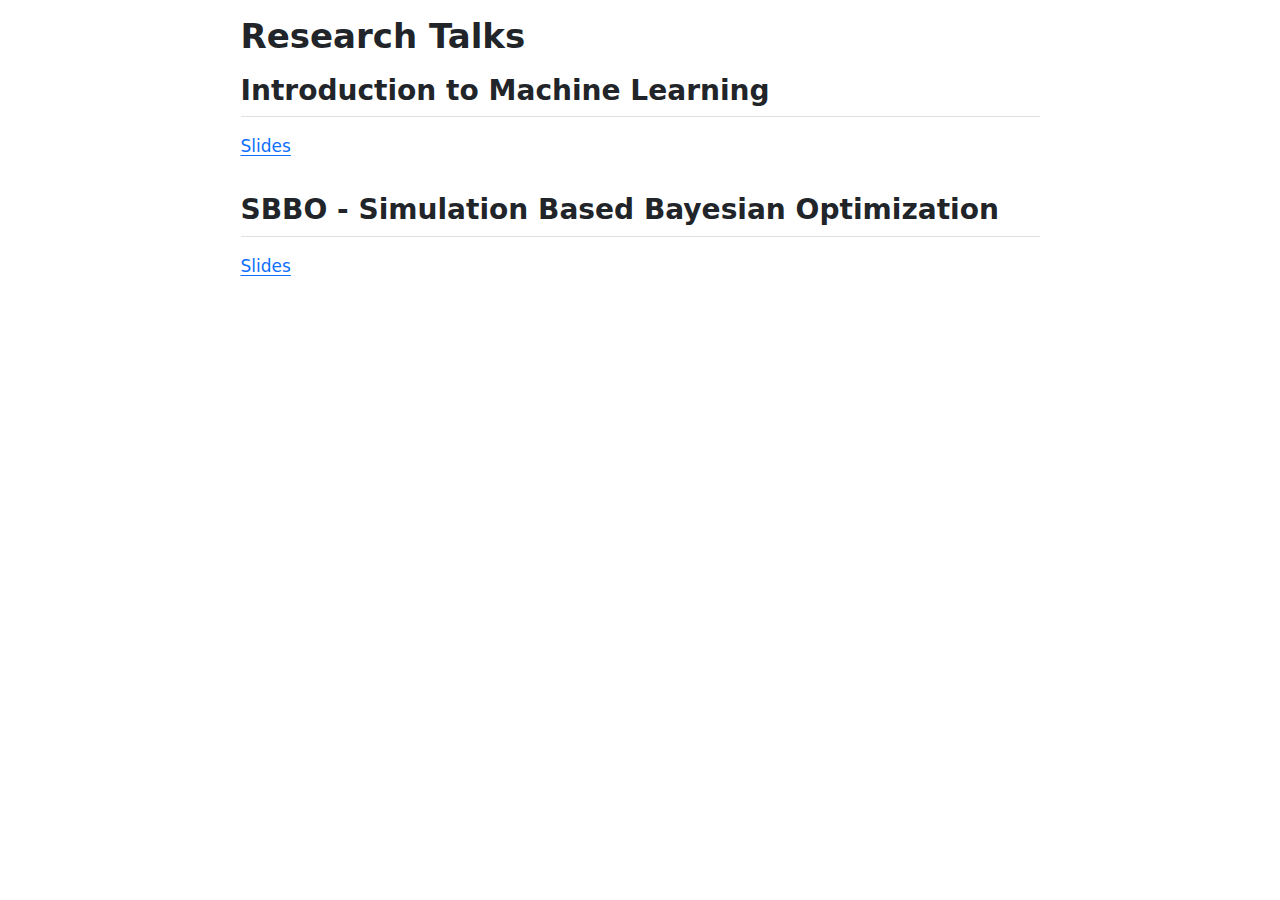
<file: docs/index.html>
<!DOCTYPE html>
<html xmlns="http://www.w3.org/1999/xhtml" lang="en" xml:lang="en"><head>

<meta charset="utf-8">
<meta name="generator" content="quarto-1.4.549">

<meta name="viewport" content="width=device-width, initial-scale=1.0, user-scalable=yes">


<title>Research Talks</title>
<style>
code{white-space: pre-wrap;}
span.smallcaps{font-variant: small-caps;}
div.columns{display: flex; gap: min(4vw, 1.5em);}
div.column{flex: auto; overflow-x: auto;}
div.hanging-indent{margin-left: 1.5em; text-indent: -1.5em;}
ul.task-list{list-style: none;}
ul.task-list li input[type="checkbox"] {
  width: 0.8em;
  margin: 0 0.8em 0.2em -1em; /* quarto-specific, see https://github.com/quarto-dev/quarto-cli/issues/4556 */ 
  vertical-align: middle;
}
</style>


<script src="index_files/libs/clipboard/clipboard.min.js"></script>
<script src="index_files/libs/quarto-html/quarto.js"></script>
<script src="index_files/libs/quarto-html/popper.min.js"></script>
<script src="index_files/libs/quarto-html/tippy.umd.min.js"></script>
<script src="index_files/libs/quarto-html/anchor.min.js"></script>
<link href="index_files/libs/quarto-html/tippy.css" rel="stylesheet">
<link href="index_files/libs/quarto-html/quarto-syntax-highlighting.css" rel="stylesheet" id="quarto-text-highlighting-styles">
<script src="index_files/libs/bootstrap/bootstrap.min.js"></script>
<link href="index_files/libs/bootstrap/bootstrap-icons.css" rel="stylesheet">
<link href="index_files/libs/bootstrap/bootstrap.min.css" rel="stylesheet" id="quarto-bootstrap" data-mode="light">


</head>

<body class="fullcontent">

<div id="quarto-content" class="page-columns page-rows-contents page-layout-article">

<main class="content" id="quarto-document-content">

<header id="title-block-header" class="quarto-title-block default">
<div class="quarto-title">
<h1 class="title">Research Talks</h1>
</div>



<div class="quarto-title-meta">

    
  
    
  </div>
  


</header>


<section id="introduction-to-machine-learning" class="level2">
<h2 class="anchored" data-anchor-id="introduction-to-machine-learning">Introduction to Machine Learning</h2>
<p><a href="./ml-upm/ml_cc.html">Slides</a></p>
</section>
<section id="sbbo---simulation-based-bayesian-optimization" class="level2">
<h2 class="anchored" data-anchor-id="sbbo---simulation-based-bayesian-optimization">SBBO - Simulation Based Bayesian Optimization</h2>
<p><a href="./sbbo_short/sbbo_short.html">Slides</a></p>
</section>

</main>
<!-- /main column -->
<script id="quarto-html-after-body" type="application/javascript">
window.document.addEventListener("DOMContentLoaded", function (event) {
  const toggleBodyColorMode = (bsSheetEl) => {
    const mode = bsSheetEl.getAttribute("data-mode");
    const bodyEl = window.document.querySelector("body");
    if (mode === "dark") {
      bodyEl.classList.add("quarto-dark");
      bodyEl.classList.remove("quarto-light");
    } else {
      bodyEl.classList.add("quarto-light");
      bodyEl.classList.remove("quarto-dark");
    }
  }
  const toggleBodyColorPrimary = () => {
    const bsSheetEl = window.document.querySelector("link#quarto-bootstrap");
    if (bsSheetEl) {
      toggleBodyColorMode(bsSheetEl);
    }
  }
  toggleBodyColorPrimary();  
  const icon = "";
  const anchorJS = new window.AnchorJS();
  anchorJS.options = {
    placement: 'right',
    icon: icon
  };
  anchorJS.add('.anchored');
  const isCodeAnnotation = (el) => {
    for (const clz of el.classList) {
      if (clz.startsWith('code-annotation-')) {                     
        return true;
      }
    }
    return false;
  }
  const clipboard = new window.ClipboardJS('.code-copy-button', {
    text: function(trigger) {
      const codeEl = trigger.previousElementSibling.cloneNode(true);
      for (const childEl of codeEl.children) {
        if (isCodeAnnotation(childEl)) {
          childEl.remove();
        }
      }
      return codeEl.innerText;
    }
  });
  clipboard.on('success', function(e) {
    // button target
    const button = e.trigger;
    // don't keep focus
    button.blur();
    // flash "checked"
    button.classList.add('code-copy-button-checked');
    var currentTitle = button.getAttribute("title");
    button.setAttribute("title", "Copied!");
    let tooltip;
    if (window.bootstrap) {
      button.setAttribute("data-bs-toggle", "tooltip");
      button.setAttribute("data-bs-placement", "left");
      button.setAttribute("data-bs-title", "Copied!");
      tooltip = new bootstrap.Tooltip(button, 
        { trigger: "manual", 
          customClass: "code-copy-button-tooltip",
          offset: [0, -8]});
      tooltip.show();    
    }
    setTimeout(function() {
      if (tooltip) {
        tooltip.hide();
        button.removeAttribute("data-bs-title");
        button.removeAttribute("data-bs-toggle");
        button.removeAttribute("data-bs-placement");
      }
      button.setAttribute("title", currentTitle);
      button.classList.remove('code-copy-button-checked');
    }, 1000);
    // clear code selection
    e.clearSelection();
  });
  function tippyHover(el, contentFn, onTriggerFn, onUntriggerFn) {
    const config = {
      allowHTML: true,
      maxWidth: 500,
      delay: 100,
      arrow: false,
      appendTo: function(el) {
          return el.parentElement;
      },
      interactive: true,
      interactiveBorder: 10,
      theme: 'quarto',
      placement: 'bottom-start',
    };
    if (contentFn) {
      config.content = contentFn;
    }
    if (onTriggerFn) {
      config.onTrigger = onTriggerFn;
    }
    if (onUntriggerFn) {
      config.onUntrigger = onUntriggerFn;
    }
    window.tippy(el, config); 
  }
  const noterefs = window.document.querySelectorAll('a[role="doc-noteref"]');
  for (var i=0; i<noterefs.length; i++) {
    const ref = noterefs[i];
    tippyHover(ref, function() {
      // use id or data attribute instead here
      let href = ref.getAttribute('data-footnote-href') || ref.getAttribute('href');
      try { href = new URL(href).hash; } catch {}
      const id = href.replace(/^#\/?/, "");
      const note = window.document.getElementById(id);
      return note.innerHTML;
    });
  }
  const xrefs = window.document.querySelectorAll('a.quarto-xref');
  const processXRef = (id, note) => {
    // Strip column container classes
    const stripColumnClz = (el) => {
      el.classList.remove("page-full", "page-columns");
      if (el.children) {
        for (const child of el.children) {
          stripColumnClz(child);
        }
      }
    }
    stripColumnClz(note)
    if (id === null || id.startsWith('sec-')) {
      // Special case sections, only their first couple elements
      const container = document.createElement("div");
      if (note.children && note.children.length > 2) {
        container.appendChild(note.children[0].cloneNode(true));
        for (let i = 1; i < note.children.length; i++) {
          const child = note.children[i];
          if (child.tagName === "P" && child.innerText === "") {
            continue;
          } else {
            container.appendChild(child.cloneNode(true));
            break;
          }
        }
        if (window.Quarto?.typesetMath) {
          window.Quarto.typesetMath(container);
        }
        return container.innerHTML
      } else {
        if (window.Quarto?.typesetMath) {
          window.Quarto.typesetMath(note);
        }
        return note.innerHTML;
      }
    } else {
      // Remove any anchor links if they are present
      const anchorLink = note.querySelector('a.anchorjs-link');
      if (anchorLink) {
        anchorLink.remove();
      }
      if (window.Quarto?.typesetMath) {
        window.Quarto.typesetMath(note);
      }
      // TODO in 1.5, we should make sure this works without a callout special case
      if (note.classList.contains("callout")) {
        return note.outerHTML;
      } else {
        return note.innerHTML;
      }
    }
  }
  for (var i=0; i<xrefs.length; i++) {
    const xref = xrefs[i];
    tippyHover(xref, undefined, function(instance) {
      instance.disable();
      let url = xref.getAttribute('href');
      let hash = undefined; 
      if (url.startsWith('#')) {
        hash = url;
      } else {
        try { hash = new URL(url).hash; } catch {}
      }
      if (hash) {
        const id = hash.replace(/^#\/?/, "");
        const note = window.document.getElementById(id);
        if (note !== null) {
          try {
            const html = processXRef(id, note.cloneNode(true));
            instance.setContent(html);
          } finally {
            instance.enable();
            instance.show();
          }
        } else {
          // See if we can fetch this
          fetch(url.split('#')[0])
          .then(res => res.text())
          .then(html => {
            const parser = new DOMParser();
            const htmlDoc = parser.parseFromString(html, "text/html");
            const note = htmlDoc.getElementById(id);
            if (note !== null) {
              const html = processXRef(id, note);
              instance.setContent(html);
            } 
          }).finally(() => {
            instance.enable();
            instance.show();
          });
        }
      } else {
        // See if we can fetch a full url (with no hash to target)
        // This is a special case and we should probably do some content thinning / targeting
        fetch(url)
        .then(res => res.text())
        .then(html => {
          const parser = new DOMParser();
          const htmlDoc = parser.parseFromString(html, "text/html");
          const note = htmlDoc.querySelector('main.content');
          if (note !== null) {
            // This should only happen for chapter cross references
            // (since there is no id in the URL)
            // remove the first header
            if (note.children.length > 0 && note.children[0].tagName === "HEADER") {
              note.children[0].remove();
            }
            const html = processXRef(null, note);
            instance.setContent(html);
          } 
        }).finally(() => {
          instance.enable();
          instance.show();
        });
      }
    }, function(instance) {
    });
  }
      let selectedAnnoteEl;
      const selectorForAnnotation = ( cell, annotation) => {
        let cellAttr = 'data-code-cell="' + cell + '"';
        let lineAttr = 'data-code-annotation="' +  annotation + '"';
        const selector = 'span[' + cellAttr + '][' + lineAttr + ']';
        return selector;
      }
      const selectCodeLines = (annoteEl) => {
        const doc = window.document;
        const targetCell = annoteEl.getAttribute("data-target-cell");
        const targetAnnotation = annoteEl.getAttribute("data-target-annotation");
        const annoteSpan = window.document.querySelector(selectorForAnnotation(targetCell, targetAnnotation));
        const lines = annoteSpan.getAttribute("data-code-lines").split(",");
        const lineIds = lines.map((line) => {
          return targetCell + "-" + line;
        })
        let top = null;
        let height = null;
        let parent = null;
        if (lineIds.length > 0) {
            //compute the position of the single el (top and bottom and make a div)
            const el = window.document.getElementById(lineIds[0]);
            top = el.offsetTop;
            height = el.offsetHeight;
            parent = el.parentElement.parentElement;
          if (lineIds.length > 1) {
            const lastEl = window.document.getElementById(lineIds[lineIds.length - 1]);
            const bottom = lastEl.offsetTop + lastEl.offsetHeight;
            height = bottom - top;
          }
          if (top !== null && height !== null && parent !== null) {
            // cook up a div (if necessary) and position it 
            let div = window.document.getElementById("code-annotation-line-highlight");
            if (div === null) {
              div = window.document.createElement("div");
              div.setAttribute("id", "code-annotation-line-highlight");
              div.style.position = 'absolute';
              parent.appendChild(div);
            }
            div.style.top = top - 2 + "px";
            div.style.height = height + 4 + "px";
            div.style.left = 0;
            let gutterDiv = window.document.getElementById("code-annotation-line-highlight-gutter");
            if (gutterDiv === null) {
              gutterDiv = window.document.createElement("div");
              gutterDiv.setAttribute("id", "code-annotation-line-highlight-gutter");
              gutterDiv.style.position = 'absolute';
              const codeCell = window.document.getElementById(targetCell);
              const gutter = codeCell.querySelector('.code-annotation-gutter');
              gutter.appendChild(gutterDiv);
            }
            gutterDiv.style.top = top - 2 + "px";
            gutterDiv.style.height = height + 4 + "px";
          }
          selectedAnnoteEl = annoteEl;
        }
      };
      const unselectCodeLines = () => {
        const elementsIds = ["code-annotation-line-highlight", "code-annotation-line-highlight-gutter"];
        elementsIds.forEach((elId) => {
          const div = window.document.getElementById(elId);
          if (div) {
            div.remove();
          }
        });
        selectedAnnoteEl = undefined;
      };
        // Handle positioning of the toggle
    window.addEventListener(
      "resize",
      throttle(() => {
        elRect = undefined;
        if (selectedAnnoteEl) {
          selectCodeLines(selectedAnnoteEl);
        }
      }, 10)
    );
    function throttle(fn, ms) {
    let throttle = false;
    let timer;
      return (...args) => {
        if(!throttle) { // first call gets through
            fn.apply(this, args);
            throttle = true;
        } else { // all the others get throttled
            if(timer) clearTimeout(timer); // cancel #2
            timer = setTimeout(() => {
              fn.apply(this, args);
              timer = throttle = false;
            }, ms);
        }
      };
    }
      // Attach click handler to the DT
      const annoteDls = window.document.querySelectorAll('dt[data-target-cell]');
      for (const annoteDlNode of annoteDls) {
        annoteDlNode.addEventListener('click', (event) => {
          const clickedEl = event.target;
          if (clickedEl !== selectedAnnoteEl) {
            unselectCodeLines();
            const activeEl = window.document.querySelector('dt[data-target-cell].code-annotation-active');
            if (activeEl) {
              activeEl.classList.remove('code-annotation-active');
            }
            selectCodeLines(clickedEl);
            clickedEl.classList.add('code-annotation-active');
          } else {
            // Unselect the line
            unselectCodeLines();
            clickedEl.classList.remove('code-annotation-active');
          }
        });
      }
  const findCites = (el) => {
    const parentEl = el.parentElement;
    if (parentEl) {
      const cites = parentEl.dataset.cites;
      if (cites) {
        return {
          el,
          cites: cites.split(' ')
        };
      } else {
        return findCites(el.parentElement)
      }
    } else {
      return undefined;
    }
  };
  var bibliorefs = window.document.querySelectorAll('a[role="doc-biblioref"]');
  for (var i=0; i<bibliorefs.length; i++) {
    const ref = bibliorefs[i];
    const citeInfo = findCites(ref);
    if (citeInfo) {
      tippyHover(citeInfo.el, function() {
        var popup = window.document.createElement('div');
        citeInfo.cites.forEach(function(cite) {
          var citeDiv = window.document.createElement('div');
          citeDiv.classList.add('hanging-indent');
          citeDiv.classList.add('csl-entry');
          var biblioDiv = window.document.getElementById('ref-' + cite);
          if (biblioDiv) {
            citeDiv.innerHTML = biblioDiv.innerHTML;
          }
          popup.appendChild(citeDiv);
        });
        return popup.innerHTML;
      });
    }
  }
});
</script>
</div> <!-- /content -->




</body></html>
</file>
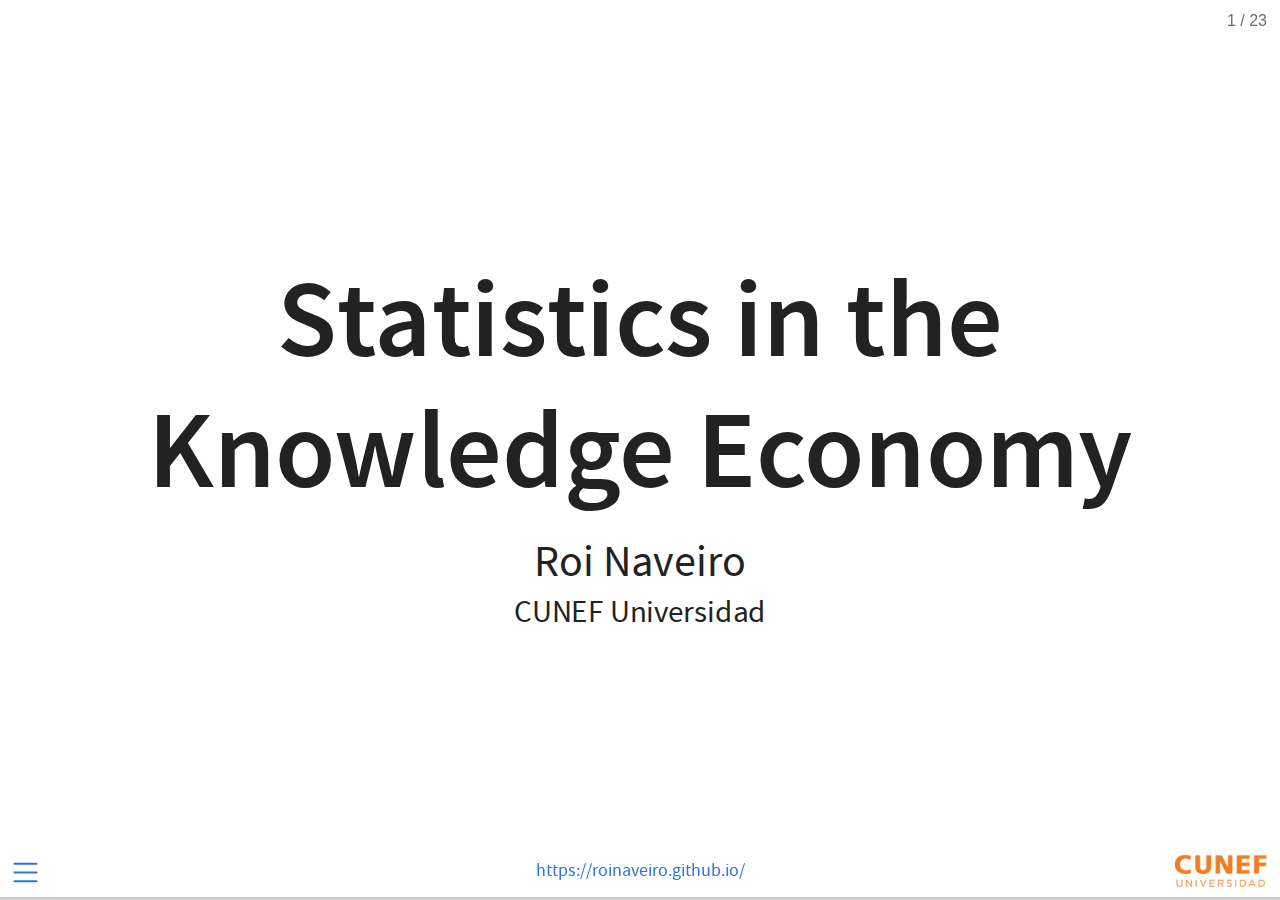
<file: docs/stats_knowledge_economy/stats_knowledge_economy.html>
<!DOCTYPE html>
<html lang="en"><head>
<script src="stats_knowledge_economy_files/libs/clipboard/clipboard.min.js"></script>
<script src="stats_knowledge_economy_files/libs/quarto-html/tabby.min.js"></script>
<script src="stats_knowledge_economy_files/libs/quarto-html/popper.min.js"></script>
<script src="stats_knowledge_economy_files/libs/quarto-html/tippy.umd.min.js"></script>
<link href="stats_knowledge_economy_files/libs/quarto-html/tippy.css" rel="stylesheet">
<link href="stats_knowledge_economy_files/libs/quarto-html/light-border.css" rel="stylesheet">
<link href="stats_knowledge_economy_files/libs/quarto-html/quarto-html.min.css" rel="stylesheet" data-mode="light">
<link href="stats_knowledge_economy_files/libs/quarto-html/quarto-syntax-highlighting.css" rel="stylesheet" id="quarto-text-highlighting-styles"><meta charset="utf-8">
  <meta name="generator" content="quarto-1.3.319">

  <meta name="author" content="Roi Naveiro">
  <title>Statistics in the Knowledge Economy</title>
  <meta name="apple-mobile-web-app-capable" content="yes">
  <meta name="apple-mobile-web-app-status-bar-style" content="black-translucent">
  <meta name="viewport" content="width=device-width, initial-scale=1.0, maximum-scale=1.0, user-scalable=no, minimal-ui">
  <link rel="stylesheet" href="stats_knowledge_economy_files/libs/revealjs/dist/reset.css">
  <link rel="stylesheet" href="stats_knowledge_economy_files/libs/revealjs/dist/reveal.css">
  <style>
    code{white-space: pre-wrap;}
    span.smallcaps{font-variant: small-caps;}
    div.columns{display: flex; gap: min(4vw, 1.5em);}
    div.column{flex: auto; overflow-x: auto;}
    div.hanging-indent{margin-left: 1.5em; text-indent: -1.5em;}
    ul.task-list{list-style: none;}
    ul.task-list li input[type="checkbox"] {
      width: 0.8em;
      margin: 0 0.8em 0.2em -1em; /* quarto-specific, see https://github.com/quarto-dev/quarto-cli/issues/4556 */ 
      vertical-align: middle;
    }
  </style>
  <link rel="stylesheet" href="stats_knowledge_economy_files/libs/revealjs/dist/theme/quarto.css" id="theme">
  <link rel="stylesheet" href="styles.css">
  <link href="stats_knowledge_economy_files/libs/revealjs/plugin/quarto-line-highlight/line-highlight.css" rel="stylesheet">
  <link href="stats_knowledge_economy_files/libs/revealjs/plugin/reveal-menu/menu.css" rel="stylesheet">
  <link href="stats_knowledge_economy_files/libs/revealjs/plugin/reveal-menu/quarto-menu.css" rel="stylesheet">
  <link href="stats_knowledge_economy_files/libs/revealjs/plugin/reveal-chalkboard/font-awesome/css/all.css" rel="stylesheet">
  <link href="stats_knowledge_economy_files/libs/revealjs/plugin/reveal-chalkboard/style.css" rel="stylesheet">
  <link href="stats_knowledge_economy_files/libs/revealjs/plugin/quarto-support/footer.css" rel="stylesheet">
  <style type="text/css">

  .callout {
    margin-top: 1em;
    margin-bottom: 1em;  
    border-radius: .25rem;
  }

  .callout.callout-style-simple { 
    padding: 0em 0.5em;
    border-left: solid #acacac .3rem;
    border-right: solid 1px silver;
    border-top: solid 1px silver;
    border-bottom: solid 1px silver;
    display: flex;
  }

  .callout.callout-style-default {
    border-left: solid #acacac .3rem;
    border-right: solid 1px silver;
    border-top: solid 1px silver;
    border-bottom: solid 1px silver;
  }

  .callout .callout-body-container {
    flex-grow: 1;
  }

  .callout.callout-style-simple .callout-body {
    font-size: 1rem;
    font-weight: 400;
  }

  .callout.callout-style-default .callout-body {
    font-size: 0.9rem;
    font-weight: 400;
  }

  .callout.callout-titled.callout-style-simple .callout-body {
    margin-top: 0.2em;
  }

  .callout:not(.callout-titled) .callout-body {
      display: flex;
  }

  .callout:not(.no-icon).callout-titled.callout-style-simple .callout-content {
    padding-left: 1.6em;
  }

  .callout.callout-titled .callout-header {
    padding-top: 0.2em;
    margin-bottom: -0.2em;
  }

  .callout.callout-titled .callout-title  p {
    margin-top: 0.5em;
    margin-bottom: 0.5em;
  }
    
  .callout.callout-titled.callout-style-simple .callout-content  p {
    margin-top: 0;
  }

  .callout.callout-titled.callout-style-default .callout-content  p {
    margin-top: 0.7em;
  }

  .callout.callout-style-simple div.callout-title {
    border-bottom: none;
    font-size: .9rem;
    font-weight: 600;
    opacity: 75%;
  }

  .callout.callout-style-default  div.callout-title {
    border-bottom: none;
    font-weight: 600;
    opacity: 85%;
    font-size: 0.9rem;
    padding-left: 0.5em;
    padding-right: 0.5em;
  }

  .callout.callout-style-default div.callout-content {
    padding-left: 0.5em;
    padding-right: 0.5em;
  }

  .callout.callout-style-simple .callout-icon::before {
    height: 1rem;
    width: 1rem;
    display: inline-block;
    content: "";
    background-repeat: no-repeat;
    background-size: 1rem 1rem;
  }

  .callout.callout-style-default .callout-icon::before {
    height: 0.9rem;
    width: 0.9rem;
    display: inline-block;
    content: "";
    background-repeat: no-repeat;
    background-size: 0.9rem 0.9rem;
  }

  .callout-title {
    display: flex
  }
    
  .callout-icon::before {
    margin-top: 1rem;
    padding-right: .5rem;
  }

  .callout.no-icon::before {
    display: none !important;
  }

  .callout.callout-titled .callout-body > .callout-content > :last-child {
    margin-bottom: 0.5rem;
  }

  .callout.callout-titled .callout-icon::before {
    margin-top: .5rem;
    padding-right: .5rem;
  }

  .callout:not(.callout-titled) .callout-icon::before {
    margin-top: 1rem;
    padding-right: .5rem;
  }

  /* Callout Types */

  div.callout-note {
    border-left-color: #4582ec !important;
  }

  div.callout-note .callout-icon::before {
    background-image: url('[data-uri]');
  }

  div.callout-note.callout-style-default .callout-title {
    background-color: #dae6fb
  }

  div.callout-important {
    border-left-color: #d9534f !important;
  }

  div.callout-important .callout-icon::before {
    background-image: url('[data-uri]');
  }

  div.callout-important.callout-style-default .callout-title {
    background-color: #f7dddc
  }

  div.callout-warning {
    border-left-color: #f0ad4e !important;
  }

  div.callout-warning .callout-icon::before {
    background-image: url('[data-uri]');
  }

  div.callout-warning.callout-style-default .callout-title {
    background-color: #fcefdc
  }

  div.callout-tip {
    border-left-color: #02b875 !important;
  }

  div.callout-tip .callout-icon::before {
    background-image: url('[data-uri]');
  }

  div.callout-tip.callout-style-default .callout-title {
    background-color: #ccf1e3
  }

  div.callout-caution {
    border-left-color: #fd7e14 !important;
  }

  div.callout-caution .callout-icon::before {
    background-image: url('[data-uri]');
  }

  div.callout-caution.callout-style-default .callout-title {
    background-color: #ffe5d0
  }

  </style>
  <style type="text/css">
    .reveal div.sourceCode {
      margin: 0;
      overflow: auto;
    }
    .reveal div.hanging-indent {
      margin-left: 1em;
      text-indent: -1em;
    }
    .reveal .slide:not(.center) {
      height: 100%;
    }
    .reveal .slide.scrollable {
      overflow-y: auto;
    }
    .reveal .footnotes {
      height: 100%;
      overflow-y: auto;
    }
    .reveal .slide .absolute {
      position: absolute;
      display: block;
    }
    .reveal .footnotes ol {
      counter-reset: ol;
      list-style-type: none; 
      margin-left: 0;
    }
    .reveal .footnotes ol li:before {
      counter-increment: ol;
      content: counter(ol) ". "; 
    }
    .reveal .footnotes ol li > p:first-child {
      display: inline-block;
    }
    .reveal .slide ul,
    .reveal .slide ol {
      margin-bottom: 0.5em;
    }
    .reveal .slide ul li,
    .reveal .slide ol li {
      margin-top: 0.4em;
      margin-bottom: 0.2em;
    }
    .reveal .slide ul[role="tablist"] li {
      margin-bottom: 0;
    }
    .reveal .slide ul li > *:first-child,
    .reveal .slide ol li > *:first-child {
      margin-block-start: 0;
    }
    .reveal .slide ul li > *:last-child,
    .reveal .slide ol li > *:last-child {
      margin-block-end: 0;
    }
    .reveal .slide .columns:nth-child(3) {
      margin-block-start: 0.8em;
    }
    .reveal blockquote {
      box-shadow: none;
    }
    .reveal .tippy-content>* {
      margin-top: 0.2em;
      margin-bottom: 0.7em;
    }
    .reveal .tippy-content>*:last-child {
      margin-bottom: 0.2em;
    }
    .reveal .slide > img.stretch.quarto-figure-center,
    .reveal .slide > img.r-stretch.quarto-figure-center {
      display: block;
      margin-left: auto;
      margin-right: auto; 
    }
    .reveal .slide > img.stretch.quarto-figure-left,
    .reveal .slide > img.r-stretch.quarto-figure-left  {
      display: block;
      margin-left: 0;
      margin-right: auto; 
    }
    .reveal .slide > img.stretch.quarto-figure-right,
    .reveal .slide > img.r-stretch.quarto-figure-right  {
      display: block;
      margin-left: auto;
      margin-right: 0; 
    }
  </style>
</head>
<body class="quarto-light">
  <div class="reveal">
    <div class="slides">

<section id="title-slide" class="quarto-title-block center">
  <h1 class="title">Statistics in the Knowledge Economy</h1>

<div class="quarto-title-authors">
<div class="quarto-title-author">
<div class="quarto-title-author-name">
Roi Naveiro 
</div>
        <p class="quarto-title-affiliation">
            CUNEF Universidad
          </p>
    </div>
</div>

</section>
<section id="watch-out" class="slide level2">
<h2>Watch-out!</h2>
<p><br> <br></p>
<div class="centered-figure">
<p><img src="images/disclaimer.jpg" alt="Disclaimer" style="max-width: 100%;"></p>
</div>
</section>
<section id="knowledge-economy" class="slide level2">
<h2>Knowledge Economy</h2>
<p>“Economic system in which the production of goods and services is based principally on <strong>knowledge-intensive activities</strong> that contribute to advancement in technical and scientific innovation.”</p>
<div class="centered-figure">
<p><img src="images/ai_economy.jpeg" alt="AI Economy" style="max-width: 30%;"></p>
</div>
</section>
<section id="knowledge-economy-and-statistics" class="slide level2">
<h2>Knowledge Economy and Statistics</h2>
<p>Statistics is (essentially) the discipline that turns data into knowledge.</p>
<p><br></p>
<blockquote>
<p><strong>If statistics is about extracting knowledge from data, then the knowledge economy is our natural home—but are we living up to that role?</strong></p>
</blockquote>
</section>
<section id="nootherwise-this-session-wouldnt-exist." class="slide level2 center">
<h2><strong>No—otherwise, this session wouldn’t exist.</strong></h2>
<p><br></p>
<p><span style="font-size:1.2em; color: #888;">Why the disconnect?</span></p>
</section>
<section id="the-shift-in-drivers-of-statistics" class="slide level2">
<h2>The Shift in Drivers of Statistics</h2>
<div class="columns">
<div class="column" style="width:50%;">
<p><strong>Tradition – Science as driver</strong></p>
<ul>
<li>Domains: astronomy, genetics, medicine.</li>
<li>Goal: <strong>diffuse and evolving</strong> → to generate knowledge, explain phenomena, refine theories.</li>
</ul>
</div><div class="column" style="width:50%;">
<p><strong>Today – Industry as driver</strong></p>
<ul>
<li><p>Domains: tech, advertising, e-commerce, autonomous systems.</p></li>
<li><p>Goal: <strong>explicit and measurable</strong> → maximize profit.</p>
<ul>
<li>Proxy goals: engagement, retention, clicks, subscriptions, etc.</li>
</ul></li>
</ul>
</div>
</div>
</section>
<section id="key-differences-in-goals" class="slide level2">
<h2>Key Differences in Goals</h2>
<ul>
<li>Scientific goals are <strong>open-ended</strong> and hard to pin down.</li>
<li>Industrial goals are <strong>singular and concrete</strong> (money).</li>
</ul>
<div class="centered-figure">
<p><img src="images/follow_money.jpg" alt="Follow the Money" style="max-width: 75%;"></p>
</div>
</section>
<section id="the-problematic-disconnect" class="slide level2">
<h2>The Problematic Disconnect</h2>
<ul>
<li><p>The tradition within statistics <strong>hasn’t adapted (yet) to new drivers</strong>.</p></li>
<li><p>Not saying that statisticians should abandon scientific goals.</p>
<ul>
<li>If you are doing <strong>purely theoretical work</strong>, that’s “fine”…</li>
<li>If you are <strong>working for science</strong>, that’s “fine”…</li>
<li>But there is a <strong>subset of statisticians in academia working on industrial problems that are completely disconnected from practice!</strong></li>
</ul></li>
</ul>
</section>
<section id="causes-of-the-disconnect" class="slide level2">
<h2>Causes of the Disconnect</h2>
<ul>
<li><p>Lack of deep <strong>collaboration with industry</strong>.</p></li>
<li><p>Lack of <strong>clear metrics</strong> to optimize.</p></li>
<li><p>Not enough emphasis on <strong>scalability</strong>.</p></li>
<li><p>Not enough emphasis on <strong>open-source software</strong> and <strong>open science</strong>.</p></li>
<li><p>A publishing system that (sometimes) <strong>values elegance over effectiveness</strong>.</p></li>
<li><p>A <strong>slow, peer-reviewed journal</strong> system that is out of sync with industry timelines.</p></li>
<li><p>…</p></li>
</ul>
</section>
<section id="online-controlled-experiments" class="slide level2">
<h2>Online Controlled Experiments</h2>
<ul>
<li>Airbnb, Netflix… run <strong>thousands of A/B tests daily</strong>.</li>
<li>Goal: maximize engagement and revenue.</li>
<li>Needs: automation, reliable metrics, scalable experimentation platforms.</li>
<li>Experiments are directly tied to <strong>business objectives</strong>.</li>
</ul>
<div class="centered-figure">
<p><img src="images/ab.jpeg" alt="Follow the Money" style="max-width: 40%;"></p>
</div>
</section>
<section id="statistical-challenges" class="slide level2">
<h2>Statistical Challenges</h2>
<ul>
<li>Traditionally: small, clean trials in agriculture, medicine, psychology.</li>
</ul>
<p><strong>Today (industry-driven challenges):</strong></p>
<ul>
<li>Many experiments running in parallel → interference.</li>
<li>Millions of users → scalability.</li>
<li>Real-time sequential testing and monitoring.</li>
<li>Messy data: noncompliance, missingness …</li>
<li>…</li>
</ul>
</section>
<section id="large-language-models-llms" class="slide level2">
<h2>Large Language Models (LLMs)</h2>
<ul>
<li>Foundation of today’s <del>knowledge</del> intelligence economy.</li>
<li>Used for search, chatbots, copilots, content generation.</li>
<li>Progress is driven by <strong>scale and benchmarks</strong>.</li>
<li>Key issues: reliability, hallucination, robustness, evaluation.</li>
</ul>
<div class="centered-figure">
<p><img src="images/llm.jpeg" alt="LLM" style="max-width: 40%;"></p>
</div>
</section>
<section id="statistical-challenges-1" class="slide level2">
<h2>Statistical Challenges</h2>
<ul>
<li>Quantify (and define) <strong>uncertainty in outputs</strong>.</li>
<li>How can we <strong>callibrate</strong> such uncertainty?</li>
<li>How can we <strong>certify</strong> LLMs outputs for high-stakes applications?</li>
<li>Enhance robustness in LLMs (adversarial + distributional).</li>
<li>…</li>
</ul>
</section>
<section id="autonomous-driving" class="slide level2">
<h2>Autonomous Driving</h2>
<ul>
<li>Safety-critical AI system with massive societal impact.</li>
<li>Combines sensors, perception, prediction, decision-making.</li>
<li>Needs: <strong>real-time performance, reliability, scalability, robustness</strong>.</li>
<li>Failures have catastrophic consequences.</li>
</ul>
<div class="centered-figure">
<p><img src="images/attacks.png" alt="Attacks" style="max-width: 100%;"></p>
</div>
</section>
<section id="statistical-challenges-2" class="slide level2">
<h2>Statistical Challenges</h2>
<ul>
<li><p>Deep learning perception + massive simulation environments.</p></li>
<li><p>Inference <strong>at scale</strong> (likelihood-free).</p></li>
<li><p><strong>Robustness</strong> to distribution shifts and attacks.</p></li>
<li><p><strong>Safety guarantees</strong> under uncertainty.</p></li>
<li><p>…</p></li>
</ul>
</section>
<section id="common-threads-across-domains" class="slide level2">
<h2>Common Threads Across Domains</h2>
<ul>
<li><p>Research is driven by <strong>clear metrics</strong> and <strong>scalability</strong> to massive datasets.</p></li>
<li><p><strong>Real-time decisions</strong> require <strong>fast, robust methods</strong>—often without tractable likelihoods.</p></li>
<li><p>The world changes fast: <strong>distribution shifts</strong> and <strong>non-iid data</strong> are the norm.</p>
<ul>
<li>Happens in OCE (interventional shifts), LLMs (adversarial prompts), ADS (adversarial image manipulation).</li>
</ul></li>
<li><p><strong>Robustness</strong> and <strong>adaptability</strong> are essential for modern statistical practice.</p></li>
</ul>
</section>
<section id="to-sum-up" class="slide level2">
<h2>To sum up…</h2>
<div class="centered-figure">
<p><img src="images/bob.jpg" alt="bob" style="max-width: 15%;"></p>
</div>
<ul>
<li><p>Specially true in statistics, where the <strong>drivers of research</strong> have shifted <strong>from science to industry</strong>.</p></li>
<li><p>Many statisticians in academia working on industrial problems are <strong>disconnected from practice</strong>.</p></li>
<li><p>We need to adapt our methods and mindset to address the challenges of the <strong><del>knowledge</del> intelligence economy</strong>.</p></li>
</ul>
</section>
<section id="moving-forward-learning-from-cs" class="slide level2">
<h2>Moving Forward: Learning from CS</h2>
<ul>
<li><p>Metrics-driven research: benchmarks and leaderboards.</p></li>
<li><p>Conference system: faster iteration, closer to industry timelines.</p></li>
<li><p>Software &amp; reproducibility: code is a first-class research output.</p></li>
<li><p>Think in more dimensions: scalability, robustness, latency, interpretability.</p></li>
</ul>
<p>This creates a stronger ecosystem between academia and industry.</p>
</section>
<section id="moving-forward" class="slide level2">
<h2>Moving Forward</h2>
<p><br> <br></p>
<blockquote>
<p>We don’t have to become computer scientists (please!), but rather take inspiration from their practices to make our research more relevant.</p>
</blockquote>
</section>
<section id="thank-you" class="slide level2">
<h2>Thank You!</h2>
<p>📧 <strong>roi.naveiro@cunef.edu</strong><br>
🌐 <a href="https://github.com/roinaveiro">https://github.com/roinaveiro</a></p>
<p><br></p>
<div class="centered-figure">
<img src="images/ubiña.jpg" alt="Im" style="max-width: 55%;">
<div class="centered-caption">
Peña Ubiña (León)
</div>
</div>
</section>
<section id="computational-advertising" class="slide level2">
<h2>Computational Advertising</h2>
<ul>
<li>Multi-billion-dollar industry: <strong>ad auctions, targeting, personalization</strong>.</li>
<li>Decisions in <strong>milliseconds</strong> across billions of users.</li>
<li>Goal: maximize clicks, conversions, and revenue.</li>
<li>Research is <strong>metrics-driven</strong>: CTR, auction efficiency.</li>
</ul>
</section>
<section id="new-statistical-challenges" class="slide level2">
<h2>New Statistical Challenges</h2>
<ul>
<li>Traditional discrete-choice / survey models don’t scale.</li>
<li>Adversarial setting: agents manipulate bids, users game the system.</li>
<li>Need causal inference at scale: bias correction for targeting.</li>
<li>Inference under <em>strategic behavior</em> and <em>non-iid data</em>.</li>
</ul>
</section>
<section id="statistical-challenges-3" class="slide level2">
<h2>Statistical challenges</h2>
<ul>
<li>Inference methods <strong>scalable to massive data</strong>.</li>
<li>Fast inference for <strong>real-time decisions</strong>.</li>
<li><strong>Likelihood-free</strong> inference.</li>
<li>Robustness to <strong>distribution shifts</strong>.</li>
<li>Robustness to <strong>adversarial attacks</strong>.</li>
<li>Causal inference under <strong>interference</strong>.</li>
</ul>

<img src="images/logo.png" class="slide-logo r-stretch"><div class="footer footer-default">
<p><a href="https://roinaveiro.github.io/">https://roinaveiro.github.io/</a></p>
</div>
</section>
    </div>
  </div>

  <script>window.backupDefine = window.define; window.define = undefined;</script>
  <script src="stats_knowledge_economy_files/libs/revealjs/dist/reveal.js"></script>
  <!-- reveal.js plugins -->
  <script src="stats_knowledge_economy_files/libs/revealjs/plugin/quarto-line-highlight/line-highlight.js"></script>
  <script src="stats_knowledge_economy_files/libs/revealjs/plugin/pdf-export/pdfexport.js"></script>
  <script src="stats_knowledge_economy_files/libs/revealjs/plugin/reveal-menu/menu.js"></script>
  <script src="stats_knowledge_economy_files/libs/revealjs/plugin/reveal-menu/quarto-menu.js"></script>
  <script src="stats_knowledge_economy_files/libs/revealjs/plugin/reveal-chalkboard/plugin.js"></script>
  <script src="stats_knowledge_economy_files/libs/revealjs/plugin/quarto-support/support.js"></script>
  

  <script src="stats_knowledge_economy_files/libs/revealjs/plugin/notes/notes.js"></script>
  <script src="stats_knowledge_economy_files/libs/revealjs/plugin/search/search.js"></script>
  <script src="stats_knowledge_economy_files/libs/revealjs/plugin/zoom/zoom.js"></script>
  <script>window.define = window.backupDefine; window.backupDefine = undefined;</script>

  <script>

      // Full list of configuration options available at:
      // https://revealjs.com/config/
      Reveal.initialize({
'controlsAuto': true,
'previewLinksAuto': true,
'smaller': false,
'pdfSeparateFragments': false,
'autoAnimateEasing': "ease",
'autoAnimateDuration': 1,
'autoAnimateUnmatched': true,
'menu': {"side":"left","useTextContentForMissingTitles":true,"markers":false,"loadIcons":false,"custom":[{"title":"Tools","icon":"<i class=\"fas fa-gear\"></i>","content":"<ul class=\"slide-menu-items\">\n<li class=\"slide-tool-item active\" data-item=\"0\"><a href=\"#\" onclick=\"RevealMenuToolHandlers.fullscreen(event)\"><kbd>f</kbd> Fullscreen</a></li>\n<li class=\"slide-tool-item\" data-item=\"1\"><a href=\"#\" onclick=\"RevealMenuToolHandlers.speakerMode(event)\"><kbd>s</kbd> Speaker View</a></li>\n<li class=\"slide-tool-item\" data-item=\"2\"><a href=\"#\" onclick=\"RevealMenuToolHandlers.overview(event)\"><kbd>o</kbd> Slide Overview</a></li>\n<li class=\"slide-tool-item\" data-item=\"3\"><a href=\"#\" onclick=\"RevealMenuToolHandlers.togglePdfExport(event)\"><kbd>e</kbd> PDF Export Mode</a></li>\n<li class=\"slide-tool-item\" data-item=\"4\"><a href=\"#\" onclick=\"RevealMenuToolHandlers.toggleChalkboard(event)\"><kbd>b</kbd> Toggle Chalkboard</a></li>\n<li class=\"slide-tool-item\" data-item=\"5\"><a href=\"#\" onclick=\"RevealMenuToolHandlers.toggleNotesCanvas(event)\"><kbd>c</kbd> Toggle Notes Canvas</a></li>\n<li class=\"slide-tool-item\" data-item=\"6\"><a href=\"#\" onclick=\"RevealMenuToolHandlers.downloadDrawings(event)\"><kbd>d</kbd> Download Drawings</a></li>\n<li class=\"slide-tool-item\" data-item=\"7\"><a href=\"#\" onclick=\"RevealMenuToolHandlers.keyboardHelp(event)\"><kbd>?</kbd> Keyboard Help</a></li>\n</ul>"}],"openButton":true},
'chalkboard': {"buttons":false},
'smaller': false,
 
        // Display controls in the bottom right corner
        controls: false,

        // Help the user learn the controls by providing hints, for example by
        // bouncing the down arrow when they first encounter a vertical slide
        controlsTutorial: false,

        // Determines where controls appear, "edges" or "bottom-right"
        controlsLayout: 'edges',

        // Visibility rule for backwards navigation arrows; "faded", "hidden"
        // or "visible"
        controlsBackArrows: 'faded',

        // Display a presentation progress bar
        progress: true,

        // Display the page number of the current slide
        slideNumber: 'c/t',

        // 'all', 'print', or 'speaker'
        showSlideNumber: 'all',

        // Add the current slide number to the URL hash so that reloading the
        // page/copying the URL will return you to the same slide
        hash: true,

        // Start with 1 for the hash rather than 0
        hashOneBasedIndex: false,

        // Flags if we should monitor the hash and change slides accordingly
        respondToHashChanges: true,

        // Push each slide change to the browser history
        history: true,

        // Enable keyboard shortcuts for navigation
        keyboard: true,

        // Enable the slide overview mode
        overview: true,

        // Disables the default reveal.js slide layout (scaling and centering)
        // so that you can use custom CSS layout
        disableLayout: false,

        // Vertical centering of slides
        center: false,

        // Enables touch navigation on devices with touch input
        touch: true,

        // Loop the presentation
        loop: false,

        // Change the presentation direction to be RTL
        rtl: false,

        // see https://revealjs.com/vertical-slides/#navigation-mode
        navigationMode: 'linear',

        // Randomizes the order of slides each time the presentation loads
        shuffle: false,

        // Turns fragments on and off globally
        fragments: true,

        // Flags whether to include the current fragment in the URL,
        // so that reloading brings you to the same fragment position
        fragmentInURL: false,

        // Flags if the presentation is running in an embedded mode,
        // i.e. contained within a limited portion of the screen
        embedded: false,

        // Flags if we should show a help overlay when the questionmark
        // key is pressed
        help: true,

        // Flags if it should be possible to pause the presentation (blackout)
        pause: true,

        // Flags if speaker notes should be visible to all viewers
        showNotes: false,

        // Global override for autoplaying embedded media (null/true/false)
        autoPlayMedia: null,

        // Global override for preloading lazy-loaded iframes (null/true/false)
        preloadIframes: null,

        // Number of milliseconds between automatically proceeding to the
        // next slide, disabled when set to 0, this value can be overwritten
        // by using a data-autoslide attribute on your slides
        autoSlide: 0,

        // Stop auto-sliding after user input
        autoSlideStoppable: true,

        // Use this method for navigation when auto-sliding
        autoSlideMethod: null,

        // Specify the average time in seconds that you think you will spend
        // presenting each slide. This is used to show a pacing timer in the
        // speaker view
        defaultTiming: null,

        // Enable slide navigation via mouse wheel
        mouseWheel: false,

        // The display mode that will be used to show slides
        display: 'block',

        // Hide cursor if inactive
        hideInactiveCursor: true,

        // Time before the cursor is hidden (in ms)
        hideCursorTime: 5000,

        // Opens links in an iframe preview overlay
        previewLinks: false,

        // Transition style (none/fade/slide/convex/concave/zoom)
        transition: 'none',

        // Transition speed (default/fast/slow)
        transitionSpeed: 'default',

        // Transition style for full page slide backgrounds
        // (none/fade/slide/convex/concave/zoom)
        backgroundTransition: 'none',

        // Number of slides away from the current that are visible
        viewDistance: 3,

        // Number of slides away from the current that are visible on mobile
        // devices. It is advisable to set this to a lower number than
        // viewDistance in order to save resources.
        mobileViewDistance: 2,

        // The "normal" size of the presentation, aspect ratio will be preserved
        // when the presentation is scaled to fit different resolutions. Can be
        // specified using percentage units.
        width: 1050,

        height: 700,

        // Factor of the display size that should remain empty around the content
        margin: 0.1,

        // reveal.js plugins
        plugins: [QuartoLineHighlight, PdfExport, RevealMenu, RevealChalkboard, QuartoSupport,

          RevealNotes,
          RevealSearch,
          RevealZoom
        ]
      });
    </script>
    <script id="quarto-html-after-body" type="application/javascript">
    window.document.addEventListener("DOMContentLoaded", function (event) {
      const toggleBodyColorMode = (bsSheetEl) => {
        const mode = bsSheetEl.getAttribute("data-mode");
        const bodyEl = window.document.querySelector("body");
        if (mode === "dark") {
          bodyEl.classList.add("quarto-dark");
          bodyEl.classList.remove("quarto-light");
        } else {
          bodyEl.classList.add("quarto-light");
          bodyEl.classList.remove("quarto-dark");
        }
      }
      const toggleBodyColorPrimary = () => {
        const bsSheetEl = window.document.querySelector("link#quarto-bootstrap");
        if (bsSheetEl) {
          toggleBodyColorMode(bsSheetEl);
        }
      }
      toggleBodyColorPrimary();  
      const tabsets =  window.document.querySelectorAll(".panel-tabset-tabby")
      tabsets.forEach(function(tabset) {
        const tabby = new Tabby('#' + tabset.id);
      });
      const isCodeAnnotation = (el) => {
        for (const clz of el.classList) {
          if (clz.startsWith('code-annotation-')) {                     
            return true;
          }
        }
        return false;
      }
      const clipboard = new window.ClipboardJS('.code-copy-button', {
        text: function(trigger) {
          const codeEl = trigger.previousElementSibling.cloneNode(true);
          for (const childEl of codeEl.children) {
            if (isCodeAnnotation(childEl)) {
              childEl.remove();
            }
          }
          return codeEl.innerText;
        }
      });
      clipboard.on('success', function(e) {
        // button target
        const button = e.trigger;
        // don't keep focus
        button.blur();
        // flash "checked"
        button.classList.add('code-copy-button-checked');
        var currentTitle = button.getAttribute("title");
        button.setAttribute("title", "Copied!");
        let tooltip;
        if (window.bootstrap) {
          button.setAttribute("data-bs-toggle", "tooltip");
          button.setAttribute("data-bs-placement", "left");
          button.setAttribute("data-bs-title", "Copied!");
          tooltip = new bootstrap.Tooltip(button, 
            { trigger: "manual", 
              customClass: "code-copy-button-tooltip",
              offset: [0, -8]});
          tooltip.show();    
        }
        setTimeout(function() {
          if (tooltip) {
            tooltip.hide();
            button.removeAttribute("data-bs-title");
            button.removeAttribute("data-bs-toggle");
            button.removeAttribute("data-bs-placement");
          }
          button.setAttribute("title", currentTitle);
          button.classList.remove('code-copy-button-checked');
        }, 1000);
        // clear code selection
        e.clearSelection();
      });
      function tippyHover(el, contentFn) {
        const config = {
          allowHTML: true,
          content: contentFn,
          maxWidth: 500,
          delay: 100,
          arrow: false,
          appendTo: function(el) {
              return el.closest('section.slide') || el.parentElement;
          },
          interactive: true,
          interactiveBorder: 10,
          theme: 'light-border',
          placement: 'bottom-start'
        };
          config['offset'] = [0,0];
          config['maxWidth'] = 700;
        window.tippy(el, config); 
      }
      const noterefs = window.document.querySelectorAll('a[role="doc-noteref"]');
      for (var i=0; i<noterefs.length; i++) {
        const ref = noterefs[i];
        tippyHover(ref, function() {
          // use id or data attribute instead here
          let href = ref.getAttribute('data-footnote-href') || ref.getAttribute('href');
          try { href = new URL(href).hash; } catch {}
          const id = href.replace(/^#\/?/, "");
          const note = window.document.getElementById(id);
          return note.innerHTML;
        });
      }
      const findCites = (el) => {
        const parentEl = el.parentElement;
        if (parentEl) {
          const cites = parentEl.dataset.cites;
          if (cites) {
            return {
              el,
              cites: cites.split(' ')
            };
          } else {
            return findCites(el.parentElement)
          }
        } else {
          return undefined;
        }
      };
      var bibliorefs = window.document.querySelectorAll('a[role="doc-biblioref"]');
      for (var i=0; i<bibliorefs.length; i++) {
        const ref = bibliorefs[i];
        const citeInfo = findCites(ref);
        if (citeInfo) {
          tippyHover(citeInfo.el, function() {
            var popup = window.document.createElement('div');
            citeInfo.cites.forEach(function(cite) {
              var citeDiv = window.document.createElement('div');
              citeDiv.classList.add('hanging-indent');
              citeDiv.classList.add('csl-entry');
              var biblioDiv = window.document.getElementById('ref-' + cite);
              if (biblioDiv) {
                citeDiv.innerHTML = biblioDiv.innerHTML;
              }
              popup.appendChild(citeDiv);
            });
            return popup.innerHTML;
          });
        }
      }
    });
    </script>
    

</body></html>
</file>
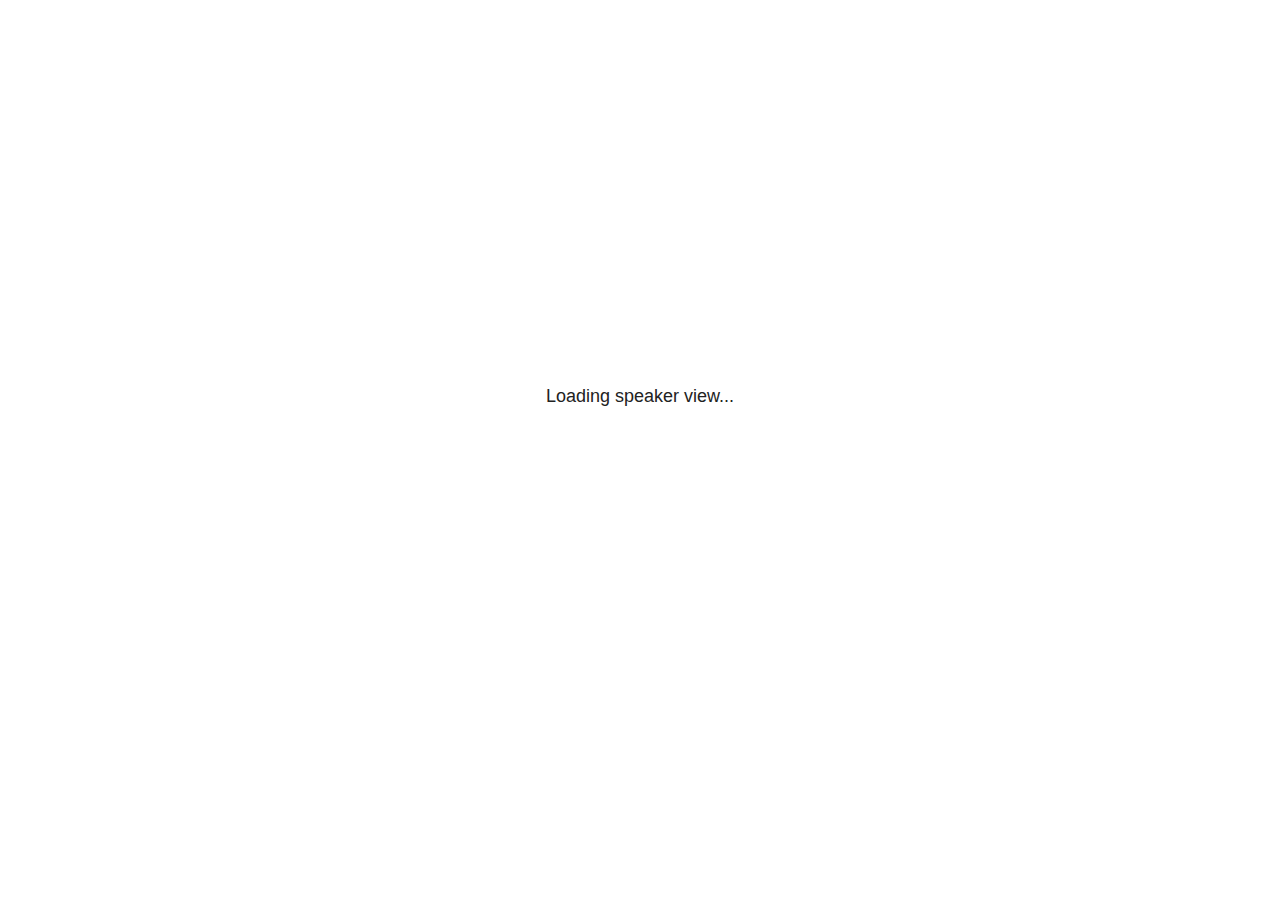
<file: docs/ml-upm/ml_cc_files/libs/revealjs/plugin/notes/speaker-view.html>
<!--
	NOTE: You need to build the notes plugin after making changes to this file.
-->
<html lang="en">
	<head>
		<meta charset="utf-8">

		<title>reveal.js - Speaker View</title>

		<style>
			body {
				font-family: Helvetica;
				font-size: 18px;
			}

			#current-slide,
			#upcoming-slide,
			#speaker-controls {
				padding: 6px;
				box-sizing: border-box;
				-moz-box-sizing: border-box;
			}

			#current-slide iframe,
			#upcoming-slide iframe {
				width: 100%;
				height: 100%;
				border: 1px solid #ddd;
			}

			#current-slide .label,
			#upcoming-slide .label {
				position: absolute;
				top: 10px;
				left: 10px;
				z-index: 2;
			}

			#connection-status {
				position: absolute;
				top: 0;
				left: 0;
				width: 100%;
				height: 100%;
				z-index: 20;
				padding: 30% 20% 20% 20%;
				font-size: 18px;
				color: #222;
				background: #fff;
				text-align: center;
				box-sizing: border-box;
				line-height: 1.4;
			}

			.overlay-element {
				height: 34px;
				line-height: 34px;
				padding: 0 10px;
				text-shadow: none;
				background: rgba( 220, 220, 220, 0.8 );
				color: #222;
				font-size: 14px;
			}

			.overlay-element.interactive:hover {
				background: rgba( 220, 220, 220, 1 );
			}

			#current-slide {
				position: absolute;
				width: 60%;
				height: 100%;
				top: 0;
				left: 0;
				padding-right: 0;
			}

			#upcoming-slide {
				position: absolute;
				width: 40%;
				height: 40%;
				right: 0;
				top: 0;
			}

			/* Speaker controls */
			#speaker-controls {
				position: absolute;
				top: 40%;
				right: 0;
				width: 40%;
				height: 60%;
				overflow: auto;
				font-size: 18px;
			}

				.speaker-controls-time.hidden,
				.speaker-controls-notes.hidden {
					display: none;
				}

				.speaker-controls-time .label,
				.speaker-controls-pace .label,
				.speaker-controls-notes .label {
					text-transform: uppercase;
					font-weight: normal;
					font-size: 0.66em;
					color: #666;
					margin: 0;
				}

				.speaker-controls-time, .speaker-controls-pace {
					border-bottom: 1px solid rgba( 200, 200, 200, 0.5 );
					margin-bottom: 10px;
					padding: 10px 16px;
					padding-bottom: 20px;
					cursor: pointer;
				}

				.speaker-controls-time .reset-button {
					opacity: 0;
					float: right;
					color: #666;
					text-decoration: none;
				}
				.speaker-controls-time:hover .reset-button {
					opacity: 1;
				}

				.speaker-controls-time .timer,
				.speaker-controls-time .clock {
					width: 50%;
				}

				.speaker-controls-time .timer,
				.speaker-controls-time .clock,
				.speaker-controls-time .pacing .hours-value,
				.speaker-controls-time .pacing .minutes-value,
				.speaker-controls-time .pacing .seconds-value {
					font-size: 1.9em;
				}

				.speaker-controls-time .timer {
					float: left;
				}

				.speaker-controls-time .clock {
					float: right;
					text-align: right;
				}

				.speaker-controls-time span.mute {
					opacity: 0.3;
				}

				.speaker-controls-time .pacing-title {
					margin-top: 5px;
				}

				.speaker-controls-time .pacing.ahead {
					color: blue;
				}

				.speaker-controls-time .pacing.on-track {
					color: green;
				}

				.speaker-controls-time .pacing.behind {
					color: red;
				}

				.speaker-controls-notes {
					padding: 10px 16px;
				}

				.speaker-controls-notes .value {
					margin-top: 5px;
					line-height: 1.4;
					font-size: 1.2em;
				}

			/* Layout selector */
			#speaker-layout {
				position: absolute;
				top: 10px;
				right: 10px;
				color: #222;
				z-index: 10;
			}
				#speaker-layout select {
					position: absolute;
					width: 100%;
					height: 100%;
					top: 0;
					left: 0;
					border: 0;
					box-shadow: 0;
					cursor: pointer;
					opacity: 0;

					font-size: 1em;
					background-color: transparent;

					-moz-appearance: none;
					-webkit-appearance: none;
					-webkit-tap-highlight-color: rgba(0, 0, 0, 0);
				}

				#speaker-layout select:focus {
					outline: none;
					box-shadow: none;
				}

			.clear {
				clear: both;
			}

			/* Speaker layout: Wide */
			body[data-speaker-layout="wide"] #current-slide,
			body[data-speaker-layout="wide"] #upcoming-slide {
				width: 50%;
				height: 45%;
				padding: 6px;
			}

			body[data-speaker-layout="wide"] #current-slide {
				top: 0;
				left: 0;
			}

			body[data-speaker-layout="wide"] #upcoming-slide {
				top: 0;
				left: 50%;
			}

			body[data-speaker-layout="wide"] #speaker-controls {
				top: 45%;
				left: 0;
				width: 100%;
				height: 50%;
				font-size: 1.25em;
			}

			/* Speaker layout: Tall */
			body[data-speaker-layout="tall"] #current-slide,
			body[data-speaker-layout="tall"] #upcoming-slide {
				width: 45%;
				height: 50%;
				padding: 6px;
			}

			body[data-speaker-layout="tall"] #current-slide {
				top: 0;
				left: 0;
			}

			body[data-speaker-layout="tall"] #upcoming-slide {
				top: 50%;
				left: 0;
			}

			body[data-speaker-layout="tall"] #speaker-controls {
				padding-top: 40px;
				top: 0;
				left: 45%;
				width: 55%;
				height: 100%;
				font-size: 1.25em;
			}

			/* Speaker layout: Notes only */
			body[data-speaker-layout="notes-only"] #current-slide,
			body[data-speaker-layout="notes-only"] #upcoming-slide {
				display: none;
			}

			body[data-speaker-layout="notes-only"] #speaker-controls {
				padding-top: 40px;
				top: 0;
				left: 0;
				width: 100%;
				height: 100%;
				font-size: 1.25em;
			}

			@media screen and (max-width: 1080px) {
				body[data-speaker-layout="default"] #speaker-controls {
					font-size: 16px;
				}
			}

			@media screen and (max-width: 900px) {
				body[data-speaker-layout="default"] #speaker-controls {
					font-size: 14px;
				}
			}

			@media screen and (max-width: 800px) {
				body[data-speaker-layout="default"] #speaker-controls {
					font-size: 12px;
				}
			}

		</style>
	</head>

	<body>

		<div id="connection-status">Loading speaker view...</div>

		<div id="current-slide"></div>
		<div id="upcoming-slide"><span class="overlay-element label">Upcoming</span></div>
		<div id="speaker-controls">
			<div class="speaker-controls-time">
				<h4 class="label">Time <span class="reset-button">Click to Reset</span></h4>
				<div class="clock">
					<span class="clock-value">0:00 AM</span>
				</div>
				<div class="timer">
					<span class="hours-value">00</span><span class="minutes-value">:00</span><span class="seconds-value">:00</span>
				</div>
				<div class="clear"></div>

				<h4 class="label pacing-title" style="display: none">Pacing – Time to finish current slide</h4>
				<div class="pacing" style="display: none">
					<span class="hours-value">00</span><span class="minutes-value">:00</span><span class="seconds-value">:00</span>
				</div>
			</div>

			<div class="speaker-controls-notes hidden">
				<h4 class="label">Notes</h4>
				<div class="value"></div>
			</div>
		</div>
		<div id="speaker-layout" class="overlay-element interactive">
			<span class="speaker-layout-label"></span>
			<select class="speaker-layout-dropdown"></select>
		</div>

		<script>

			(function() {

				var notes,
					notesValue,
					currentState,
					currentSlide,
					upcomingSlide,
					layoutLabel,
					layoutDropdown,
					pendingCalls = {},
					lastRevealApiCallId = 0,
					connected = false,
					whitelistedWindows = [window.opener];

				var SPEAKER_LAYOUTS = {
					'default': 'Default',
					'wide': 'Wide',
					'tall': 'Tall',
					'notes-only': 'Notes only'
				};

				setupLayout();

				var connectionStatus = document.querySelector( '#connection-status' );
				var connectionTimeout = setTimeout( function() {
					connectionStatus.innerHTML = 'Error connecting to main window.<br>Please try closing and reopening the speaker view.';
				}, 5000 );
;
				window.addEventListener( 'message', function( event ) {

					// Validate the origin of this message to prevent XSS
					if( window.location.origin !== event.origin && whitelistedWindows.indexOf( event.source ) === -1 ) {
						return;
					}

					clearTimeout( connectionTimeout );
					connectionStatus.style.display = 'none';

					var data = JSON.parse( event.data );

					// The overview mode is only useful to the reveal.js instance
					// where navigation occurs so we don't sync it
					if( data.state ) delete data.state.overview;

					// Messages sent by the notes plugin inside of the main window
					if( data && data.namespace === 'reveal-notes' ) {
						if( data.type === 'connect' ) {
							handleConnectMessage( data );
						}
						else if( data.type === 'state' ) {
							handleStateMessage( data );
						}
						else if( data.type === 'return' ) {
							pendingCalls[data.callId](data.result);
							delete pendingCalls[data.callId];
						}
					}
					// Messages sent by the reveal.js inside of the current slide preview
					else if( data && data.namespace === 'reveal' ) {
						if( /ready/.test( data.eventName ) ) {
							// Send a message back to notify that the handshake is complete
							window.opener.postMessage( JSON.stringify({ namespace: 'reveal-notes', type: 'connected'} ), '*' );
						}
						else if( /slidechanged|fragmentshown|fragmenthidden|paused|resumed/.test( data.eventName ) && currentState !== JSON.stringify( data.state ) ) {

							dispatchStateToMainWindow( data.state );

						}
					}

				} );

				/**
				 * Updates the presentation in the main window to match the state
				 * of the presentation in the notes window.
				 */
				const dispatchStateToMainWindow = debounce(( state ) => {
					window.opener.postMessage( JSON.stringify({ method: 'setState', args: [ state ]} ), '*' );
				}, 500);

				/**
				 * Asynchronously calls the Reveal.js API of the main frame.
				 */
				function callRevealApi( methodName, methodArguments, callback ) {

					var callId = ++lastRevealApiCallId;
					pendingCalls[callId] = callback;
					window.opener.postMessage( JSON.stringify( {
						namespace: 'reveal-notes',
						type: 'call',
						callId: callId,
						methodName: methodName,
						arguments: methodArguments
					} ), '*' );

				}

				/**
				 * Called when the main window is trying to establish a
				 * connection.
				 */
				function handleConnectMessage( data ) {

					if( connected === false ) {
						connected = true;

						setupIframes( data );
						setupKeyboard();
						setupNotes();
						setupTimer();
						setupHeartbeat();
					}

				}

				/**
				 * Called when the main window sends an updated state.
				 */
				function handleStateMessage( data ) {

					// Store the most recently set state to avoid circular loops
					// applying the same state
					currentState = JSON.stringify( data.state );

					// No need for updating the notes in case of fragment changes
					if ( data.notes ) {
						notes.classList.remove( 'hidden' );
						notesValue.style.whiteSpace = data.whitespace;
						if( data.markdown ) {
							notesValue.innerHTML = marked( data.notes );
						}
						else {
							notesValue.innerHTML = data.notes;
						}
					}
					else {
						notes.classList.add( 'hidden' );
					}

					// Update the note slides
					currentSlide.contentWindow.postMessage( JSON.stringify({ method: 'setState', args: [ data.state ] }), '*' );
					upcomingSlide.contentWindow.postMessage( JSON.stringify({ method: 'setState', args: [ data.state ] }), '*' );
					upcomingSlide.contentWindow.postMessage( JSON.stringify({ method: 'next' }), '*' );

				}

				// Limit to max one state update per X ms
				handleStateMessage = debounce( handleStateMessage, 200 );

				/**
				 * Forward keyboard events to the current slide window.
				 * This enables keyboard events to work even if focus
				 * isn't set on the current slide iframe.
				 *
				 * Block F5 default handling, it reloads and disconnects
				 * the speaker notes window.
				 */
				function setupKeyboard() {

					document.addEventListener( 'keydown', function( event ) {
						if( event.keyCode === 116 || ( event.metaKey && event.keyCode === 82 ) ) {
							event.preventDefault();
							return false;
						}
						currentSlide.contentWindow.postMessage( JSON.stringify({ method: 'triggerKey', args: [ event.keyCode ] }), '*' );
					} );

				}

				/**
				 * Creates the preview iframes.
				 */
				function setupIframes( data ) {

					var params = [
						'receiver',
						'progress=false',
						'history=false',
						'transition=none',
						'autoSlide=0',
						'backgroundTransition=none'
					].join( '&' );

					var urlSeparator = /\?/.test(data.url) ? '&' : '?';
					var hash = '#/' + data.state.indexh + '/' + data.state.indexv;
					var currentURL = data.url + urlSeparator + params + '&postMessageEvents=true' + hash;
					var upcomingURL = data.url + urlSeparator + params + '&controls=false' + hash;

					currentSlide = document.createElement( 'iframe' );
					currentSlide.setAttribute( 'width', 1280 );
					currentSlide.setAttribute( 'height', 1024 );
					currentSlide.setAttribute( 'src', currentURL );
					document.querySelector( '#current-slide' ).appendChild( currentSlide );

					upcomingSlide = document.createElement( 'iframe' );
					upcomingSlide.setAttribute( 'width', 640 );
					upcomingSlide.setAttribute( 'height', 512 );
					upcomingSlide.setAttribute( 'src', upcomingURL );
					document.querySelector( '#upcoming-slide' ).appendChild( upcomingSlide );

					whitelistedWindows.push( currentSlide.contentWindow, upcomingSlide.contentWindow );

				}

				/**
				 * Setup the notes UI.
				 */
				function setupNotes() {

					notes = document.querySelector( '.speaker-controls-notes' );
					notesValue = document.querySelector( '.speaker-controls-notes .value' );

				}

				/**
				 * We send out a heartbeat at all times to ensure we can
				 * reconnect with the main presentation window after reloads.
				 */
				function setupHeartbeat() {

					setInterval( () => {
						window.opener.postMessage( JSON.stringify({ namespace: 'reveal-notes', type: 'heartbeat'} ), '*' );
					}, 1000 );

				}

				function getTimings( callback ) {

					callRevealApi( 'getSlidesAttributes', [], function ( slideAttributes ) {
						callRevealApi( 'getConfig', [], function ( config ) {
							var totalTime = config.totalTime;
							var minTimePerSlide = config.minimumTimePerSlide || 0;
							var defaultTiming = config.defaultTiming;
							if ((defaultTiming == null) && (totalTime == null)) {
								callback(null);
								return;
							}
							// Setting totalTime overrides defaultTiming
							if (totalTime) {
								defaultTiming = 0;
							}
							var timings = [];
							for ( var i in slideAttributes ) {
								var slide = slideAttributes[ i ];
								var timing = defaultTiming;
								if( slide.hasOwnProperty( 'data-timing' )) {
									var t = slide[ 'data-timing' ];
									timing = parseInt(t);
									if( isNaN(timing) ) {
										console.warn("Could not parse timing '" + t + "' of slide " + i + "; using default of " + defaultTiming);
										timing = defaultTiming;
									}
								}
								timings.push(timing);
							}
							if ( totalTime ) {
								// After we've allocated time to individual slides, we summarize it and
								// subtract it from the total time
								var remainingTime = totalTime - timings.reduce( function(a, b) { return a + b; }, 0 );
								// The remaining time is divided by the number of slides that have 0 seconds
								// allocated at the moment, giving the average time-per-slide on the remaining slides
								var remainingSlides = (timings.filter( function(x) { return x == 0 }) ).length
								var timePerSlide = Math.round( remainingTime / remainingSlides, 0 )
								// And now we replace every zero-value timing with that average
								timings = timings.map( function(x) { return (x==0 ? timePerSlide : x) } );
							}
							var slidesUnderMinimum = timings.filter( function(x) { return (x < minTimePerSlide) } ).length
							if ( slidesUnderMinimum ) {
								message = "The pacing time for " + slidesUnderMinimum + " slide(s) is under the configured minimum of " + minTimePerSlide + " seconds. Check the data-timing attribute on individual slides, or consider increasing the totalTime or minimumTimePerSlide configuration options (or removing some slides).";
								alert(message);
							}
							callback( timings );
						} );
					} );

				}

				/**
				 * Return the number of seconds allocated for presenting
				 * all slides up to and including this one.
				 */
				function getTimeAllocated( timings, callback ) {

					callRevealApi( 'getSlidePastCount', [], function ( currentSlide ) {
						var allocated = 0;
						for (var i in timings.slice(0, currentSlide + 1)) {
							allocated += timings[i];
						}
						callback( allocated );
					} );

				}

				/**
				 * Create the timer and clock and start updating them
				 * at an interval.
				 */
				function setupTimer() {

					var start = new Date(),
					timeEl = document.querySelector( '.speaker-controls-time' ),
					clockEl = timeEl.querySelector( '.clock-value' ),
					hoursEl = timeEl.querySelector( '.hours-value' ),
					minutesEl = timeEl.querySelector( '.minutes-value' ),
					secondsEl = timeEl.querySelector( '.seconds-value' ),
					pacingTitleEl = timeEl.querySelector( '.pacing-title' ),
					pacingEl = timeEl.querySelector( '.pacing' ),
					pacingHoursEl = pacingEl.querySelector( '.hours-value' ),
					pacingMinutesEl = pacingEl.querySelector( '.minutes-value' ),
					pacingSecondsEl = pacingEl.querySelector( '.seconds-value' );

					var timings = null;
					getTimings( function ( _timings ) {

						timings = _timings;
						if (_timings !== null) {
							pacingTitleEl.style.removeProperty('display');
							pacingEl.style.removeProperty('display');
						}

						// Update once directly
						_updateTimer();

						// Then update every second
						setInterval( _updateTimer, 1000 );

					} );


					function _resetTimer() {

						if (timings == null) {
							start = new Date();
							_updateTimer();
						}
						else {
							// Reset timer to beginning of current slide
							getTimeAllocated( timings, function ( slideEndTimingSeconds ) {
								var slideEndTiming = slideEndTimingSeconds * 1000;
								callRevealApi( 'getSlidePastCount', [], function ( currentSlide ) {
									var currentSlideTiming = timings[currentSlide] * 1000;
									var previousSlidesTiming = slideEndTiming - currentSlideTiming;
									var now = new Date();
									start = new Date(now.getTime() - previousSlidesTiming);
									_updateTimer();
								} );
							} );
						}

					}

					timeEl.addEventListener( 'click', function() {
						_resetTimer();
						return false;
					} );

					function _displayTime( hrEl, minEl, secEl, time) {

						var sign = Math.sign(time) == -1 ? "-" : "";
						time = Math.abs(Math.round(time / 1000));
						var seconds = time % 60;
						var minutes = Math.floor( time / 60 ) % 60 ;
						var hours = Math.floor( time / ( 60 * 60 )) ;
						hrEl.innerHTML = sign + zeroPadInteger( hours );
						if (hours == 0) {
							hrEl.classList.add( 'mute' );
						}
						else {
							hrEl.classList.remove( 'mute' );
						}
						minEl.innerHTML = ':' + zeroPadInteger( minutes );
						if (hours == 0 && minutes == 0) {
							minEl.classList.add( 'mute' );
						}
						else {
							minEl.classList.remove( 'mute' );
						}
						secEl.innerHTML = ':' + zeroPadInteger( seconds );
					}

					function _updateTimer() {

						var diff, hours, minutes, seconds,
						now = new Date();

						diff = now.getTime() - start.getTime();

						clockEl.innerHTML = now.toLocaleTimeString( 'en-US', { hour12: true, hour: '2-digit', minute:'2-digit' } );
						_displayTime( hoursEl, minutesEl, secondsEl, diff );
						if (timings !== null) {
							_updatePacing(diff);
						}

					}

					function _updatePacing(diff) {

						getTimeAllocated( timings, function ( slideEndTimingSeconds ) {
							var slideEndTiming = slideEndTimingSeconds * 1000;

							callRevealApi( 'getSlidePastCount', [], function ( currentSlide ) {
								var currentSlideTiming = timings[currentSlide] * 1000;
								var timeLeftCurrentSlide = slideEndTiming - diff;
								if (timeLeftCurrentSlide < 0) {
									pacingEl.className = 'pacing behind';
								}
								else if (timeLeftCurrentSlide < currentSlideTiming) {
									pacingEl.className = 'pacing on-track';
								}
								else {
									pacingEl.className = 'pacing ahead';
								}
								_displayTime( pacingHoursEl, pacingMinutesEl, pacingSecondsEl, timeLeftCurrentSlide );
							} );
						} );
					}

				}

				/**
				 * Sets up the speaker view layout and layout selector.
				 */
				function setupLayout() {

					layoutDropdown = document.querySelector( '.speaker-layout-dropdown' );
					layoutLabel = document.querySelector( '.speaker-layout-label' );

					// Render the list of available layouts
					for( var id in SPEAKER_LAYOUTS ) {
						var option = document.createElement( 'option' );
						option.setAttribute( 'value', id );
						option.textContent = SPEAKER_LAYOUTS[ id ];
						layoutDropdown.appendChild( option );
					}

					// Monitor the dropdown for changes
					layoutDropdown.addEventListener( 'change', function( event ) {

						setLayout( layoutDropdown.value );

					}, false );

					// Restore any currently persisted layout
					setLayout( getLayout() );

				}

				/**
				 * Sets a new speaker view layout. The layout is persisted
				 * in local storage.
				 */
				function setLayout( value ) {

					var title = SPEAKER_LAYOUTS[ value ];

					layoutLabel.innerHTML = 'Layout' + ( title ? ( ': ' + title ) : '' );
					layoutDropdown.value = value;

					document.body.setAttribute( 'data-speaker-layout', value );

					// Persist locally
					if( supportsLocalStorage() ) {
						window.localStorage.setItem( 'reveal-speaker-layout', value );
					}

				}

				/**
				 * Returns the ID of the most recently set speaker layout
				 * or our default layout if none has been set.
				 */
				function getLayout() {

					if( supportsLocalStorage() ) {
						var layout = window.localStorage.getItem( 'reveal-speaker-layout' );
						if( layout ) {
							return layout;
						}
					}

					// Default to the first record in the layouts hash
					for( var id in SPEAKER_LAYOUTS ) {
						return id;
					}

				}

				function supportsLocalStorage() {

					try {
						localStorage.setItem('test', 'test');
						localStorage.removeItem('test');
						return true;
					}
					catch( e ) {
						return false;
					}

				}

				function zeroPadInteger( num ) {

					var str = '00' + parseInt( num );
					return str.substring( str.length - 2 );

				}

				/**
				 * Limits the frequency at which a function can be called.
				 */
				function debounce( fn, ms ) {

					var lastTime = 0,
						timeout;

					return function() {

						var args = arguments;
						var context = this;

						clearTimeout( timeout );

						var timeSinceLastCall = Date.now() - lastTime;
						if( timeSinceLastCall > ms ) {
							fn.apply( context, args );
							lastTime = Date.now();
						}
						else {
							timeout = setTimeout( function() {
								fn.apply( context, args );
								lastTime = Date.now();
							}, ms - timeSinceLastCall );
						}

					}

				}

			})();

		</script>
	</body>
</html>
</file>
<file: docs/index_files/libs/quarto-html/tippy.css>
.tippy-box[data-animation=fade][data-state=hidden]{opacity:0}[data-tippy-root]{max-width:calc(100vw - 10px)}.tippy-box{position:relative;background-color:#333;color:#fff;border-radius:4px;font-size:14px;line-height:1.4;white-space:normal;outline:0;transition-property:transform,visibility,opacity}.tippy-box[data-placement^=top]>.tippy-arrow{bottom:0}.tippy-box[data-placement^=top]>.tippy-arrow:before{bottom:-7px;left:0;border-width:8px 8px 0;border-top-color:initial;transform-origin:center top}.tippy-box[data-placement^=bottom]>.tippy-arrow{top:0}.tippy-box[data-placement^=bottom]>.tippy-arrow:before{top:-7px;left:0;border-width:0 8px 8px;border-bottom-color:initial;transform-origin:center bottom}.tippy-box[data-placement^=left]>.tippy-arrow{right:0}.tippy-box[data-placement^=left]>.tippy-arrow:before{border-width:8px 0 8px 8px;border-left-color:initial;right:-7px;transform-origin:center left}.tippy-box[data-placement^=right]>.tippy-arrow{left:0}.tippy-box[data-placement^=right]>.tippy-arrow:before{left:-7px;border-width:8px 8px 8px 0;border-right-color:initial;transform-origin:center right}.tippy-box[data-inertia][data-state=visible]{transition-timing-function:cubic-bezier(.54,1.5,.38,1.11)}.tippy-arrow{width:16px;height:16px;color:#333}.tippy-arrow:before{content:"";position:absolute;border-color:transparent;border-style:solid}.tippy-content{position:relative;padding:5px 9px;z-index:1}
</file>
<file: docs/index_files/libs/quarto-html/quarto-syntax-highlighting.css>
/* quarto syntax highlight colors */
:root {
  --quarto-hl-ot-color: #003B4F;
  --quarto-hl-at-color: #657422;
  --quarto-hl-ss-color: #20794D;
  --quarto-hl-an-color: #5E5E5E;
  --quarto-hl-fu-color: #4758AB;
  --quarto-hl-st-color: #20794D;
  --quarto-hl-cf-color: #003B4F;
  --quarto-hl-op-color: #5E5E5E;
  --quarto-hl-er-color: #AD0000;
  --quarto-hl-bn-color: #AD0000;
  --quarto-hl-al-color: #AD0000;
  --quarto-hl-va-color: #111111;
  --quarto-hl-bu-color: inherit;
  --quarto-hl-ex-color: inherit;
  --quarto-hl-pp-color: #AD0000;
  --quarto-hl-in-color: #5E5E5E;
  --quarto-hl-vs-color: #20794D;
  --quarto-hl-wa-color: #5E5E5E;
  --quarto-hl-do-color: #5E5E5E;
  --quarto-hl-im-color: #00769E;
  --quarto-hl-ch-color: #20794D;
  --quarto-hl-dt-color: #AD0000;
  --quarto-hl-fl-color: #AD0000;
  --quarto-hl-co-color: #5E5E5E;
  --quarto-hl-cv-color: #5E5E5E;
  --quarto-hl-cn-color: #8f5902;
  --quarto-hl-sc-color: #5E5E5E;
  --quarto-hl-dv-color: #AD0000;
  --quarto-hl-kw-color: #003B4F;
}

/* other quarto variables */
:root {
  --quarto-font-monospace: SFMono-Regular, Menlo, Monaco, Consolas, "Liberation Mono", "Courier New", monospace;
}

pre > code.sourceCode > span {
  color: #003B4F;
}

code span {
  color: #003B4F;
}

code.sourceCode > span {
  color: #003B4F;
}

div.sourceCode,
div.sourceCode pre.sourceCode {
  color: #003B4F;
}

code span.ot {
  color: #003B4F;
  font-style: inherit;
}

code span.at {
  color: #657422;
  font-style: inherit;
}

code span.ss {
  color: #20794D;
  font-style: inherit;
}

code span.an {
  color: #5E5E5E;
  font-style: inherit;
}

code span.fu {
  color: #4758AB;
  font-style: inherit;
}

code span.st {
  color: #20794D;
  font-style: inherit;
}

code span.cf {
  color: #003B4F;
  font-style: inherit;
}

code span.op {
  color: #5E5E5E;
  font-style: inherit;
}

code span.er {
  color: #AD0000;
  font-style: inherit;
}

code span.bn {
  color: #AD0000;
  font-style: inherit;
}

code span.al {
  color: #AD0000;
  font-style: inherit;
}

code span.va {
  color: #111111;
  font-style: inherit;
}

code span.bu {
  font-style: inherit;
}

code span.ex {
  font-style: inherit;
}

code span.pp {
  color: #AD0000;
  font-style: inherit;
}

code span.in {
  color: #5E5E5E;
  font-style: inherit;
}

code span.vs {
  color: #20794D;
  font-style: inherit;
}

code span.wa {
  color: #5E5E5E;
  font-style: italic;
}

code span.do {
  color: #5E5E5E;
  font-style: italic;
}

code span.im {
  color: #00769E;
  font-style: inherit;
}

code span.ch {
  color: #20794D;
  font-style: inherit;
}

code span.dt {
  color: #AD0000;
  font-style: inherit;
}

code span.fl {
  color: #AD0000;
  font-style: inherit;
}

code span.co {
  color: #5E5E5E;
  font-style: inherit;
}

code span.cv {
  color: #5E5E5E;
  font-style: italic;
}

code span.cn {
  color: #8f5902;
  font-style: inherit;
}

code span.sc {
  color: #5E5E5E;
  font-style: inherit;
}

code span.dv {
  color: #AD0000;
  font-style: inherit;
}

code span.kw {
  color: #003B4F;
  font-style: inherit;
}

.prevent-inlining {
  content: "</";
}

/*# sourceMappingURL=debc5d5d77c3f9108843748ff7464032.css.map */
</file>
<file: docs/stats_knowledge_economy/stats_knowledge_economy_files/libs/quarto-html/tippy.css>
.tippy-box[data-animation=fade][data-state=hidden]{opacity:0}[data-tippy-root]{max-width:calc(100vw - 10px)}.tippy-box{position:relative;background-color:#333;color:#fff;border-radius:4px;font-size:14px;line-height:1.4;white-space:normal;outline:0;transition-property:transform,visibility,opacity}.tippy-box[data-placement^=top]>.tippy-arrow{bottom:0}.tippy-box[data-placement^=top]>.tippy-arrow:before{bottom:-7px;left:0;border-width:8px 8px 0;border-top-color:initial;transform-origin:center top}.tippy-box[data-placement^=bottom]>.tippy-arrow{top:0}.tippy-box[data-placement^=bottom]>.tippy-arrow:before{top:-7px;left:0;border-width:0 8px 8px;border-bottom-color:initial;transform-origin:center bottom}.tippy-box[data-placement^=left]>.tippy-arrow{right:0}.tippy-box[data-placement^=left]>.tippy-arrow:before{border-width:8px 0 8px 8px;border-left-color:initial;right:-7px;transform-origin:center left}.tippy-box[data-placement^=right]>.tippy-arrow{left:0}.tippy-box[data-placement^=right]>.tippy-arrow:before{left:-7px;border-width:8px 8px 8px 0;border-right-color:initial;transform-origin:center right}.tippy-box[data-inertia][data-state=visible]{transition-timing-function:cubic-bezier(.54,1.5,.38,1.11)}.tippy-arrow{width:16px;height:16px;color:#333}.tippy-arrow:before{content:"";position:absolute;border-color:transparent;border-style:solid}.tippy-content{position:relative;padding:5px 9px;z-index:1}
</file>
<file: docs/stats_knowledge_economy/stats_knowledge_economy_files/libs/quarto-html/light-border.css>
.tippy-box[data-theme~=light-border]{background-color:#fff;background-clip:padding-box;border:1px solid rgba(0,8,16,.15);color:#333;box-shadow:0 4px 14px -2px rgba(0,8,16,.08)}.tippy-box[data-theme~=light-border]>.tippy-backdrop{background-color:#fff}.tippy-box[data-theme~=light-border]>.tippy-arrow:after,.tippy-box[data-theme~=light-border]>.tippy-svg-arrow:after{content:"";position:absolute;z-index:-1}.tippy-box[data-theme~=light-border]>.tippy-arrow:after{border-color:transparent;border-style:solid}.tippy-box[data-theme~=light-border][data-placement^=top]>.tippy-arrow:before{border-top-color:#fff}.tippy-box[data-theme~=light-border][data-placement^=top]>.tippy-arrow:after{border-top-color:rgba(0,8,16,.2);border-width:7px 7px 0;top:17px;left:1px}.tippy-box[data-theme~=light-border][data-placement^=top]>.tippy-svg-arrow>svg{top:16px}.tippy-box[data-theme~=light-border][data-placement^=top]>.tippy-svg-arrow:after{top:17px}.tippy-box[data-theme~=light-border][data-placement^=bottom]>.tippy-arrow:before{border-bottom-color:#fff;bottom:16px}.tippy-box[data-theme~=light-border][data-placement^=bottom]>.tippy-arrow:after{border-bottom-color:rgba(0,8,16,.2);border-width:0 7px 7px;bottom:17px;left:1px}.tippy-box[data-theme~=light-border][data-placement^=bottom]>.tippy-svg-arrow>svg{bottom:16px}.tippy-box[data-theme~=light-border][data-placement^=bottom]>.tippy-svg-arrow:after{bottom:17px}.tippy-box[data-theme~=light-border][data-placement^=left]>.tippy-arrow:before{border-left-color:#fff}.tippy-box[data-theme~=light-border][data-placement^=left]>.tippy-arrow:after{border-left-color:rgba(0,8,16,.2);border-width:7px 0 7px 7px;left:17px;top:1px}.tippy-box[data-theme~=light-border][data-placement^=left]>.tippy-svg-arrow>svg{left:11px}.tippy-box[data-theme~=light-border][data-placement^=left]>.tippy-svg-arrow:after{left:12px}.tippy-box[data-theme~=light-border][data-placement^=right]>.tippy-arrow:before{border-right-color:#fff;right:16px}.tippy-box[data-theme~=light-border][data-placement^=right]>.tippy-arrow:after{border-width:7px 7px 7px 0;right:17px;top:1px;border-right-color:rgba(0,8,16,.2)}.tippy-box[data-theme~=light-border][data-placement^=right]>.tippy-svg-arrow>svg{right:11px}.tippy-box[data-theme~=light-border][data-placement^=right]>.tippy-svg-arrow:after{right:12px}.tippy-box[data-theme~=light-border]>.tippy-svg-arrow{fill:#fff}.tippy-box[data-theme~=light-border]>.tippy-svg-arrow:after{background-image:url([data-uri]);background-size:16px 6px;width:16px;height:6px}
</file>
<file: docs/stats_knowledge_economy/stats_knowledge_economy_files/libs/quarto-html/quarto-syntax-highlighting.css>
/* quarto syntax highlight colors */
:root {
  --quarto-hl-ot-color: #003B4F;
  --quarto-hl-at-color: #657422;
  --quarto-hl-ss-color: #20794D;
  --quarto-hl-an-color: #5E5E5E;
  --quarto-hl-fu-color: #4758AB;
  --quarto-hl-st-color: #20794D;
  --quarto-hl-cf-color: #003B4F;
  --quarto-hl-op-color: #5E5E5E;
  --quarto-hl-er-color: #AD0000;
  --quarto-hl-bn-color: #AD0000;
  --quarto-hl-al-color: #AD0000;
  --quarto-hl-va-color: #111111;
  --quarto-hl-bu-color: inherit;
  --quarto-hl-ex-color: inherit;
  --quarto-hl-pp-color: #AD0000;
  --quarto-hl-in-color: #5E5E5E;
  --quarto-hl-vs-color: #20794D;
  --quarto-hl-wa-color: #5E5E5E;
  --quarto-hl-do-color: #5E5E5E;
  --quarto-hl-im-color: #00769E;
  --quarto-hl-ch-color: #20794D;
  --quarto-hl-dt-color: #AD0000;
  --quarto-hl-fl-color: #AD0000;
  --quarto-hl-co-color: #5E5E5E;
  --quarto-hl-cv-color: #5E5E5E;
  --quarto-hl-cn-color: #8f5902;
  --quarto-hl-sc-color: #5E5E5E;
  --quarto-hl-dv-color: #AD0000;
  --quarto-hl-kw-color: #003B4F;
}

/* other quarto variables */
:root {
  --quarto-font-monospace: SFMono-Regular, Menlo, Monaco, Consolas, "Liberation Mono", "Courier New", monospace;
}

pre > code.sourceCode > span {
  color: #003B4F;
}

code span {
  color: #003B4F;
}

code.sourceCode > span {
  color: #003B4F;
}

div.sourceCode,
div.sourceCode pre.sourceCode {
  color: #003B4F;
}

code span.ot {
  color: #003B4F;
  font-style: inherit;
}

code span.at {
  color: #657422;
  font-style: inherit;
}

code span.ss {
  color: #20794D;
  font-style: inherit;
}

code span.an {
  color: #5E5E5E;
  font-style: inherit;
}

code span.fu {
  color: #4758AB;
  font-style: inherit;
}

code span.st {
  color: #20794D;
  font-style: inherit;
}

code span.cf {
  color: #003B4F;
  font-style: inherit;
}

code span.op {
  color: #5E5E5E;
  font-style: inherit;
}

code span.er {
  color: #AD0000;
  font-style: inherit;
}

code span.bn {
  color: #AD0000;
  font-style: inherit;
}

code span.al {
  color: #AD0000;
  font-style: inherit;
}

code span.va {
  color: #111111;
  font-style: inherit;
}

code span.bu {
  font-style: inherit;
}

code span.ex {
  font-style: inherit;
}

code span.pp {
  color: #AD0000;
  font-style: inherit;
}

code span.in {
  color: #5E5E5E;
  font-style: inherit;
}

code span.vs {
  color: #20794D;
  font-style: inherit;
}

code span.wa {
  color: #5E5E5E;
  font-style: italic;
}

code span.do {
  color: #5E5E5E;
  font-style: italic;
}

code span.im {
  color: #00769E;
  font-style: inherit;
}

code span.ch {
  color: #20794D;
  font-style: inherit;
}

code span.dt {
  color: #AD0000;
  font-style: inherit;
}

code span.fl {
  color: #AD0000;
  font-style: inherit;
}

code span.co {
  color: #5E5E5E;
  font-style: inherit;
}

code span.cv {
  color: #5E5E5E;
  font-style: italic;
}

code span.cn {
  color: #8f5902;
  font-style: inherit;
}

code span.sc {
  color: #5E5E5E;
  font-style: inherit;
}

code span.dv {
  color: #AD0000;
  font-style: inherit;
}

code span.kw {
  color: #003B4F;
  font-style: inherit;
}

.prevent-inlining {
  content: "</";
}

/*# sourceMappingURL=debc5d5d77c3f9108843748ff7464032.css.map */
</file>
<file: docs/stats_knowledge_economy/stats_knowledge_economy_files/libs/revealjs/dist/theme/quarto.css>
@import"./fonts/source-sans-pro/source-sans-pro.css";:root{--r-background-color: #fff;--r-main-font: Source Sans Pro, Helvetica, sans-serif;--r-main-font-size: 40px;--r-main-color: #222;--r-block-margin: 12px;--r-heading-margin: 0 0 12px 0;--r-heading-font: Source Sans Pro, Helvetica, sans-serif;--r-heading-color: #222;--r-heading-line-height: 1.2;--r-heading-letter-spacing: normal;--r-heading-text-transform: none;--r-heading-text-shadow: none;--r-heading-font-weight: 600;--r-heading1-text-shadow: none;--r-heading1-size: 2.5em;--r-heading2-size: 1.6em;--r-heading3-size: 1.3em;--r-heading4-size: 1em;--r-code-font: SFMono-Regular, Menlo, Monaco, Consolas, Liberation Mono, Courier New, monospace;--r-link-color: #2a76dd;--r-link-color-dark: #1a53a1;--r-link-color-hover: #5692e4;--r-selection-background-color: #98bdef;--r-selection-color: #fff}.reveal-viewport{background:#fff;background-color:var(--r-background-color)}.reveal{font-family:var(--r-main-font);font-size:var(--r-main-font-size);font-weight:normal;color:var(--r-main-color)}.reveal ::selection{color:var(--r-selection-color);background:var(--r-selection-background-color);text-shadow:none}.reveal ::-moz-selection{color:var(--r-selection-color);background:var(--r-selection-background-color);text-shadow:none}.reveal .slides section,.reveal .slides section>section{line-height:1.3;font-weight:inherit}.reveal h1,.reveal h2,.reveal h3,.reveal h4,.reveal h5,.reveal h6{margin:var(--r-heading-margin);color:var(--r-heading-color);font-family:var(--r-heading-font);font-weight:var(--r-heading-font-weight);line-height:var(--r-heading-line-height);letter-spacing:var(--r-heading-letter-spacing);text-transform:var(--r-heading-text-transform);text-shadow:var(--r-heading-text-shadow);word-wrap:break-word}.reveal h1{font-size:var(--r-heading1-size)}.reveal h2{font-size:var(--r-heading2-size)}.reveal h3{font-size:var(--r-heading3-size)}.reveal h4{font-size:var(--r-heading4-size)}.reveal h1{text-shadow:var(--r-heading1-text-shadow)}.reveal p{margin:var(--r-block-margin) 0;line-height:1.3}.reveal h1:last-child,.reveal h2:last-child,.reveal h3:last-child,.reveal h4:last-child,.reveal h5:last-child,.reveal h6:last-child{margin-bottom:0}.reveal img,.reveal video,.reveal iframe{max-width:95%;max-height:95%}.reveal strong,.reveal b{font-weight:bold}.reveal em{font-style:italic}.reveal ol,.reveal dl,.reveal ul{display:inline-block;text-align:left;margin:0 0 0 1em}.reveal ol{list-style-type:decimal}.reveal ul{list-style-type:disc}.reveal ul ul{list-style-type:square}.reveal ul ul ul{list-style-type:circle}.reveal ul ul,.reveal ul ol,.reveal ol ol,.reveal ol ul{display:block;margin-left:40px}.reveal dt{font-weight:bold}.reveal dd{margin-left:40px}.reveal blockquote{display:block;position:relative;width:70%;margin:var(--r-block-margin) auto;padding:5px;font-style:italic;background:rgba(255,255,255,.05);box-shadow:0px 0px 2px rgba(0,0,0,.2)}.reveal blockquote p:first-child,.reveal blockquote p:last-child{display:inline-block}.reveal q{font-style:italic}.reveal pre{display:block;position:relative;width:90%;margin:var(--r-block-margin) auto;text-align:left;font-size:.55em;font-family:var(--r-code-font);line-height:1.2em;word-wrap:break-word;box-shadow:0px 5px 15px rgba(0,0,0,.15)}.reveal code{font-family:var(--r-code-font);text-transform:none;tab-size:2}.reveal pre code{display:block;padding:5px;overflow:auto;max-height:400px;word-wrap:normal}.reveal .code-wrapper{white-space:normal}.reveal .code-wrapper code{white-space:pre}.reveal table{margin:auto;border-collapse:collapse;border-spacing:0}.reveal table th{font-weight:bold}.reveal table th,.reveal table td{text-align:left;padding:.2em .5em .2em .5em;border-bottom:1px solid}.reveal table th[align=center],.reveal table td[align=center]{text-align:center}.reveal table th[align=right],.reveal table td[align=right]{text-align:right}.reveal table tbody tr:last-child th,.reveal table tbody tr:last-child td{border-bottom:none}.reveal sup{vertical-align:super;font-size:smaller}.reveal sub{vertical-align:sub;font-size:smaller}.reveal small{display:inline-block;font-size:.6em;line-height:1.2em;vertical-align:top}.reveal small *{vertical-align:top}.reveal img{margin:var(--r-block-margin) 0}.reveal a{color:var(--r-link-color);text-decoration:none;transition:color .15s ease}.reveal a:hover{color:var(--r-link-color-hover);text-shadow:none;border:none}.reveal .roll span:after{color:#fff;background:var(--r-link-color-dark)}.reveal .r-frame{border:4px solid var(--r-main-color);box-shadow:0 0 10px rgba(0,0,0,.15)}.reveal a .r-frame{transition:all .15s linear}.reveal a:hover .r-frame{border-color:var(--r-link-color);box-shadow:0 0 20px rgba(0,0,0,.55)}.reveal .controls{color:var(--r-link-color)}.reveal .progress{background:rgba(0,0,0,.2);color:var(--r-link-color)}@media print{.backgrounds{background-color:var(--r-background-color)}}.top-right{position:absolute;top:1em;right:1em}.hidden{display:none !important}.zindex-bottom{z-index:-1 !important}.quarto-layout-panel{margin-bottom:1em}.quarto-layout-panel>figure{width:100%}.quarto-layout-panel>figure>figcaption,.quarto-layout-panel>.panel-caption{margin-top:10pt}.quarto-layout-panel>.table-caption{margin-top:0px}.table-caption p{margin-bottom:.5em}.quarto-layout-row{display:flex;flex-direction:row;align-items:flex-start}.quarto-layout-valign-top{align-items:flex-start}.quarto-layout-valign-bottom{align-items:flex-end}.quarto-layout-valign-center{align-items:center}.quarto-layout-cell{position:relative;margin-right:20px}.quarto-layout-cell:last-child{margin-right:0}.quarto-layout-cell figure,.quarto-layout-cell>p{margin:.2em}.quarto-layout-cell img{max-width:100%}.quarto-layout-cell .html-widget{width:100% !important}.quarto-layout-cell div figure p{margin:0}.quarto-layout-cell figure{display:inline-block;margin-inline-start:0;margin-inline-end:0}.quarto-layout-cell table{display:inline-table}.quarto-layout-cell-subref figcaption,figure .quarto-layout-row figure figcaption{text-align:center;font-style:italic}.quarto-figure{position:relative;margin-bottom:1em}.quarto-figure>figure{width:100%;margin-bottom:0}.quarto-figure-left>figure>p,.quarto-figure-left>figure>div{text-align:left}.quarto-figure-center>figure>p,.quarto-figure-center>figure>div{text-align:center}.quarto-figure-right>figure>p,.quarto-figure-right>figure>div{text-align:right}figure>p:empty{display:none}figure>p:first-child{margin-top:0;margin-bottom:0}figure>figcaption{margin-top:.5em}div[id^=tbl-]{position:relative}.quarto-figure>.anchorjs-link{position:absolute;top:.6em;right:.5em}div[id^=tbl-]>.anchorjs-link{position:absolute;top:.7em;right:.3em}.quarto-figure:hover>.anchorjs-link,div[id^=tbl-]:hover>.anchorjs-link,h2:hover>.anchorjs-link,h3:hover>.anchorjs-link,h4:hover>.anchorjs-link,h5:hover>.anchorjs-link,h6:hover>.anchorjs-link,.reveal-anchorjs-link>.anchorjs-link{opacity:1}#title-block-header{margin-block-end:1rem;position:relative;margin-top:-1px}#title-block-header .abstract{margin-block-start:1rem}#title-block-header .abstract .abstract-title{font-weight:600}#title-block-header a{text-decoration:none}#title-block-header .author,#title-block-header .date,#title-block-header .doi{margin-block-end:.2rem}#title-block-header .quarto-title-block>div{display:flex}#title-block-header .quarto-title-block>div>h1{flex-grow:1}#title-block-header .quarto-title-block>div>button{flex-shrink:0;height:2.25rem;margin-top:0}tr.header>th>p:last-of-type{margin-bottom:0px}table,.table{caption-side:top;margin-bottom:1.5rem}caption,.table-caption{padding-top:.5rem;padding-bottom:.5rem;text-align:center}.utterances{max-width:none;margin-left:-8px}iframe{margin-bottom:1em}details{margin-bottom:1em}details[show]{margin-bottom:0}details>summary{color:#6f6f6f}details>summary>p:only-child{display:inline}pre.sourceCode,code.sourceCode{position:relative}p code:not(.sourceCode){white-space:pre-wrap}code{white-space:pre}@media print{code{white-space:pre-wrap}}pre>code{display:block}pre>code.sourceCode{white-space:pre}pre>code.sourceCode>span>a:first-child::before{text-decoration:none}pre.code-overflow-wrap>code.sourceCode{white-space:pre-wrap}pre.code-overflow-scroll>code.sourceCode{white-space:pre}code a:any-link{color:inherit;text-decoration:none}code a:hover{color:inherit;text-decoration:underline}ul.task-list{padding-left:1em}[data-tippy-root]{display:inline-block}.tippy-content .footnote-back{display:none}.quarto-embedded-source-code{display:none}.quarto-unresolved-ref{font-weight:600}.quarto-cover-image{max-width:35%;float:right;margin-left:30px}.cell-output-display .widget-subarea{margin-bottom:1em}.cell-output-display:not(.no-overflow-x),.knitsql-table:not(.no-overflow-x){overflow-x:auto}.panel-input{margin-bottom:1em}.panel-input>div,.panel-input>div>div{display:inline-block;vertical-align:top;padding-right:12px}.panel-input>p:last-child{margin-bottom:0}.layout-sidebar{margin-bottom:1em}.layout-sidebar .tab-content{border:none}.tab-content>.page-columns.active{display:grid}div.sourceCode>iframe{width:100%;height:300px;margin-bottom:-0.5em}div.ansi-escaped-output{font-family:monospace;display:block}/*!
*
* ansi colors from IPython notebook's
*
*/.ansi-black-fg{color:#3e424d}.ansi-black-bg{background-color:#3e424d}.ansi-black-intense-fg{color:#282c36}.ansi-black-intense-bg{background-color:#282c36}.ansi-red-fg{color:#e75c58}.ansi-red-bg{background-color:#e75c58}.ansi-red-intense-fg{color:#b22b31}.ansi-red-intense-bg{background-color:#b22b31}.ansi-green-fg{color:#00a250}.ansi-green-bg{background-color:#00a250}.ansi-green-intense-fg{color:#007427}.ansi-green-intense-bg{background-color:#007427}.ansi-yellow-fg{color:#ddb62b}.ansi-yellow-bg{background-color:#ddb62b}.ansi-yellow-intense-fg{color:#b27d12}.ansi-yellow-intense-bg{background-color:#b27d12}.ansi-blue-fg{color:#208ffb}.ansi-blue-bg{background-color:#208ffb}.ansi-blue-intense-fg{color:#0065ca}.ansi-blue-intense-bg{background-color:#0065ca}.ansi-magenta-fg{color:#d160c4}.ansi-magenta-bg{background-color:#d160c4}.ansi-magenta-intense-fg{color:#a03196}.ansi-magenta-intense-bg{background-color:#a03196}.ansi-cyan-fg{color:#60c6c8}.ansi-cyan-bg{background-color:#60c6c8}.ansi-cyan-intense-fg{color:#258f8f}.ansi-cyan-intense-bg{background-color:#258f8f}.ansi-white-fg{color:#c5c1b4}.ansi-white-bg{background-color:#c5c1b4}.ansi-white-intense-fg{color:#a1a6b2}.ansi-white-intense-bg{background-color:#a1a6b2}.ansi-default-inverse-fg{color:#fff}.ansi-default-inverse-bg{background-color:#000}.ansi-bold{font-weight:bold}.ansi-underline{text-decoration:underline}:root{--quarto-body-bg: #fff;--quarto-body-color: #222;--quarto-text-muted: #6f6f6f;--quarto-border-color: #bbbbbb;--quarto-border-width: 1px;--quarto-border-radius: 4px}table.gt_table{color:var(--quarto-body-color);font-size:1em;width:100%;background-color:rgba(0,0,0,0);border-top-width:inherit;border-bottom-width:inherit;border-color:var(--quarto-border-color)}table.gt_table th.gt_column_spanner_outer{color:var(--quarto-body-color);background-color:rgba(0,0,0,0);border-top-width:inherit;border-bottom-width:inherit;border-color:var(--quarto-border-color)}table.gt_table th.gt_col_heading{color:var(--quarto-body-color);font-weight:bold;background-color:rgba(0,0,0,0)}table.gt_table thead.gt_col_headings{border-bottom:1px solid currentColor;border-top-width:inherit;border-top-color:var(--quarto-border-color)}table.gt_table thead.gt_col_headings:not(:first-child){border-top-width:1px;border-top-color:var(--quarto-border-color)}table.gt_table td.gt_row{border-bottom-width:1px;border-bottom-color:var(--quarto-border-color);border-top-width:0px}table.gt_table tbody.gt_table_body{border-top-width:1px;border-bottom-width:1px;border-bottom-color:var(--quarto-border-color);border-top-color:currentColor}div.columns{display:initial;gap:initial}div.column{display:inline-block;overflow-x:initial;vertical-align:top;width:50%}.code-annotation-tip-content{word-wrap:break-word}.code-annotation-container-hidden{display:none !important}dl.code-annotation-container-grid{display:grid;grid-template-columns:min-content auto}dl.code-annotation-container-grid dt{grid-column:1}dl.code-annotation-container-grid dd{grid-column:2}pre.sourceCode.code-annotation-code{padding-right:0}code.sourceCode .code-annotation-anchor{z-index:100;position:absolute;right:.5em;left:inherit;background-color:rgba(0,0,0,0)}:root{--mermaid-bg-color: #fff;--mermaid-edge-color: #999;--mermaid-node-fg-color: #222;--mermaid-fg-color: #222;--mermaid-fg-color--lighter: #3c3c3c;--mermaid-fg-color--lightest: #555555;--mermaid-font-family: Source Sans Pro, Helvetica, sans-serif;--mermaid-label-bg-color: #fff;--mermaid-label-fg-color: #468;--mermaid-node-bg-color: rgba(68, 102, 136, 0.1);--mermaid-node-fg-color: #222}@media print{:root{font-size:11pt}#quarto-sidebar,#TOC,.nav-page{display:none}.page-columns .content{grid-column-start:page-start}.fixed-top{position:relative}.panel-caption,.figure-caption,figcaption{color:#666}}.code-copy-button{position:absolute;top:0;right:0;border:0;margin-top:5px;margin-right:5px;background-color:rgba(0,0,0,0);z-index:3}.code-copy-button:focus{outline:none}.code-copy-button-tooltip{font-size:.75em}pre.sourceCode:hover>.code-copy-button>.bi::before{display:inline-block;height:1rem;width:1rem;content:"";vertical-align:-0.125em;background-image:url('data:image/svg+xml,<svg xmlns="http://www.w3.org/2000/svg" width="16" height="16" fill="rgb(111, 111, 111)" viewBox="0 0 16 16"><path d="M4 1.5H3a2 2 0 0 0-2 2V14a2 2 0 0 0 2 2h10a2 2 0 0 0 2-2V3.5a2 2 0 0 0-2-2h-1v1h1a1 1 0 0 1 1 1V14a1 1 0 0 1-1 1H3a1 1 0 0 1-1-1V3.5a1 1 0 0 1 1-1h1v-1z"/><path d="M9.5 1a.5.5 0 0 1 .5.5v1a.5.5 0 0 1-.5.5h-3a.5.5 0 0 1-.5-.5v-1a.5.5 0 0 1 .5-.5h3zm-3-1A1.5 1.5 0 0 0 5 1.5v1A1.5 1.5 0 0 0 6.5 4h3A1.5 1.5 0 0 0 11 2.5v-1A1.5 1.5 0 0 0 9.5 0h-3z"/></svg>');background-repeat:no-repeat;background-size:1rem 1rem}pre.sourceCode:hover>.code-copy-button-checked>.bi::before{background-image:url('data:image/svg+xml,<svg xmlns="http://www.w3.org/2000/svg" width="16" height="16" fill="rgb(111, 111, 111)" viewBox="0 0 16 16"><path d="M13.854 3.646a.5.5 0 0 1 0 .708l-7 7a.5.5 0 0 1-.708 0l-3.5-3.5a.5.5 0 1 1 .708-.708L6.5 10.293l6.646-6.647a.5.5 0 0 1 .708 0z"/></svg>')}pre.sourceCode:hover>.code-copy-button:hover>.bi::before{background-image:url('data:image/svg+xml,<svg xmlns="http://www.w3.org/2000/svg" width="16" height="16" fill="rgb(42, 118, 221)" viewBox="0 0 16 16"><path d="M4 1.5H3a2 2 0 0 0-2 2V14a2 2 0 0 0 2 2h10a2 2 0 0 0 2-2V3.5a2 2 0 0 0-2-2h-1v1h1a1 1 0 0 1 1 1V14a1 1 0 0 1-1 1H3a1 1 0 0 1-1-1V3.5a1 1 0 0 1 1-1h1v-1z"/><path d="M9.5 1a.5.5 0 0 1 .5.5v1a.5.5 0 0 1-.5.5h-3a.5.5 0 0 1-.5-.5v-1a.5.5 0 0 1 .5-.5h3zm-3-1A1.5 1.5 0 0 0 5 1.5v1A1.5 1.5 0 0 0 6.5 4h3A1.5 1.5 0 0 0 11 2.5v-1A1.5 1.5 0 0 0 9.5 0h-3z"/></svg>')}pre.sourceCode:hover>.code-copy-button-checked:hover>.bi::before{background-image:url('data:image/svg+xml,<svg xmlns="http://www.w3.org/2000/svg" width="16" height="16" fill="rgb(42, 118, 221)"  viewBox="0 0 16 16"><path d="M13.854 3.646a.5.5 0 0 1 0 .708l-7 7a.5.5 0 0 1-.708 0l-3.5-3.5a.5.5 0 1 1 .708-.708L6.5 10.293l6.646-6.647a.5.5 0 0 1 .708 0z"/></svg>')}.panel-tabset [role=tablist]{border-bottom:1px solid #bbb;list-style:none;margin:0;padding:0;width:100%}.panel-tabset [role=tablist] *{-webkit-box-sizing:border-box;box-sizing:border-box}@media(min-width: 30em){.panel-tabset [role=tablist] li{display:inline-block}}.panel-tabset [role=tab]{border:1px solid rgba(0,0,0,0);border-top-color:#bbb;display:block;padding:.5em 1em;text-decoration:none}@media(min-width: 30em){.panel-tabset [role=tab]{border-top-color:rgba(0,0,0,0);display:inline-block;margin-bottom:-1px}}.panel-tabset [role=tab][aria-selected=true]{background-color:#bbb}@media(min-width: 30em){.panel-tabset [role=tab][aria-selected=true]{background-color:rgba(0,0,0,0);border:1px solid #bbb;border-bottom-color:#fff}}@media(min-width: 30em){.panel-tabset [role=tab]:hover:not([aria-selected=true]){border:1px solid #bbb}}.code-with-filename .code-with-filename-file{margin-bottom:0;padding-bottom:2px;padding-top:2px;padding-left:.7em;border:var(--quarto-border-width) solid var(--quarto-border-color);border-radius:var(--quarto-border-radius);border-bottom:0;border-bottom-left-radius:0%;border-bottom-right-radius:0%}.code-with-filename div.sourceCode,.reveal .code-with-filename div.sourceCode{margin-top:0;border-top-left-radius:0%;border-top-right-radius:0%}.code-with-filename .code-with-filename-file pre{margin-bottom:0}.code-with-filename .code-with-filename-file,.code-with-filename .code-with-filename-file pre{background-color:rgba(219,219,219,.8)}.quarto-dark .code-with-filename .code-with-filename-file,.quarto-dark .code-with-filename .code-with-filename-file pre{background-color:#555}.code-with-filename .code-with-filename-file strong{font-weight:400}.reveal.center .slide aside,.reveal.center .slide div.aside{position:initial}section.has-light-background,section.has-light-background h1,section.has-light-background h2,section.has-light-background h3,section.has-light-background h4,section.has-light-background h5,section.has-light-background h6{color:#222}section.has-light-background a,section.has-light-background a:hover{color:#2a76dd}section.has-light-background code{color:#4758ab}section.has-dark-background,section.has-dark-background h1,section.has-dark-background h2,section.has-dark-background h3,section.has-dark-background h4,section.has-dark-background h5,section.has-dark-background h6{color:#fff}section.has-dark-background a,section.has-dark-background a:hover{color:#42affa}section.has-dark-background code{color:#ffa07a}#title-slide,div.reveal div.slides section.quarto-title-block{text-align:center}#title-slide .subtitle,div.reveal div.slides section.quarto-title-block .subtitle{margin-bottom:2.5rem}.reveal .slides{text-align:left}.reveal .title-slide h1{font-size:1.6em}.reveal[data-navigation-mode=linear] .title-slide h1{font-size:2.5em}.reveal div.sourceCode{border:1px solid #bbb;border-radius:4px}.reveal pre{width:100%;box-shadow:none;background-color:#fff;border:none;margin:0;font-size:.55em}.reveal code{color:var(--quarto-hl-fu-color);background-color:rgba(0,0,0,0);white-space:pre-wrap}.reveal pre.sourceCode code{background-color:#fff;padding:6px 9px;max-height:500px;white-space:pre}.reveal pre code{background-color:#fff;color:#222}.reveal .column-output-location{display:flex;align-items:stretch}.reveal .column-output-location .column:first-of-type div.sourceCode{height:100%;background-color:#fff}.reveal blockquote{display:block;position:relative;color:#6f6f6f;width:unset;margin:var(--r-block-margin) auto;padding:.625rem 1.75rem;border-left:.25rem solid #6f6f6f;font-style:normal;background:none;box-shadow:none}.reveal blockquote p:first-child,.reveal blockquote p:last-child{display:block}.reveal .slide aside,.reveal .slide div.aside{position:absolute;bottom:20px;font-size:0.7em;color:#6f6f6f}.reveal .slide sup{font-size:0.7em}.reveal .slide.scrollable aside,.reveal .slide.scrollable div.aside{position:relative;margin-top:1em}.reveal .slide aside .aside-footnotes{margin-bottom:0}.reveal .slide aside .aside-footnotes li:first-of-type{margin-top:0}.reveal .layout-sidebar{display:flex;width:100%;margin-top:.8em}.reveal .layout-sidebar .panel-sidebar{width:270px}.reveal .layout-sidebar-left .panel-sidebar{margin-right:calc(0.5em * 2)}.reveal .layout-sidebar-right .panel-sidebar{margin-left:calc(0.5em * 2)}.reveal .layout-sidebar .panel-fill,.reveal .layout-sidebar .panel-center,.reveal .layout-sidebar .panel-tabset{flex:1}.reveal .panel-input,.reveal .panel-sidebar{font-size:.5em;padding:.5em;border-style:solid;border-color:#bbb;border-width:1px;border-radius:4px;background-color:#f8f9fa}.reveal .panel-sidebar :first-child,.reveal .panel-fill :first-child{margin-top:0}.reveal .panel-sidebar :last-child,.reveal .panel-fill :last-child{margin-bottom:0}.panel-input>div,.panel-input>div>div{vertical-align:middle;padding-right:1em}.reveal p,.reveal .slides section,.reveal .slides section>section{line-height:1.3}.reveal.smaller .slides section,.reveal .slides section.smaller,.reveal .slides section .callout{font-size:0.7em}.reveal.smaller .slides h1,.reveal .slides section.smaller h1{font-size:calc(2.5em / 0.7)}.reveal.smaller .slides h2,.reveal .slides section.smaller h2{font-size:calc(1.6em / 0.7)}.reveal.smaller .slides h3,.reveal .slides section.smaller h3{font-size:calc(1.3em / 0.7)}.reveal .columns>.column>:not(ul,ol){margin-left:.25em;margin-right:.25em}.reveal .columns>.column:first-child>:not(ul,ol){margin-right:.5em;margin-left:0}.reveal .columns>.column:last-child>:not(ul,ol){margin-right:0;margin-left:.5em}.reveal .slide-number{color:#5692e4;background-color:#fff}.reveal .footer{color:#6f6f6f}.reveal .footer a{color:#2a76dd}.reveal .slide-number{color:#6f6f6f}.reveal .slide figure>figcaption,.reveal .slide img.stretch+p.caption,.reveal .slide img.r-stretch+p.caption{font-size:0.7em}@media screen and (min-width: 500px){.reveal .controls[data-controls-layout=edges] .navigate-left{left:.2em}.reveal .controls[data-controls-layout=edges] .navigate-right{right:.2em}.reveal .controls[data-controls-layout=edges] .navigate-up{top:.4em}.reveal .controls[data-controls-layout=edges] .navigate-down{bottom:2.3em}}.tippy-box[data-theme~=light-border]{background-color:#fff;color:#222;border-radius:4px;border:solid 1px #6f6f6f;font-size:.6em}.tippy-box[data-theme~=light-border] .tippy-arrow{color:#6f6f6f}.tippy-box[data-placement^=bottom]>.tippy-content{padding:7px 10px;z-index:1}.reveal .callout.callout-style-simple .callout-body,.reveal .callout.callout-style-default .callout-body,.reveal .callout.callout-style-simple div.callout-title,.reveal .callout.callout-style-default div.callout-title{font-size:inherit}.reveal .callout.callout-style-default .callout-icon::before,.reveal .callout.callout-style-simple .callout-icon::before{height:2rem;width:2rem;background-size:2rem 2rem}.reveal .callout.callout-titled .callout-title p{margin-top:.5em}.reveal .callout.callout-titled .callout-icon::before{margin-top:1rem}.reveal .callout.callout-titled .callout-body>.callout-content>:last-child{margin-bottom:1rem}.reveal .panel-tabset [role=tab]{padding:.25em .7em}.reveal .slide-menu-button .fa-bars::before{background-image:url('data:image/svg+xml,<svg xmlns="http://www.w3.org/2000/svg" width="16" height="16" fill="rgb(42, 118, 221)" class="bi bi-list" viewBox="0 0 16 16"><path fill-rule="evenodd" d="M2.5 12a.5.5 0 0 1 .5-.5h10a.5.5 0 0 1 0 1H3a.5.5 0 0 1-.5-.5zm0-4a.5.5 0 0 1 .5-.5h10a.5.5 0 0 1 0 1H3a.5.5 0 0 1-.5-.5zm0-4a.5.5 0 0 1 .5-.5h10a.5.5 0 0 1 0 1H3a.5.5 0 0 1-.5-.5z"/></svg>')}.reveal .slide-chalkboard-buttons .fa-easel2::before{background-image:url('data:image/svg+xml,<svg xmlns="http://www.w3.org/2000/svg" width="16" height="16" fill="rgb(42, 118, 221)" class="bi bi-easel2" viewBox="0 0 16 16"><path fill-rule="evenodd" d="M8 0a.5.5 0 0 1 .447.276L8.81 1h4.69A1.5 1.5 0 0 1 15 2.5V11h.5a.5.5 0 0 1 0 1h-2.86l.845 3.379a.5.5 0 0 1-.97.242L12.11 14H3.89l-.405 1.621a.5.5 0 0 1-.97-.242L3.36 12H.5a.5.5 0 0 1 0-1H1V2.5A1.5 1.5 0 0 1 2.5 1h4.691l.362-.724A.5.5 0 0 1 8 0ZM2 11h12V2.5a.5.5 0 0 0-.5-.5h-11a.5.5 0 0 0-.5.5V11Zm9.61 1H4.39l-.25 1h7.72l-.25-1Z"/></svg>')}.reveal .slide-chalkboard-buttons .fa-brush::before{background-image:url('data:image/svg+xml,<svg xmlns="http://www.w3.org/2000/svg" width="16" height="16" fill="rgb(42, 118, 221)" class="bi bi-brush" viewBox="0 0 16 16"><path d="M15.825.12a.5.5 0 0 1 .132.584c-1.53 3.43-4.743 8.17-7.095 10.64a6.067 6.067 0 0 1-2.373 1.534c-.018.227-.06.538-.16.868-.201.659-.667 1.479-1.708 1.74a8.118 8.118 0 0 1-3.078.132 3.659 3.659 0 0 1-.562-.135 1.382 1.382 0 0 1-.466-.247.714.714 0 0 1-.204-.288.622.622 0 0 1 .004-.443c.095-.245.316-.38.461-.452.394-.197.625-.453.867-.826.095-.144.184-.297.287-.472l.117-.198c.151-.255.326-.54.546-.848.528-.739 1.201-.925 1.746-.896.126.007.243.025.348.048.062-.172.142-.38.238-.608.261-.619.658-1.419 1.187-2.069 2.176-2.67 6.18-6.206 9.117-8.104a.5.5 0 0 1 .596.04zM4.705 11.912a1.23 1.23 0 0 0-.419-.1c-.246-.013-.573.05-.879.479-.197.275-.355.532-.5.777l-.105.177c-.106.181-.213.362-.32.528a3.39 3.39 0 0 1-.76.861c.69.112 1.736.111 2.657-.12.559-.139.843-.569.993-1.06a3.122 3.122 0 0 0 .126-.75l-.793-.792zm1.44.026c.12-.04.277-.1.458-.183a5.068 5.068 0 0 0 1.535-1.1c1.9-1.996 4.412-5.57 6.052-8.631-2.59 1.927-5.566 4.66-7.302 6.792-.442.543-.795 1.243-1.042 1.826-.121.288-.214.54-.275.72v.001l.575.575zm-4.973 3.04.007-.005a.031.031 0 0 1-.007.004zm3.582-3.043.002.001h-.002z"/></svg>')}/*! light */.reveal ol[type=a]{list-style-type:lower-alpha}.reveal ol[type=a s]{list-style-type:lower-alpha}.reveal ol[type=A s]{list-style-type:upper-alpha}.reveal ol[type=i]{list-style-type:lower-roman}.reveal ol[type=i s]{list-style-type:lower-roman}.reveal ol[type=I s]{list-style-type:upper-roman}.reveal ol[type="1"]{list-style-type:decimal}.reveal ul.task-list{list-style:none}.reveal ul.task-list li input[type=checkbox]{width:2em;height:2em;margin:0 1em .5em -1.6em;vertical-align:middle}div.cell-output-display div.pagedtable-wrapper table.table{font-size:.6em}.reveal .code-annotation-container-hidden{display:none}.reveal code.sourceCode button.code-annotation-anchor,.reveal code.sourceCode .code-annotation-anchor{font-family:SFMono-Regular,Menlo,Monaco,Consolas,"Liberation Mono","Courier New",monospace;color:var(--quarto-hl-co-color);border:solid var(--quarto-hl-co-color) 1px;border-radius:50%;font-size:.7em;line-height:1.2em;margin-top:2px}.reveal code.sourceCode button.code-annotation-anchor{cursor:pointer}.reveal code.sourceCode a.code-annotation-anchor{text-align:center;vertical-align:middle;text-decoration:none;cursor:default;height:1.2em;width:1.2em}.reveal #code-annotation-line-highlight-gutter{width:100%;border-top:solid var(--quarto-hl-co-color) 1px;border-bottom:solid var(--quarto-hl-co-color) 1px;z-index:2}.reveal #code-annotation-line-highlight{margin-left:-8em;width:calc(100% + 4em);border-top:solid var(--quarto-hl-co-color) 1px;border-bottom:solid var(--quarto-hl-co-color) 1px;z-index:2;margin-bottom:-2px}.reveal code.sourceCode .code-annotation-anchor.code-annotation-active{background-color:var(--quarto-hl-normal-color, #aaaaaa);border:solid var(--quarto-hl-normal-color, #aaaaaa) 1px;color:#fff;font-weight:bolder}.reveal pre.code-annotation-code{padding-top:0;padding-bottom:0}.reveal pre.code-annotation-code code{z-index:3;padding-left:0px}.reveal dl.code-annotation-container-grid{margin-left:.1em}.reveal dl.code-annotation-container-grid dt{margin-top:.65rem;font-family:SFMono-Regular,Menlo,Monaco,Consolas,"Liberation Mono","Courier New",monospace;border:solid #222 1px;border-radius:50%;height:1.3em;width:1.3em;line-height:1.3em;font-size:.5em;text-align:center;vertical-align:middle;text-decoration:none}.reveal dl.code-annotation-container-grid dd{margin-left:.25em}.reveal .scrollable ol li:first-child:nth-last-child(n+10),.reveal .scrollable ol li:first-child:nth-last-child(n+10)~li{margin-left:1em}.reveal .quarto-title-block .quarto-title-authors{display:flex;justify-content:center}.reveal .quarto-title-block .quarto-title-authors .quarto-title-author{padding-left:.5em;padding-right:.5em}.reveal .quarto-title-block .quarto-title-authors .quarto-title-author a,.reveal .quarto-title-block .quarto-title-authors .quarto-title-author a:hover,.reveal .quarto-title-block .quarto-title-authors .quarto-title-author a:visited,.reveal .quarto-title-block .quarto-title-authors .quarto-title-author a:active{color:inherit;text-decoration:none}.reveal .quarto-title-block .quarto-title-authors .quarto-title-author .quarto-title-author-name{margin-bottom:.1rem}.reveal .quarto-title-block .quarto-title-authors .quarto-title-author .quarto-title-author-email{margin-top:0px;margin-bottom:.4em;font-size:.6em}.reveal .quarto-title-block .quarto-title-authors .quarto-title-author .quarto-title-author-orcid img{margin-bottom:4px}.reveal .quarto-title-block .quarto-title-authors .quarto-title-author .quarto-title-affiliation{font-size:.7em;margin-top:0px;margin-bottom:8px}.reveal .quarto-title-block .quarto-title-authors .quarto-title-author .quarto-title-affiliation:first{margin-top:12px}/*# sourceMappingURL=f95d2bded9c28492b788fe14c3e9f347.css.map */
</file>
<file: docs/stats_knowledge_economy/styles.css>
.border {
  border: 1px solid #dee2e6;
}

.border-thick {
  border-width: 3px;
}

.centered-figure {
  text-align: center;
}

.centered-figure img {
  display: inline-block;
}

.centered-caption {
  font-size: 0.9em;
  color: #666;
}
</file>
<file: docs/stats_knowledge_economy/stats_knowledge_economy_files/libs/revealjs/plugin/quarto-line-highlight/line-highlight.css>
.reveal
  div.sourceCode
  pre
  code.has-line-highlights
  > span:not(.highlight-line) {
  opacity: 0.4;
}

.reveal pre.numberSource {
  padding-left: 0;
}

.reveal pre.numberSource code > span {
  left: -2.1em;
}

pre.numberSource code > span > a:first-child::before {
  left: -0.7em;
}

.reveal pre > code:not(:first-child).fragment {
  position: absolute;
  top: 0;
  left: 0;
  width: 100%;
  box-sizing: border-box;
}

.reveal div.sourceCode pre code {
  min-height: 100%;
}
</file>
<file: docs/stats_knowledge_economy/stats_knowledge_economy_files/libs/revealjs/plugin/reveal-menu/menu.css>
.slide-menu-wrapper {
  font-family: 'Source Sans Pro', Helvetica, sans-serif;
}

.slide-menu-wrapper .slide-menu {
  background-color: #333;
  z-index: 200;
  position: fixed;
  top: 0;
  width: 300px;
  height: 100%;
  /*overflow-y: scroll;*/
  transition: transform 0.3s;
  font-size: 16px;
  font-weight: normal;
}

.slide-menu-wrapper .slide-menu.slide-menu--wide {
  width: 500px;
}

.slide-menu-wrapper .slide-menu.slide-menu--third {
  width: 33%;
}

.slide-menu-wrapper .slide-menu.slide-menu--half {
  width: 50%;
}

.slide-menu-wrapper .slide-menu.slide-menu--full {
  width: 95%;
}

/*
 * Slides menu
 */

.slide-menu-wrapper .slide-menu-items {
  margin: 0;
  padding: 0;
  width: 100%;
  border-bottom: solid 1px #555;
}

.slide-menu-wrapper .slide-menu-item,
.slide-menu-wrapper .slide-menu-item-vertical {
  display: block;
  text-align: left;
  padding: 10px 18px;
  color: #aaa;
  cursor: pointer;
}

.slide-menu-wrapper .slide-menu-item-vertical {
  padding-left: 30px;
}

.slide-menu-wrapper .slide-menu--wide .slide-menu-item-vertical,
.slide-menu-wrapper .slide-menu--third .slide-menu-item-vertical,
.slide-menu-wrapper .slide-menu--half .slide-menu-item-vertical,
.slide-menu-wrapper .slide-menu--full .slide-menu-item-vertical,
.slide-menu-wrapper .slide-menu--custom .slide-menu-item-vertical {
  padding-left: 50px;
}

.slide-menu-wrapper .slide-menu-item {
  border-top: solid 1px #555;
}

.slide-menu-wrapper .active-menu-panel li.selected {
  background-color: #222;
  color: white;
}

.slide-menu-wrapper .active-menu-panel li.active {
  color: #eee;
}

.slide-menu-wrapper .slide-menu-item.no-title .slide-menu-item-title,
.slide-menu-wrapper .slide-menu-item-vertical.no-title .slide-menu-item-title {
  font-style: italic;
}

.slide-menu-wrapper .slide-menu-item-number {
  color: #999;
  padding-right: 6px;
}

.slide-menu-wrapper .slide-menu-item i.far,
.slide-menu-wrapper .slide-menu-item i.fas,
.slide-menu-wrapper .slide-menu-item-vertical i.far,
.slide-menu-wrapper .slide-menu-item-vertical i.fas,
.slide-menu-wrapper .slide-menu-item svg.svg-inline--fa,
.slide-menu-wrapper .slide-menu-item-vertical svg.svg-inline--fa {
  padding-right: 12px;
  display: none;
}

.slide-menu-wrapper .slide-menu-item.past i.fas.past,
.slide-menu-wrapper .slide-menu-item-vertical.past i.fas.past,
.slide-menu-wrapper .slide-menu-item.active i.fas.active,
.slide-menu-wrapper .slide-menu-item-vertical.active i.fas.active,
.slide-menu-wrapper .slide-menu-item.future i.far.future,
.slide-menu-wrapper .slide-menu-item-vertical.future i.far.future,
.slide-menu-wrapper .slide-menu-item.past svg.svg-inline--fa.past,
.slide-menu-wrapper .slide-menu-item-vertical.past svg.svg-inline--fa.past,
.slide-menu-wrapper .slide-menu-item.active svg.svg-inline--fa.active,
.slide-menu-wrapper .slide-menu-item-vertical.active svg.svg-inline--fa.active,
.slide-menu-wrapper .slide-menu-item.future svg.svg-inline--fa.future,
.slide-menu-wrapper .slide-menu-item-vertical.future svg.svg-inline--fa.future {
  display: inline-block;
}

.slide-menu-wrapper .slide-menu-item.past i.fas.past,
.slide-menu-wrapper .slide-menu-item-vertical.past i.fas.past,
.slide-menu-wrapper .slide-menu-item.future i.far.future,
.slide-menu-wrapper .slide-menu-item-vertical.future i.far.future,
.slide-menu-wrapper .slide-menu-item.past svg.svg-inline--fa.past,
.slide-menu-wrapper .slide-menu-item-vertical.past svg.svg-inline--fa.past,
.slide-menu-wrapper .slide-menu-item.future svg.svg-inline--fa.future,
.slide-menu-wrapper .slide-menu-item-vertical.future svg.svg-inline--fa.future {
  opacity: 0.4;
}

.slide-menu-wrapper .slide-menu-item.active i.fas.active,
.slide-menu-wrapper .slide-menu-item-vertical.active i.fas.active,
.slide-menu-wrapper .slide-menu-item.active svg.svg-inline--fa.active,
.slide-menu-wrapper .slide-menu-item-vertical.active svg.svg-inline--fa.active {
  opacity: 0.8;
}

.slide-menu-wrapper .slide-menu--left {
  left: 0;
  -webkit-transform: translateX(-100%);
  -ms-transform: translateX(-100%);
  transform: translateX(-100%);
}

.slide-menu-wrapper .slide-menu--left.active {
  -webkit-transform: translateX(0);
  -ms-transform: translateX(0);
  transform: translateX(0);
}

.slide-menu-wrapper .slide-menu--right {
  right: 0;
  -webkit-transform: translateX(100%);
  -ms-transform: translateX(100%);
  transform: translateX(100%);
}

.slide-menu-wrapper .slide-menu--right.active {
  -webkit-transform: translateX(0);
  -ms-transform: translateX(0);
  transform: translateX(0);
}

.slide-menu-wrapper {
  transition: transform 0.3s;
}

/*
 * Toolbar
 */
.slide-menu-wrapper .slide-menu-toolbar {
  height: 60px;
  width: 100%;
  font-size: 12px;
  display: table;
  table-layout: fixed; /* ensures equal width */
  margin: 0;
  padding: 0;
  border-bottom: solid 2px #666;
}

.slide-menu-wrapper .slide-menu-toolbar > li {
  display: table-cell;
  line-height: 150%;
  text-align: center;
  vertical-align: middle;
  cursor: pointer;
  color: #aaa;
  border-radius: 3px;
}

.slide-menu-wrapper .slide-menu-toolbar > li.toolbar-panel-button i,
.slide-menu-wrapper
  .slide-menu-toolbar
  > li.toolbar-panel-button
  svg.svg-inline--fa {
  font-size: 1.7em;
}

.slide-menu-wrapper .slide-menu-toolbar > li.active-toolbar-button {
  color: white;
  text-shadow: 0 1px black;
  text-decoration: underline;
}

.slide-menu-toolbar > li.toolbar-panel-button:hover {
  color: white;
}

.slide-menu-toolbar
  > li.toolbar-panel-button:hover
  span.slide-menu-toolbar-label,
.slide-menu-wrapper
  .slide-menu-toolbar
  > li.active-toolbar-button
  span.slide-menu-toolbar-label {
  visibility: visible;
}

/*
 * Panels
 */
.slide-menu-wrapper .slide-menu-panel {
  position: absolute;
  width: 100%;
  visibility: hidden;
  height: calc(100% - 60px);
  overflow-x: hidden;
  overflow-y: auto;
  color: #aaa;
}

.slide-menu-wrapper .slide-menu-panel.active-menu-panel {
  visibility: visible;
}

.slide-menu-wrapper .slide-menu-panel h1,
.slide-menu-wrapper .slide-menu-panel h2,
.slide-menu-wrapper .slide-menu-panel h3,
.slide-menu-wrapper .slide-menu-panel h4,
.slide-menu-wrapper .slide-menu-panel h5,
.slide-menu-wrapper .slide-menu-panel h6 {
  margin: 20px 0 10px 0;
  color: #fff;
  line-height: 1.2;
  letter-spacing: normal;
  text-shadow: none;
}

.slide-menu-wrapper .slide-menu-panel h1 {
  font-size: 1.6em;
}
.slide-menu-wrapper .slide-menu-panel h2 {
  font-size: 1.4em;
}
.slide-menu-wrapper .slide-menu-panel h3 {
  font-size: 1.3em;
}
.slide-menu-wrapper .slide-menu-panel h4 {
  font-size: 1.1em;
}
.slide-menu-wrapper .slide-menu-panel h5 {
  font-size: 1em;
}
.slide-menu-wrapper .slide-menu-panel h6 {
  font-size: 0.9em;
}

.slide-menu-wrapper .slide-menu-panel p {
  margin: 10px 0 5px 0;
}

.slide-menu-wrapper .slide-menu-panel a {
  color: #ccc;
  text-decoration: underline;
}

.slide-menu-wrapper .slide-menu-panel a:hover {
  color: white;
}

.slide-menu-wrapper .slide-menu-item a {
  text-decoration: none;
}

.slide-menu-wrapper .slide-menu-custom-panel {
  width: calc(100% - 20px);
  padding-left: 10px;
  padding-right: 10px;
}

.slide-menu-wrapper .slide-menu-custom-panel .slide-menu-items {
  width: calc(100% + 20px);
  margin-left: -10px;
  margin-right: 10px;
}

/*
 * Theme and Transitions buttons
 */

.slide-menu-wrapper div[data-panel='Themes'] li,
.slide-menu-wrapper div[data-panel='Transitions'] li {
  display: block;
  text-align: left;
  cursor: pointer;
  color: #848484;
}

/*
 * Menu controls
 */
.reveal .slide-menu-button {
  position: fixed;
  left: 30px;
  bottom: 30px;
  z-index: 30;
  font-size: 24px;
}

/*
 * Menu overlay
 */

.slide-menu-wrapper .slide-menu-overlay {
  position: fixed;
  z-index: 199;
  top: 0;
  left: 0;
  overflow: hidden;
  width: 0;
  height: 0;
  background-color: #000;
  opacity: 0;
  transition: opacity 0.3s, width 0s 0.3s, height 0s 0.3s;
}

.slide-menu-wrapper .slide-menu-overlay.active {
  width: 100%;
  height: 100%;
  opacity: 0.7;
  transition: opacity 0.3s;
}

/*
 * Hide menu for pdf printing
 */
body.print-pdf .slide-menu-wrapper .slide-menu,
body.print-pdf .reveal .slide-menu-button,
body.print-pdf .slide-menu-wrapper .slide-menu-overlay {
  display: none;
}
</file>
<file: docs/stats_knowledge_economy/stats_knowledge_economy_files/libs/revealjs/plugin/reveal-menu/quarto-menu.css>
.slide-menu-wrapper .slide-tool-item {
  display: block;
  text-align: left;
  padding: 10px 18px;
  color: #aaa;
  cursor: pointer;
  border-top: solid 1px #555;
}

.slide-menu-wrapper .slide-tool-item a {
  text-decoration: none;
}

.slide-menu-wrapper .slide-tool-item kbd {
  font-family: monospace;
  margin-right: 10px;
  padding: 3px 8px;
  color: inherit;
  border: 1px solid;
  border-radius: 5px;
  border-color: #555;
}

.slide-menu-wrapper .slide-menu-toolbar > li.active-toolbar-button {
  text-decoration: none;
}

.reveal .slide-menu-button {
  left: 8px;
  bottom: 8px;
}

.reveal .slide-menu-button .fas::before,
.reveal .slide-chalkboard-buttons .fas::before,
.slide-menu-wrapper .slide-menu-toolbar .fas::before {
  display: inline-block;
  height: 2.2rem;
  width: 2.2rem;
  content: "";
  vertical-align: -0.125em;
  background-repeat: no-repeat;
  background-size: 2.2rem 2.2rem;
}

.reveal .slide-chalkboard-buttons .fas::before {
  height: 1.45rem;
  width: 1.45rem;
  background-size: 1.45rem 1.45rem;
  vertical-align: 0.1em;
}

.slide-menu-wrapper .slide-menu-toolbar .fas::before {
  height: 1.8rem;
  width: 1.8rem;
  background-size: 1.8rem 1.8rem;
}

.slide-menu-wrapper .slide-menu-toolbar .fa-images::before {
  background-image: url('data:image/svg+xml,<svg xmlns="http://www.w3.org/2000/svg" width="16" height="16" fill="white" class="bi bi-images" viewBox="0 0 16 16"><path d="M4.502 9a1.5 1.5 0 1 0 0-3 1.5 1.5 0 0 0 0 3z"/><path d="M14.002 13a2 2 0 0 1-2 2h-10a2 2 0 0 1-2-2V5A2 2 0 0 1 2 3a2 2 0 0 1 2-2h10a2 2 0 0 1 2 2v8a2 2 0 0 1-1.998 2zM14 2H4a1 1 0 0 0-1 1h9.002a2 2 0 0 1 2 2v7A1 1 0 0 0 15 11V3a1 1 0 0 0-1-1zM2.002 4a1 1 0 0 0-1 1v8l2.646-2.354a.5.5 0 0 1 .63-.062l2.66 1.773 3.71-3.71a.5.5 0 0 1 .577-.094l1.777 1.947V5a1 1 0 0 0-1-1h-10z"/></svg>');
}

.slide-menu-wrapper .slide-menu-toolbar .fa-gear::before {
  background-image: url('data:image/svg+xml,<svg xmlns="http://www.w3.org/2000/svg" width="16" height="16" fill="white" class="bi bi-gear" viewBox="0 0 16 16"><path d="M8 4.754a3.246 3.246 0 1 0 0 6.492 3.246 3.246 0 0 0 0-6.492zM5.754 8a2.246 2.246 0 1 1 4.492 0 2.246 2.246 0 0 1-4.492 0z"/><path d="M9.796 1.343c-.527-1.79-3.065-1.79-3.592 0l-.094.319a.873.873 0 0 1-1.255.52l-.292-.16c-1.64-.892-3.433.902-2.54 2.541l.159.292a.873.873 0 0 1-.52 1.255l-.319.094c-1.79.527-1.79 3.065 0 3.592l.319.094a.873.873 0 0 1 .52 1.255l-.16.292c-.892 1.64.901 3.434 2.541 2.54l.292-.159a.873.873 0 0 1 1.255.52l.094.319c.527 1.79 3.065 1.79 3.592 0l.094-.319a.873.873 0 0 1 1.255-.52l.292.16c1.64.893 3.434-.902 2.54-2.541l-.159-.292a.873.873 0 0 1 .52-1.255l.319-.094c1.79-.527 1.79-3.065 0-3.592l-.319-.094a.873.873 0 0 1-.52-1.255l.16-.292c.893-1.64-.902-3.433-2.541-2.54l-.292.159a.873.873 0 0 1-1.255-.52l-.094-.319zm-2.633.283c.246-.835 1.428-.835 1.674 0l.094.319a1.873 1.873 0 0 0 2.693 1.115l.291-.16c.764-.415 1.6.42 1.184 1.185l-.159.292a1.873 1.873 0 0 0 1.116 2.692l.318.094c.835.246.835 1.428 0 1.674l-.319.094a1.873 1.873 0 0 0-1.115 2.693l.16.291c.415.764-.42 1.6-1.185 1.184l-.291-.159a1.873 1.873 0 0 0-2.693 1.116l-.094.318c-.246.835-1.428.835-1.674 0l-.094-.319a1.873 1.873 0 0 0-2.692-1.115l-.292.16c-.764.415-1.6-.42-1.184-1.185l.159-.291A1.873 1.873 0 0 0 1.945 8.93l-.319-.094c-.835-.246-.835-1.428 0-1.674l.319-.094A1.873 1.873 0 0 0 3.06 4.377l-.16-.292c-.415-.764.42-1.6 1.185-1.184l.292.159a1.873 1.873 0 0 0 2.692-1.115l.094-.319z"/></svg>');
}

.slide-menu-wrapper .slide-menu-toolbar .fa-times::before {
  background-image: url('data:image/svg+xml,<svg xmlns="http://www.w3.org/2000/svg" width="16" height="16" fill="white" class="bi bi-x" viewBox="0 0 16 16"><path d="M4.646 4.646a.5.5 0 0 1 .708 0L8 7.293l2.646-2.647a.5.5 0 0 1 .708.708L8.707 8l2.647 2.646a.5.5 0 0 1-.708.708L8 8.707l-2.646 2.647a.5.5 0 0 1-.708-.708L7.293 8 4.646 5.354a.5.5 0 0 1 0-.708z"/></svg>');
}
</file>
<file: docs/stats_knowledge_economy/stats_knowledge_economy_files/libs/revealjs/plugin/reveal-chalkboard/style.css>
div.palette, div.boardhandle {
  position: absolute;
/*
  height: 260px;
  margin: -130px 0 0 0px;
*/  
  top: 50%;
  transform: translateY(-50%);
  font-size: 24px;
  border-radius: 10px;
  border-top:    4px solid #222; 
  border-right:  4px solid #222; 
  border-bottom: 4px solid #222;
  background: black;
  transition: transform 0.3s;
}

div.palette  {
  left: -10px;
  padding-left:10px;
}

div.boardhandle {
  right: -10px;
  padding-right:10px;
}

div.palette > ul,
div.boardhandle > ul {
  list-style-type: none;
  margin: 0;
  padding: 0;
}

div.palette > ul > li,
div.boardhandle > ul > li {
  margin: 10px;
}

@media print {
	div.palette, div.boardhandle { 
		display: none!important; 
	}
}
</file>
<file: docs/stats_knowledge_economy/stats_knowledge_economy_files/libs/revealjs/plugin/quarto-support/footer.css>
.reveal .slide-logo {
  display: block;
  position: fixed;
  bottom: 0;
  right: 12px;
  max-height: 2.2rem;
  height: 100%;
  width: auto;
  z-index: 2;
}

.reveal .footer {
  display: block;
  position: fixed;
  bottom: 18px;
  width: 100%;
  margin: 0 auto;
  text-align: center;
  font-size: 18px;
  z-index: 2;
}

.reveal .footer > * {
  margin-top: 0;
  margin-bottom: 0;
}

.reveal .slide .footer {
  display: none;
}

.reveal .slide-number {
  bottom: 10px;
  right: 10px;
  font-size: 16px;
  background-color: transparent;
}

.reveal.has-logo .slide-number {
  bottom: initial;
  top: 8px;
  right: 8px;
}

.reveal .slide-number .slide-number-delimiter {
  margin: 0;
}

.reveal .slide-menu-button {
  left: 8px;
  bottom: 8px;
}

.reveal .slide-chalkboard-buttons {
  position: fixed;
  left: 12px;
  bottom: 8px;
  z-index: 30;
  font-size: 24px;
}

.reveal .slide-chalkboard-buttons.slide-menu-offset {
  left: 54px;
}

.reveal .slide-chalkboard-buttons > span {
  margin-right: 14px;
  cursor: pointer;
}

@media screen and (max-width: 800px) {
  .reveal .slide-logo {
    max-height: 1.1rem;
    bottom: -2px;
    right: 10px;
  }
  .reveal .footer {
    font-size: 14px;
    bottom: 12px;
  }
  .reveal .slide-number {
    font-size: 12px;
    bottom: 7px;
  }
  .reveal .slide-menu-button .fas::before {
    height: 1.3rem;
    width: 1.3rem;
    vertical-align: -0.125em;
    background-size: 1.3rem 1.3rem;
  }

  .reveal .slide-chalkboard-buttons .fas::before {
    height: 0.95rem;
    width: 0.95rem;
    background-size: 0.95rem 0.95rem;
    vertical-align: -0em;
  }

  .reveal .slide-chalkboard-buttons.slide-menu-offset {
    left: 36px;
  }
  .reveal .slide-chalkboard-buttons > span {
    margin-right: 9px;
  }
}

html.print-pdf .reveal .slide-menu-button,
html.print-pdf .reveal .slide-chalkboard-buttons {
  display: none;
}
</file>
<file: docs/stats_knowledge_economy/stats_knowledge_economy_files/libs/quarto-html/quarto-html.min.css>
/*# sourceMappingURL=0a6b880beb84f9b6f36107a76f82c5b1.css.map */
</file>
<file: docs/stats_knowledge_economy/stats_knowledge_economy_files/libs/revealjs/plugin/reveal-chalkboard/font-awesome/css/all.css>
/*!
 * Font Awesome Free 5.1.0 by @fontawesome - https://fontawesome.com
 * License - https://fontawesome.com/license (Icons: CC BY 4.0, Fonts: SIL OFL 1.1, Code: MIT License)
 */
.fa,.fab,.fal,.far,.fas{-moz-osx-font-smoothing:grayscale;-webkit-font-smoothing:antialiased;display:inline-block;font-style:normal;font-variant:normal;text-rendering:auto;line-height:1}.fa-lg{font-size:1.33333em;line-height:.75em;vertical-align:-.0667em}.fa-xs{font-size:.75em}.fa-sm{font-size:.875em}.fa-1x{font-size:1em}.fa-2x{font-size:2em}.fa-3x{font-size:3em}.fa-4x{font-size:4em}.fa-5x{font-size:5em}.fa-6x{font-size:6em}.fa-7x{font-size:7em}.fa-8x{font-size:8em}.fa-9x{font-size:9em}.fa-10x{font-size:10em}.fa-fw{text-align:center;width:1.25em}.fa-ul{list-style-type:none;margin-left:2.5em;padding-left:0}.fa-ul>li{position:relative}.fa-li{left:-2em;position:absolute;text-align:center;width:2em;line-height:inherit}.fa-border{border:.08em solid #eee;border-radius:.1em;padding:.2em .25em .15em}.fa-pull-left{float:left}.fa-pull-right{float:right}.fa.fa-pull-left,.fab.fa-pull-left,.fal.fa-pull-left,.far.fa-pull-left,.fas.fa-pull-left{margin-right:.3em}.fa.fa-pull-right,.fab.fa-pull-right,.fal.fa-pull-right,.far.fa-pull-right,.fas.fa-pull-right{margin-left:.3em}.fa-spin{animation:a 2s infinite linear}.fa-pulse{animation:a 1s infinite steps(8)}@keyframes a{0%{transform:rotate(0deg)}to{transform:rotate(1turn)}}.fa-rotate-90{-ms-filter:"progid:DXImageTransform.Microsoft.BasicImage(rotation=1)";transform:rotate(90deg)}.fa-rotate-180{-ms-filter:"progid:DXImageTransform.Microsoft.BasicImage(rotation=2)";transform:rotate(180deg)}.fa-rotate-270{-ms-filter:"progid:DXImageTransform.Microsoft.BasicImage(rotation=3)";transform:rotate(270deg)}.fa-flip-horizontal{-ms-filter:"progid:DXImageTransform.Microsoft.BasicImage(rotation=0, mirror=1)";transform:scaleX(-1)}.fa-flip-vertical{transform:scaleY(-1)}.fa-flip-horizontal.fa-flip-vertical,.fa-flip-vertical{-ms-filter:"progid:DXImageTransform.Microsoft.BasicImage(rotation=2, mirror=1)"}.fa-flip-horizontal.fa-flip-vertical{transform:scale(-1)}:root .fa-flip-horizontal,:root .fa-flip-vertical,:root .fa-rotate-90,:root .fa-rotate-180,:root .fa-rotate-270{-webkit-filter:none;filter:none}.fa-stack{display:inline-block;height:2em;line-height:2em;position:relative;vertical-align:middle;width:2em}.fa-stack-1x,.fa-stack-2x{left:0;position:absolute;text-align:center;width:100%}.fa-stack-1x{line-height:inherit}.fa-stack-2x{font-size:2em}.fa-inverse{color:#fff}.fa-500px:before{content:"\f26e"}.fa-accessible-icon:before{content:"\f368"}.fa-accusoft:before{content:"\f369"}.fa-address-book:before{content:"\f2b9"}.fa-address-card:before{content:"\f2bb"}.fa-adjust:before{content:"\f042"}.fa-adn:before{content:"\f170"}.fa-adversal:before{content:"\f36a"}.fa-affiliatetheme:before{content:"\f36b"}.fa-algolia:before{content:"\f36c"}.fa-align-center:before{content:"\f037"}.fa-align-justify:before{content:"\f039"}.fa-align-left:before{content:"\f036"}.fa-align-right:before{content:"\f038"}.fa-allergies:before{content:"\f461"}.fa-amazon:before{content:"\f270"}.fa-amazon-pay:before{content:"\f42c"}.fa-ambulance:before{content:"\f0f9"}.fa-american-sign-language-interpreting:before{content:"\f2a3"}.fa-amilia:before{content:"\f36d"}.fa-anchor:before{content:"\f13d"}.fa-android:before{content:"\f17b"}.fa-angellist:before{content:"\f209"}.fa-angle-double-down:before{content:"\f103"}.fa-angle-double-left:before{content:"\f100"}.fa-angle-double-right:before{content:"\f101"}.fa-angle-double-up:before{content:"\f102"}.fa-angle-down:before{content:"\f107"}.fa-angle-left:before{content:"\f104"}.fa-angle-right:before{content:"\f105"}.fa-angle-up:before{content:"\f106"}.fa-angry:before{content:"\f556"}.fa-angrycreative:before{content:"\f36e"}.fa-angular:before{content:"\f420"}.fa-app-store:before{content:"\f36f"}.fa-app-store-ios:before{content:"\f370"}.fa-apper:before{content:"\f371"}.fa-apple:before{content:"\f179"}.fa-apple-pay:before{content:"\f415"}.fa-archive:before{content:"\f187"}.fa-archway:before{content:"\f557"}.fa-arrow-alt-circle-down:before{content:"\f358"}.fa-arrow-alt-circle-left:before{content:"\f359"}.fa-arrow-alt-circle-right:before{content:"\f35a"}.fa-arrow-alt-circle-up:before{content:"\f35b"}.fa-arrow-circle-down:before{content:"\f0ab"}.fa-arrow-circle-left:before{content:"\f0a8"}.fa-arrow-circle-right:before{content:"\f0a9"}.fa-arrow-circle-up:before{content:"\f0aa"}.fa-arrow-down:before{content:"\f063"}.fa-arrow-left:before{content:"\f060"}.fa-arrow-right:before{content:"\f061"}.fa-arrow-up:before{content:"\f062"}.fa-arrows-alt:before{content:"\f0b2"}.fa-arrows-alt-h:before{content:"\f337"}.fa-arrows-alt-v:before{content:"\f338"}.fa-assistive-listening-systems:before{content:"\f2a2"}.fa-asterisk:before{content:"\f069"}.fa-asymmetrik:before{content:"\f372"}.fa-at:before{content:"\f1fa"}.fa-atlas:before{content:"\f558"}.fa-audible:before{content:"\f373"}.fa-audio-description:before{content:"\f29e"}.fa-autoprefixer:before{content:"\f41c"}.fa-avianex:before{content:"\f374"}.fa-aviato:before{content:"\f421"}.fa-award:before{content:"\f559"}.fa-aws:before{content:"\f375"}.fa-backspace:before{content:"\f55a"}.fa-backward:before{content:"\f04a"}.fa-balance-scale:before{content:"\f24e"}.fa-ban:before{content:"\f05e"}.fa-band-aid:before{content:"\f462"}.fa-bandcamp:before{content:"\f2d5"}.fa-barcode:before{content:"\f02a"}.fa-bars:before{content:"\f0c9"}.fa-baseball-ball:before{content:"\f433"}.fa-basketball-ball:before{content:"\f434"}.fa-bath:before{content:"\f2cd"}.fa-battery-empty:before{content:"\f244"}.fa-battery-full:before{content:"\f240"}.fa-battery-half:before{content:"\f242"}.fa-battery-quarter:before{content:"\f243"}.fa-battery-three-quarters:before{content:"\f241"}.fa-bed:before{content:"\f236"}.fa-beer:before{content:"\f0fc"}.fa-behance:before{content:"\f1b4"}.fa-behance-square:before{content:"\f1b5"}.fa-bell:before{content:"\f0f3"}.fa-bell-slash:before{content:"\f1f6"}.fa-bezier-curve:before{content:"\f55b"}.fa-bicycle:before{content:"\f206"}.fa-bimobject:before{content:"\f378"}.fa-binoculars:before{content:"\f1e5"}.fa-birthday-cake:before{content:"\f1fd"}.fa-bitbucket:before{content:"\f171"}.fa-bitcoin:before{content:"\f379"}.fa-bity:before{content:"\f37a"}.fa-black-tie:before{content:"\f27e"}.fa-blackberry:before{content:"\f37b"}.fa-blender:before{content:"\f517"}.fa-blind:before{content:"\f29d"}.fa-blogger:before{content:"\f37c"}.fa-blogger-b:before{content:"\f37d"}.fa-bluetooth:before{content:"\f293"}.fa-bluetooth-b:before{content:"\f294"}.fa-bold:before{content:"\f032"}.fa-bolt:before{content:"\f0e7"}.fa-bomb:before{content:"\f1e2"}.fa-bong:before{content:"\f55c"}.fa-book:before{content:"\f02d"}.fa-book-open:before{content:"\f518"}.fa-bookmark:before{content:"\f02e"}.fa-bowling-ball:before{content:"\f436"}.fa-box:before{content:"\f466"}.fa-box-open:before{content:"\f49e"}.fa-boxes:before{content:"\f468"}.fa-braille:before{content:"\f2a1"}.fa-briefcase:before{content:"\f0b1"}.fa-briefcase-medical:before{content:"\f469"}.fa-broadcast-tower:before{content:"\f519"}.fa-broom:before{content:"\f51a"}.fa-brush:before{content:"\f55d"}.fa-btc:before{content:"\f15a"}.fa-bug:before{content:"\f188"}.fa-building:before{content:"\f1ad"}.fa-bullhorn:before{content:"\f0a1"}.fa-bullseye:before{content:"\f140"}.fa-burn:before{content:"\f46a"}.fa-buromobelexperte:before{content:"\f37f"}.fa-bus:before{content:"\f207"}.fa-bus-alt:before{content:"\f55e"}.fa-buysellads:before{content:"\f20d"}.fa-calculator:before{content:"\f1ec"}.fa-calendar:before{content:"\f133"}.fa-calendar-alt:before{content:"\f073"}.fa-calendar-check:before{content:"\f274"}.fa-calendar-minus:before{content:"\f272"}.fa-calendar-plus:before{content:"\f271"}.fa-calendar-times:before{content:"\f273"}.fa-camera:before{content:"\f030"}.fa-camera-retro:before{content:"\f083"}.fa-cannabis:before{content:"\f55f"}.fa-capsules:before{content:"\f46b"}.fa-car:before{content:"\f1b9"}.fa-caret-down:before{content:"\f0d7"}.fa-caret-left:before{content:"\f0d9"}.fa-caret-right:before{content:"\f0da"}.fa-caret-square-down:before{content:"\f150"}.fa-caret-square-left:before{content:"\f191"}.fa-caret-square-right:before{content:"\f152"}.fa-caret-square-up:before{content:"\f151"}.fa-caret-up:before{content:"\f0d8"}.fa-cart-arrow-down:before{content:"\f218"}.fa-cart-plus:before{content:"\f217"}.fa-cc-amazon-pay:before{content:"\f42d"}.fa-cc-amex:before{content:"\f1f3"}.fa-cc-apple-pay:before{content:"\f416"}.fa-cc-diners-club:before{content:"\f24c"}.fa-cc-discover:before{content:"\f1f2"}.fa-cc-jcb:before{content:"\f24b"}.fa-cc-mastercard:before{content:"\f1f1"}.fa-cc-paypal:before{content:"\f1f4"}.fa-cc-stripe:before{content:"\f1f5"}.fa-cc-visa:before{content:"\f1f0"}.fa-centercode:before{content:"\f380"}.fa-certificate:before{content:"\f0a3"}.fa-chalkboard:before{content:"\f51b"}.fa-chalkboard-teacher:before{content:"\f51c"}.fa-chart-area:before{content:"\f1fe"}.fa-chart-bar:before{content:"\f080"}.fa-chart-line:before{content:"\f201"}.fa-chart-pie:before{content:"\f200"}.fa-check:before{content:"\f00c"}.fa-check-circle:before{content:"\f058"}.fa-check-double:before{content:"\f560"}.fa-check-square:before{content:"\f14a"}.fa-chess:before{content:"\f439"}.fa-chess-bishop:before{content:"\f43a"}.fa-chess-board:before{content:"\f43c"}.fa-chess-king:before{content:"\f43f"}.fa-chess-knight:before{content:"\f441"}.fa-chess-pawn:before{content:"\f443"}.fa-chess-queen:before{content:"\f445"}.fa-chess-rook:before{content:"\f447"}.fa-chevron-circle-down:before{content:"\f13a"}.fa-chevron-circle-left:before{content:"\f137"}.fa-chevron-circle-right:before{content:"\f138"}.fa-chevron-circle-up:before{content:"\f139"}.fa-chevron-down:before{content:"\f078"}.fa-chevron-left:before{content:"\f053"}.fa-chevron-right:before{content:"\f054"}.fa-chevron-up:before{content:"\f077"}.fa-child:before{content:"\f1ae"}.fa-chrome:before{content:"\f268"}.fa-church:before{content:"\f51d"}.fa-circle:before{content:"\f111"}.fa-circle-notch:before{content:"\f1ce"}.fa-clipboard:before{content:"\f328"}.fa-clipboard-check:before{content:"\f46c"}.fa-clipboard-list:before{content:"\f46d"}.fa-clock:before{content:"\f017"}.fa-clone:before{content:"\f24d"}.fa-closed-captioning:before{content:"\f20a"}.fa-cloud:before{content:"\f0c2"}.fa-cloud-download-alt:before{content:"\f381"}.fa-cloud-upload-alt:before{content:"\f382"}.fa-cloudscale:before{content:"\f383"}.fa-cloudsmith:before{content:"\f384"}.fa-cloudversify:before{content:"\f385"}.fa-cocktail:before{content:"\f561"}.fa-code:before{content:"\f121"}.fa-code-branch:before{content:"\f126"}.fa-codepen:before{content:"\f1cb"}.fa-codiepie:before{content:"\f284"}.fa-coffee:before{content:"\f0f4"}.fa-cog:before{content:"\f013"}.fa-cogs:before{content:"\f085"}.fa-coins:before{content:"\f51e"}.fa-columns:before{content:"\f0db"}.fa-comment:before{content:"\f075"}.fa-comment-alt:before{content:"\f27a"}.fa-comment-dots:before{content:"\f4ad"}.fa-comment-slash:before{content:"\f4b3"}.fa-comments:before{content:"\f086"}.fa-compact-disc:before{content:"\f51f"}.fa-compass:before{content:"\f14e"}.fa-compress:before{content:"\f066"}.fa-concierge-bell:before{content:"\f562"}.fa-connectdevelop:before{content:"\f20e"}.fa-contao:before{content:"\f26d"}.fa-cookie:before{content:"\f563"}.fa-cookie-bite:before{content:"\f564"}.fa-copy:before{content:"\f0c5"}.fa-copyright:before{content:"\f1f9"}.fa-couch:before{content:"\f4b8"}.fa-cpanel:before{content:"\f388"}.fa-creative-commons:before{content:"\f25e"}.fa-creative-commons-by:before{content:"\f4e7"}.fa-creative-commons-nc:before{content:"\f4e8"}.fa-creative-commons-nc-eu:before{content:"\f4e9"}.fa-creative-commons-nc-jp:before{content:"\f4ea"}.fa-creative-commons-nd:before{content:"\f4eb"}.fa-creative-commons-pd:before{content:"\f4ec"}.fa-creative-commons-pd-alt:before{content:"\f4ed"}.fa-creative-commons-remix:before{content:"\f4ee"}.fa-creative-commons-sa:before{content:"\f4ef"}.fa-creative-commons-sampling:before{content:"\f4f0"}.fa-creative-commons-sampling-plus:before{content:"\f4f1"}.fa-creative-commons-share:before{content:"\f4f2"}.fa-credit-card:before{content:"\f09d"}.fa-crop:before{content:"\f125"}.fa-crop-alt:before{content:"\f565"}.fa-crosshairs:before{content:"\f05b"}.fa-crow:before{content:"\f520"}.fa-crown:before{content:"\f521"}.fa-css3:before{content:"\f13c"}.fa-css3-alt:before{content:"\f38b"}.fa-cube:before{content:"\f1b2"}.fa-cubes:before{content:"\f1b3"}.fa-cut:before{content:"\f0c4"}.fa-cuttlefish:before{content:"\f38c"}.fa-d-and-d:before{content:"\f38d"}.fa-dashcube:before{content:"\f210"}.fa-database:before{content:"\f1c0"}.fa-deaf:before{content:"\f2a4"}.fa-delicious:before{content:"\f1a5"}.fa-deploydog:before{content:"\f38e"}.fa-deskpro:before{content:"\f38f"}.fa-desktop:before{content:"\f108"}.fa-deviantart:before{content:"\f1bd"}.fa-diagnoses:before{content:"\f470"}.fa-dice:before{content:"\f522"}.fa-dice-five:before{content:"\f523"}.fa-dice-four:before{content:"\f524"}.fa-dice-one:before{content:"\f525"}.fa-dice-six:before{content:"\f526"}.fa-dice-three:before{content:"\f527"}.fa-dice-two:before{content:"\f528"}.fa-digg:before{content:"\f1a6"}.fa-digital-ocean:before{content:"\f391"}.fa-digital-tachograph:before{content:"\f566"}.fa-discord:before{content:"\f392"}.fa-discourse:before{content:"\f393"}.fa-divide:before{content:"\f529"}.fa-dizzy:before{content:"\f567"}.fa-dna:before{content:"\f471"}.fa-dochub:before{content:"\f394"}.fa-docker:before{content:"\f395"}.fa-dollar-sign:before{content:"\f155"}.fa-dolly:before{content:"\f472"}.fa-dolly-flatbed:before{content:"\f474"}.fa-donate:before{content:"\f4b9"}.fa-door-closed:before{content:"\f52a"}.fa-door-open:before{content:"\f52b"}.fa-dot-circle:before{content:"\f192"}.fa-dove:before{content:"\f4ba"}.fa-download:before{content:"\f019"}.fa-draft2digital:before{content:"\f396"}.fa-drafting-compass:before{content:"\f568"}.fa-dribbble:before{content:"\f17d"}.fa-dribbble-square:before{content:"\f397"}.fa-dropbox:before{content:"\f16b"}.fa-drum:before{content:"\f569"}.fa-drum-steelpan:before{content:"\f56a"}.fa-drupal:before{content:"\f1a9"}.fa-dumbbell:before{content:"\f44b"}.fa-dyalog:before{content:"\f399"}.fa-earlybirds:before{content:"\f39a"}.fa-ebay:before{content:"\f4f4"}.fa-edge:before{content:"\f282"}.fa-edit:before{content:"\f044"}.fa-eject:before{content:"\f052"}.fa-elementor:before{content:"\f430"}.fa-ellipsis-h:before{content:"\f141"}.fa-ellipsis-v:before{content:"\f142"}.fa-ember:before{content:"\f423"}.fa-empire:before{content:"\f1d1"}.fa-envelope:before{content:"\f0e0"}.fa-envelope-open:before{content:"\f2b6"}.fa-envelope-square:before{content:"\f199"}.fa-envira:before{content:"\f299"}.fa-equals:before{content:"\f52c"}.fa-eraser:before{content:"\f12d"}.fa-erlang:before{content:"\f39d"}.fa-ethereum:before{content:"\f42e"}.fa-etsy:before{content:"\f2d7"}.fa-euro-sign:before{content:"\f153"}.fa-exchange-alt:before{content:"\f362"}.fa-exclamation:before{content:"\f12a"}.fa-exclamation-circle:before{content:"\f06a"}.fa-exclamation-triangle:before{content:"\f071"}.fa-expand:before{content:"\f065"}.fa-expand-arrows-alt:before{content:"\f31e"}.fa-expeditedssl:before{content:"\f23e"}.fa-external-link-alt:before{content:"\f35d"}.fa-external-link-square-alt:before{content:"\f360"}.fa-eye:before{content:"\f06e"}.fa-eye-dropper:before{content:"\f1fb"}.fa-eye-slash:before{content:"\f070"}.fa-facebook:before{content:"\f09a"}.fa-facebook-f:before{content:"\f39e"}.fa-facebook-messenger:before{content:"\f39f"}.fa-facebook-square:before{content:"\f082"}.fa-fast-backward:before{content:"\f049"}.fa-fast-forward:before{content:"\f050"}.fa-fax:before{content:"\f1ac"}.fa-feather:before{content:"\f52d"}.fa-feather-alt:before{content:"\f56b"}.fa-female:before{content:"\f182"}.fa-fighter-jet:before{content:"\f0fb"}.fa-file:before{content:"\f15b"}.fa-file-alt:before{content:"\f15c"}.fa-file-archive:before{content:"\f1c6"}.fa-file-audio:before{content:"\f1c7"}.fa-file-code:before{content:"\f1c9"}.fa-file-contract:before{content:"\f56c"}.fa-file-download:before{content:"\f56d"}.fa-file-excel:before{content:"\f1c3"}.fa-file-export:before{content:"\f56e"}.fa-file-image:before{content:"\f1c5"}.fa-file-import:before{content:"\f56f"}.fa-file-invoice:before{content:"\f570"}.fa-file-invoice-dollar:before{content:"\f571"}.fa-file-medical:before{content:"\f477"}.fa-file-medical-alt:before{content:"\f478"}.fa-file-pdf:before{content:"\f1c1"}.fa-file-powerpoint:before{content:"\f1c4"}.fa-file-prescription:before{content:"\f572"}.fa-file-signature:before{content:"\f573"}.fa-file-upload:before{content:"\f574"}.fa-file-video:before{content:"\f1c8"}.fa-file-word:before{content:"\f1c2"}.fa-fill:before{content:"\f575"}.fa-fill-drip:before{content:"\f576"}.fa-film:before{content:"\f008"}.fa-filter:before{content:"\f0b0"}.fa-fingerprint:before{content:"\f577"}.fa-fire:before{content:"\f06d"}.fa-fire-extinguisher:before{content:"\f134"}.fa-firefox:before{content:"\f269"}.fa-first-aid:before{content:"\f479"}.fa-first-order:before{content:"\f2b0"}.fa-first-order-alt:before{content:"\f50a"}.fa-firstdraft:before{content:"\f3a1"}.fa-fish:before{content:"\f578"}.fa-flag:before{content:"\f024"}.fa-flag-checkered:before{content:"\f11e"}.fa-flask:before{content:"\f0c3"}.fa-flickr:before{content:"\f16e"}.fa-flipboard:before{content:"\f44d"}.fa-flushed:before{content:"\f579"}.fa-fly:before{content:"\f417"}.fa-folder:before{content:"\f07b"}.fa-folder-open:before{content:"\f07c"}.fa-font:before{content:"\f031"}.fa-font-awesome:before{content:"\f2b4"}.fa-font-awesome-alt:before{content:"\f35c"}.fa-font-awesome-flag:before{content:"\f425"}.fa-font-awesome-logo-full:before{content:"\f4e6"}.fa-fonticons:before{content:"\f280"}.fa-fonticons-fi:before{content:"\f3a2"}.fa-football-ball:before{content:"\f44e"}.fa-fort-awesome:before{content:"\f286"}.fa-fort-awesome-alt:before{content:"\f3a3"}.fa-forumbee:before{content:"\f211"}.fa-forward:before{content:"\f04e"}.fa-foursquare:before{content:"\f180"}.fa-free-code-camp:before{content:"\f2c5"}.fa-freebsd:before{content:"\f3a4"}.fa-frog:before{content:"\f52e"}.fa-frown:before{content:"\f119"}.fa-frown-open:before{content:"\f57a"}.fa-fulcrum:before{content:"\f50b"}.fa-futbol:before{content:"\f1e3"}.fa-galactic-republic:before{content:"\f50c"}.fa-galactic-senate:before{content:"\f50d"}.fa-gamepad:before{content:"\f11b"}.fa-gas-pump:before{content:"\f52f"}.fa-gavel:before{content:"\f0e3"}.fa-gem:before{content:"\f3a5"}.fa-genderless:before{content:"\f22d"}.fa-get-pocket:before{content:"\f265"}.fa-gg:before{content:"\f260"}.fa-gg-circle:before{content:"\f261"}.fa-gift:before{content:"\f06b"}.fa-git:before{content:"\f1d3"}.fa-git-square:before{content:"\f1d2"}.fa-github:before{content:"\f09b"}.fa-github-alt:before{content:"\f113"}.fa-github-square:before{content:"\f092"}.fa-gitkraken:before{content:"\f3a6"}.fa-gitlab:before{content:"\f296"}.fa-gitter:before{content:"\f426"}.fa-glass-martini:before{content:"\f000"}.fa-glass-martini-alt:before{content:"\f57b"}.fa-glasses:before{content:"\f530"}.fa-glide:before{content:"\f2a5"}.fa-glide-g:before{content:"\f2a6"}.fa-globe:before{content:"\f0ac"}.fa-globe-africa:before{content:"\f57c"}.fa-globe-americas:before{content:"\f57d"}.fa-globe-asia:before{content:"\f57e"}.fa-gofore:before{content:"\f3a7"}.fa-golf-ball:before{content:"\f450"}.fa-goodreads:before{content:"\f3a8"}.fa-goodreads-g:before{content:"\f3a9"}.fa-google:before{content:"\f1a0"}.fa-google-drive:before{content:"\f3aa"}.fa-google-play:before{content:"\f3ab"}.fa-google-plus:before{content:"\f2b3"}.fa-google-plus-g:before{content:"\f0d5"}.fa-google-plus-square:before{content:"\f0d4"}.fa-google-wallet:before{content:"\f1ee"}.fa-graduation-cap:before{content:"\f19d"}.fa-gratipay:before{content:"\f184"}.fa-grav:before{content:"\f2d6"}.fa-greater-than:before{content:"\f531"}.fa-greater-than-equal:before{content:"\f532"}.fa-grimace:before{content:"\f57f"}.fa-grin:before{content:"\f580"}.fa-grin-alt:before{content:"\f581"}.fa-grin-beam:before{content:"\f582"}.fa-grin-beam-sweat:before{content:"\f583"}.fa-grin-hearts:before{content:"\f584"}.fa-grin-squint:before{content:"\f585"}.fa-grin-squint-tears:before{content:"\f586"}.fa-grin-stars:before{content:"\f587"}.fa-grin-tears:before{content:"\f588"}.fa-grin-tongue:before{content:"\f589"}.fa-grin-tongue-squint:before{content:"\f58a"}.fa-grin-tongue-wink:before{content:"\f58b"}.fa-grin-wink:before{content:"\f58c"}.fa-grip-horizontal:before{content:"\f58d"}.fa-grip-vertical:before{content:"\f58e"}.fa-gripfire:before{content:"\f3ac"}.fa-grunt:before{content:"\f3ad"}.fa-gulp:before{content:"\f3ae"}.fa-h-square:before{content:"\f0fd"}.fa-hacker-news:before{content:"\f1d4"}.fa-hacker-news-square:before{content:"\f3af"}.fa-hand-holding:before{content:"\f4bd"}.fa-hand-holding-heart:before{content:"\f4be"}.fa-hand-holding-usd:before{content:"\f4c0"}.fa-hand-lizard:before{content:"\f258"}.fa-hand-paper:before{content:"\f256"}.fa-hand-peace:before{content:"\f25b"}.fa-hand-point-down:before{content:"\f0a7"}.fa-hand-point-left:before{content:"\f0a5"}.fa-hand-point-right:before{content:"\f0a4"}.fa-hand-point-up:before{content:"\f0a6"}.fa-hand-pointer:before{content:"\f25a"}.fa-hand-rock:before{content:"\f255"}.fa-hand-scissors:before{content:"\f257"}.fa-hand-spock:before{content:"\f259"}.fa-hands:before{content:"\f4c2"}.fa-hands-helping:before{content:"\f4c4"}.fa-handshake:before{content:"\f2b5"}.fa-hashtag:before{content:"\f292"}.fa-hdd:before{content:"\f0a0"}.fa-heading:before{content:"\f1dc"}.fa-headphones:before{content:"\f025"}.fa-headphones-alt:before{content:"\f58f"}.fa-headset:before{content:"\f590"}.fa-heart:before{content:"\f004"}.fa-heartbeat:before{content:"\f21e"}.fa-helicopter:before{content:"\f533"}.fa-highlighter:before{content:"\f591"}.fa-hips:before{content:"\f452"}.fa-hire-a-helper:before{content:"\f3b0"}.fa-history:before{content:"\f1da"}.fa-hockey-puck:before{content:"\f453"}.fa-home:before{content:"\f015"}.fa-hooli:before{content:"\f427"}.fa-hornbill:before{content:"\f592"}.fa-hospital:before{content:"\f0f8"}.fa-hospital-alt:before{content:"\f47d"}.fa-hospital-symbol:before{content:"\f47e"}.fa-hot-tub:before{content:"\f593"}.fa-hotel:before{content:"\f594"}.fa-hotjar:before{content:"\f3b1"}.fa-hourglass:before{content:"\f254"}.fa-hourglass-end:before{content:"\f253"}.fa-hourglass-half:before{content:"\f252"}.fa-hourglass-start:before{content:"\f251"}.fa-houzz:before{content:"\f27c"}.fa-html5:before{content:"\f13b"}.fa-hubspot:before{content:"\f3b2"}.fa-i-cursor:before{content:"\f246"}.fa-id-badge:before{content:"\f2c1"}.fa-id-card:before{content:"\f2c2"}.fa-id-card-alt:before{content:"\f47f"}.fa-image:before{content:"\f03e"}.fa-images:before{content:"\f302"}.fa-imdb:before{content:"\f2d8"}.fa-inbox:before{content:"\f01c"}.fa-indent:before{content:"\f03c"}.fa-industry:before{content:"\f275"}.fa-infinity:before{content:"\f534"}.fa-info:before{content:"\f129"}.fa-info-circle:before{content:"\f05a"}.fa-instagram:before{content:"\f16d"}.fa-internet-explorer:before{content:"\f26b"}.fa-ioxhost:before{content:"\f208"}.fa-italic:before{content:"\f033"}.fa-itunes:before{content:"\f3b4"}.fa-itunes-note:before{content:"\f3b5"}.fa-java:before{content:"\f4e4"}.fa-jedi-order:before{content:"\f50e"}.fa-jenkins:before{content:"\f3b6"}.fa-joget:before{content:"\f3b7"}.fa-joint:before{content:"\f595"}.fa-joomla:before{content:"\f1aa"}.fa-js:before{content:"\f3b8"}.fa-js-square:before{content:"\f3b9"}.fa-jsfiddle:before{content:"\f1cc"}.fa-key:before{content:"\f084"}.fa-keybase:before{content:"\f4f5"}.fa-keyboard:before{content:"\f11c"}.fa-keycdn:before{content:"\f3ba"}.fa-kickstarter:before{content:"\f3bb"}.fa-kickstarter-k:before{content:"\f3bc"}.fa-kiss:before{content:"\f596"}.fa-kiss-beam:before{content:"\f597"}.fa-kiss-wink-heart:before{content:"\f598"}.fa-kiwi-bird:before{content:"\f535"}.fa-korvue:before{content:"\f42f"}.fa-language:before{content:"\f1ab"}.fa-laptop:before{content:"\f109"}.fa-laravel:before{content:"\f3bd"}.fa-lastfm:before{content:"\f202"}.fa-lastfm-square:before{content:"\f203"}.fa-laugh:before{content:"\f599"}.fa-laugh-beam:before{content:"\f59a"}.fa-laugh-squint:before{content:"\f59b"}.fa-laugh-wink:before{content:"\f59c"}.fa-leaf:before{content:"\f06c"}.fa-leanpub:before{content:"\f212"}.fa-lemon:before{content:"\f094"}.fa-less:before{content:"\f41d"}.fa-less-than:before{content:"\f536"}.fa-less-than-equal:before{content:"\f537"}.fa-level-down-alt:before{content:"\f3be"}.fa-level-up-alt:before{content:"\f3bf"}.fa-life-ring:before{content:"\f1cd"}.fa-lightbulb:before{content:"\f0eb"}.fa-line:before{content:"\f3c0"}.fa-link:before{content:"\f0c1"}.fa-linkedin:before{content:"\f08c"}.fa-linkedin-in:before{content:"\f0e1"}.fa-linode:before{content:"\f2b8"}.fa-linux:before{content:"\f17c"}.fa-lira-sign:before{content:"\f195"}.fa-list:before{content:"\f03a"}.fa-list-alt:before{content:"\f022"}.fa-list-ol:before{content:"\f0cb"}.fa-list-ul:before{content:"\f0ca"}.fa-location-arrow:before{content:"\f124"}.fa-lock:before{content:"\f023"}.fa-lock-open:before{content:"\f3c1"}.fa-long-arrow-alt-down:before{content:"\f309"}.fa-long-arrow-alt-left:before{content:"\f30a"}.fa-long-arrow-alt-right:before{content:"\f30b"}.fa-long-arrow-alt-up:before{content:"\f30c"}.fa-low-vision:before{content:"\f2a8"}.fa-luggage-cart:before{content:"\f59d"}.fa-lyft:before{content:"\f3c3"}.fa-magento:before{content:"\f3c4"}.fa-magic:before{content:"\f0d0"}.fa-magnet:before{content:"\f076"}.fa-mailchimp:before{content:"\f59e"}.fa-male:before{content:"\f183"}.fa-mandalorian:before{content:"\f50f"}.fa-map:before{content:"\f279"}.fa-map-marked:before{content:"\f59f"}.fa-map-marked-alt:before{content:"\f5a0"}.fa-map-marker:before{content:"\f041"}.fa-map-marker-alt:before{content:"\f3c5"}.fa-map-pin:before{content:"\f276"}.fa-map-signs:before{content:"\f277"}.fa-marker:before{content:"\f5a1"}.fa-mars:before{content:"\f222"}.fa-mars-double:before{content:"\f227"}.fa-mars-stroke:before{content:"\f229"}.fa-mars-stroke-h:before{content:"\f22b"}.fa-mars-stroke-v:before{content:"\f22a"}.fa-mastodon:before{content:"\f4f6"}.fa-maxcdn:before{content:"\f136"}.fa-medal:before{content:"\f5a2"}.fa-medapps:before{content:"\f3c6"}.fa-medium:before{content:"\f23a"}.fa-medium-m:before{content:"\f3c7"}.fa-medkit:before{content:"\f0fa"}.fa-medrt:before{content:"\f3c8"}.fa-meetup:before{content:"\f2e0"}.fa-megaport:before{content:"\f5a3"}.fa-meh:before{content:"\f11a"}.fa-meh-blank:before{content:"\f5a4"}.fa-meh-rolling-eyes:before{content:"\f5a5"}.fa-memory:before{content:"\f538"}.fa-mercury:before{content:"\f223"}.fa-microchip:before{content:"\f2db"}.fa-microphone:before{content:"\f130"}.fa-microphone-alt:before{content:"\f3c9"}.fa-microphone-alt-slash:before{content:"\f539"}.fa-microphone-slash:before{content:"\f131"}.fa-microsoft:before{content:"\f3ca"}.fa-minus:before{content:"\f068"}.fa-minus-circle:before{content:"\f056"}.fa-minus-square:before{content:"\f146"}.fa-mix:before{content:"\f3cb"}.fa-mixcloud:before{content:"\f289"}.fa-mizuni:before{content:"\f3cc"}.fa-mobile:before{content:"\f10b"}.fa-mobile-alt:before{content:"\f3cd"}.fa-modx:before{content:"\f285"}.fa-monero:before{content:"\f3d0"}.fa-money-bill:before{content:"\f0d6"}.fa-money-bill-alt:before{content:"\f3d1"}.fa-money-bill-wave:before{content:"\f53a"}.fa-money-bill-wave-alt:before{content:"\f53b"}.fa-money-check:before{content:"\f53c"}.fa-money-check-alt:before{content:"\f53d"}.fa-monument:before{content:"\f5a6"}.fa-moon:before{content:"\f186"}.fa-mortar-pestle:before{content:"\f5a7"}.fa-motorcycle:before{content:"\f21c"}.fa-mouse-pointer:before{content:"\f245"}.fa-music:before{content:"\f001"}.fa-napster:before{content:"\f3d2"}.fa-neuter:before{content:"\f22c"}.fa-newspaper:before{content:"\f1ea"}.fa-nimblr:before{content:"\f5a8"}.fa-nintendo-switch:before{content:"\f418"}.fa-node:before{content:"\f419"}.fa-node-js:before{content:"\f3d3"}.fa-not-equal:before{content:"\f53e"}.fa-notes-medical:before{content:"\f481"}.fa-npm:before{content:"\f3d4"}.fa-ns8:before{content:"\f3d5"}.fa-nutritionix:before{content:"\f3d6"}.fa-object-group:before{content:"\f247"}.fa-object-ungroup:before{content:"\f248"}.fa-odnoklassniki:before{content:"\f263"}.fa-odnoklassniki-square:before{content:"\f264"}.fa-old-republic:before{content:"\f510"}.fa-opencart:before{content:"\f23d"}.fa-openid:before{content:"\f19b"}.fa-opera:before{content:"\f26a"}.fa-optin-monster:before{content:"\f23c"}.fa-osi:before{content:"\f41a"}.fa-outdent:before{content:"\f03b"}.fa-page4:before{content:"\f3d7"}.fa-pagelines:before{content:"\f18c"}.fa-paint-brush:before{content:"\f1fc"}.fa-paint-roller:before{content:"\f5aa"}.fa-palette:before{content:"\f53f"}.fa-palfed:before{content:"\f3d8"}.fa-pallet:before{content:"\f482"}.fa-paper-plane:before{content:"\f1d8"}.fa-paperclip:before{content:"\f0c6"}.fa-parachute-box:before{content:"\f4cd"}.fa-paragraph:before{content:"\f1dd"}.fa-parking:before{content:"\f540"}.fa-passport:before{content:"\f5ab"}.fa-paste:before{content:"\f0ea"}.fa-patreon:before{content:"\f3d9"}.fa-pause:before{content:"\f04c"}.fa-pause-circle:before{content:"\f28b"}.fa-paw:before{content:"\f1b0"}.fa-paypal:before{content:"\f1ed"}.fa-pen:before{content:"\f304"}.fa-pen-alt:before{content:"\f305"}.fa-pen-fancy:before{content:"\f5ac"}.fa-pen-nib:before{content:"\f5ad"}.fa-pen-square:before{content:"\f14b"}.fa-pencil-alt:before{content:"\f303"}.fa-pencil-ruler:before{content:"\f5ae"}.fa-people-carry:before{content:"\f4ce"}.fa-percent:before{content:"\f295"}.fa-percentage:before{content:"\f541"}.fa-periscope:before{content:"\f3da"}.fa-phabricator:before{content:"\f3db"}.fa-phoenix-framework:before{content:"\f3dc"}.fa-phoenix-squadron:before{content:"\f511"}.fa-phone:before{content:"\f095"}.fa-phone-slash:before{content:"\f3dd"}.fa-phone-square:before{content:"\f098"}.fa-phone-volume:before{content:"\f2a0"}.fa-php:before{content:"\f457"}.fa-pied-piper:before{content:"\f2ae"}.fa-pied-piper-alt:before{content:"\f1a8"}.fa-pied-piper-hat:before{content:"\f4e5"}.fa-pied-piper-pp:before{content:"\f1a7"}.fa-piggy-bank:before{content:"\f4d3"}.fa-pills:before{content:"\f484"}.fa-pinterest:before{content:"\f0d2"}.fa-pinterest-p:before{content:"\f231"}.fa-pinterest-square:before{content:"\f0d3"}.fa-plane:before{content:"\f072"}.fa-plane-arrival:before{content:"\f5af"}.fa-plane-departure:before{content:"\f5b0"}.fa-play:before{content:"\f04b"}.fa-play-circle:before{content:"\f144"}.fa-playstation:before{content:"\f3df"}.fa-plug:before{content:"\f1e6"}.fa-plus:before{content:"\f067"}.fa-plus-circle:before{content:"\f055"}.fa-plus-square:before{content:"\f0fe"}.fa-podcast:before{content:"\f2ce"}.fa-poo:before{content:"\f2fe"}.fa-portrait:before{content:"\f3e0"}.fa-pound-sign:before{content:"\f154"}.fa-power-off:before{content:"\f011"}.fa-prescription:before{content:"\f5b1"}.fa-prescription-bottle:before{content:"\f485"}.fa-prescription-bottle-alt:before{content:"\f486"}.fa-print:before{content:"\f02f"}.fa-procedures:before{content:"\f487"}.fa-product-hunt:before{content:"\f288"}.fa-project-diagram:before{content:"\f542"}.fa-pushed:before{content:"\f3e1"}.fa-puzzle-piece:before{content:"\f12e"}.fa-python:before{content:"\f3e2"}.fa-qq:before{content:"\f1d6"}.fa-qrcode:before{content:"\f029"}.fa-question:before{content:"\f128"}.fa-question-circle:before{content:"\f059"}.fa-quidditch:before{content:"\f458"}.fa-quinscape:before{content:"\f459"}.fa-quora:before{content:"\f2c4"}.fa-quote-left:before{content:"\f10d"}.fa-quote-right:before{content:"\f10e"}.fa-r-project:before{content:"\f4f7"}.fa-random:before{content:"\f074"}.fa-ravelry:before{content:"\f2d9"}.fa-react:before{content:"\f41b"}.fa-readme:before{content:"\f4d5"}.fa-rebel:before{content:"\f1d0"}.fa-receipt:before{content:"\f543"}.fa-recycle:before{content:"\f1b8"}.fa-red-river:before{content:"\f3e3"}.fa-reddit:before{content:"\f1a1"}.fa-reddit-alien:before{content:"\f281"}.fa-reddit-square:before{content:"\f1a2"}.fa-redo:before{content:"\f01e"}.fa-redo-alt:before{content:"\f2f9"}.fa-registered:before{content:"\f25d"}.fa-rendact:before{content:"\f3e4"}.fa-renren:before{content:"\f18b"}.fa-reply:before{content:"\f3e5"}.fa-reply-all:before{content:"\f122"}.fa-replyd:before{content:"\f3e6"}.fa-researchgate:before{content:"\f4f8"}.fa-resolving:before{content:"\f3e7"}.fa-retweet:before{content:"\f079"}.fa-ribbon:before{content:"\f4d6"}.fa-road:before{content:"\f018"}.fa-robot:before{content:"\f544"}.fa-rocket:before{content:"\f135"}.fa-rocketchat:before{content:"\f3e8"}.fa-rockrms:before{content:"\f3e9"}.fa-rss:before{content:"\f09e"}.fa-rss-square:before{content:"\f143"}.fa-ruble-sign:before{content:"\f158"}.fa-ruler:before{content:"\f545"}.fa-ruler-combined:before{content:"\f546"}.fa-ruler-horizontal:before{content:"\f547"}.fa-ruler-vertical:before{content:"\f548"}.fa-rupee-sign:before{content:"\f156"}.fa-sad-cry:before{content:"\f5b3"}.fa-sad-tear:before{content:"\f5b4"}.fa-safari:before{content:"\f267"}.fa-sass:before{content:"\f41e"}.fa-save:before{content:"\f0c7"}.fa-schlix:before{content:"\f3ea"}.fa-school:before{content:"\f549"}.fa-screwdriver:before{content:"\f54a"}.fa-scribd:before{content:"\f28a"}.fa-search:before{content:"\f002"}.fa-search-minus:before{content:"\f010"}.fa-search-plus:before{content:"\f00e"}.fa-searchengin:before{content:"\f3eb"}.fa-seedling:before{content:"\f4d8"}.fa-sellcast:before{content:"\f2da"}.fa-sellsy:before{content:"\f213"}.fa-server:before{content:"\f233"}.fa-servicestack:before{content:"\f3ec"}.fa-share:before{content:"\f064"}.fa-share-alt:before{content:"\f1e0"}.fa-share-alt-square:before{content:"\f1e1"}.fa-share-square:before{content:"\f14d"}.fa-shekel-sign:before{content:"\f20b"}.fa-shield-alt:before{content:"\f3ed"}.fa-ship:before{content:"\f21a"}.fa-shipping-fast:before{content:"\f48b"}.fa-shirtsinbulk:before{content:"\f214"}.fa-shoe-prints:before{content:"\f54b"}.fa-shopping-bag:before{content:"\f290"}.fa-shopping-basket:before{content:"\f291"}.fa-shopping-cart:before{content:"\f07a"}.fa-shopware:before{content:"\f5b5"}.fa-shower:before{content:"\f2cc"}.fa-shuttle-van:before{content:"\f5b6"}.fa-sign:before{content:"\f4d9"}.fa-sign-in-alt:before{content:"\f2f6"}.fa-sign-language:before{content:"\f2a7"}.fa-sign-out-alt:before{content:"\f2f5"}.fa-signal:before{content:"\f012"}.fa-signature:before{content:"\f5b7"}.fa-simplybuilt:before{content:"\f215"}.fa-sistrix:before{content:"\f3ee"}.fa-sitemap:before{content:"\f0e8"}.fa-sith:before{content:"\f512"}.fa-skull:before{content:"\f54c"}.fa-skyatlas:before{content:"\f216"}.fa-skype:before{content:"\f17e"}.fa-slack:before{content:"\f198"}.fa-slack-hash:before{content:"\f3ef"}.fa-sliders-h:before{content:"\f1de"}.fa-slideshare:before{content:"\f1e7"}.fa-smile:before{content:"\f118"}.fa-smile-beam:before{content:"\f5b8"}.fa-smile-wink:before{content:"\f4da"}.fa-smoking:before{content:"\f48d"}.fa-smoking-ban:before{content:"\f54d"}.fa-snapchat:before{content:"\f2ab"}.fa-snapchat-ghost:before{content:"\f2ac"}.fa-snapchat-square:before{content:"\f2ad"}.fa-snowflake:before{content:"\f2dc"}.fa-solar-panel:before{content:"\f5ba"}.fa-sort:before{content:"\f0dc"}.fa-sort-alpha-down:before{content:"\f15d"}.fa-sort-alpha-up:before{content:"\f15e"}.fa-sort-amount-down:before{content:"\f160"}.fa-sort-amount-up:before{content:"\f161"}.fa-sort-down:before{content:"\f0dd"}.fa-sort-numeric-down:before{content:"\f162"}.fa-sort-numeric-up:before{content:"\f163"}.fa-sort-up:before{content:"\f0de"}.fa-soundcloud:before{content:"\f1be"}.fa-spa:before{content:"\f5bb"}.fa-space-shuttle:before{content:"\f197"}.fa-speakap:before{content:"\f3f3"}.fa-spinner:before{content:"\f110"}.fa-splotch:before{content:"\f5bc"}.fa-spotify:before{content:"\f1bc"}.fa-spray-can:before{content:"\f5bd"}.fa-square:before{content:"\f0c8"}.fa-square-full:before{content:"\f45c"}.fa-squarespace:before{content:"\f5be"}.fa-stack-exchange:before{content:"\f18d"}.fa-stack-overflow:before{content:"\f16c"}.fa-stamp:before{content:"\f5bf"}.fa-star:before{content:"\f005"}.fa-star-half:before{content:"\f089"}.fa-star-half-alt:before{content:"\f5c0"}.fa-staylinked:before{content:"\f3f5"}.fa-steam:before{content:"\f1b6"}.fa-steam-square:before{content:"\f1b7"}.fa-steam-symbol:before{content:"\f3f6"}.fa-step-backward:before{content:"\f048"}.fa-step-forward:before{content:"\f051"}.fa-stethoscope:before{content:"\f0f1"}.fa-sticker-mule:before{content:"\f3f7"}.fa-sticky-note:before{content:"\f249"}.fa-stop:before{content:"\f04d"}.fa-stop-circle:before{content:"\f28d"}.fa-stopwatch:before{content:"\f2f2"}.fa-store:before{content:"\f54e"}.fa-store-alt:before{content:"\f54f"}.fa-strava:before{content:"\f428"}.fa-stream:before{content:"\f550"}.fa-street-view:before{content:"\f21d"}.fa-strikethrough:before{content:"\f0cc"}.fa-stripe:before{content:"\f429"}.fa-stripe-s:before{content:"\f42a"}.fa-stroopwafel:before{content:"\f551"}.fa-studiovinari:before{content:"\f3f8"}.fa-stumbleupon:before{content:"\f1a4"}.fa-stumbleupon-circle:before{content:"\f1a3"}.fa-subscript:before{content:"\f12c"}.fa-subway:before{content:"\f239"}.fa-suitcase:before{content:"\f0f2"}.fa-suitcase-rolling:before{content:"\f5c1"}.fa-sun:before{content:"\f185"}.fa-superpowers:before{content:"\f2dd"}.fa-superscript:before{content:"\f12b"}.fa-supple:before{content:"\f3f9"}.fa-surprise:before{content:"\f5c2"}.fa-swatchbook:before{content:"\f5c3"}.fa-swimmer:before{content:"\f5c4"}.fa-swimming-pool:before{content:"\f5c5"}.fa-sync:before{content:"\f021"}.fa-sync-alt:before{content:"\f2f1"}.fa-syringe:before{content:"\f48e"}.fa-table:before{content:"\f0ce"}.fa-table-tennis:before{content:"\f45d"}.fa-tablet:before{content:"\f10a"}.fa-tablet-alt:before{content:"\f3fa"}.fa-tablets:before{content:"\f490"}.fa-tachometer-alt:before{content:"\f3fd"}.fa-tag:before{content:"\f02b"}.fa-tags:before{content:"\f02c"}.fa-tape:before{content:"\f4db"}.fa-tasks:before{content:"\f0ae"}.fa-taxi:before{content:"\f1ba"}.fa-teamspeak:before{content:"\f4f9"}.fa-telegram:before{content:"\f2c6"}.fa-telegram-plane:before{content:"\f3fe"}.fa-tencent-weibo:before{content:"\f1d5"}.fa-terminal:before{content:"\f120"}.fa-text-height:before{content:"\f034"}.fa-text-width:before{content:"\f035"}.fa-th:before{content:"\f00a"}.fa-th-large:before{content:"\f009"}.fa-th-list:before{content:"\f00b"}.fa-themeco:before{content:"\f5c6"}.fa-themeisle:before{content:"\f2b2"}.fa-thermometer:before{content:"\f491"}.fa-thermometer-empty:before{content:"\f2cb"}.fa-thermometer-full:before{content:"\f2c7"}.fa-thermometer-half:before{content:"\f2c9"}.fa-thermometer-quarter:before{content:"\f2ca"}.fa-thermometer-three-quarters:before{content:"\f2c8"}.fa-thumbs-down:before{content:"\f165"}.fa-thumbs-up:before{content:"\f164"}.fa-thumbtack:before{content:"\f08d"}.fa-ticket-alt:before{content:"\f3ff"}.fa-times:before{content:"\f00d"}.fa-times-circle:before{content:"\f057"}.fa-tint:before{content:"\f043"}.fa-tint-slash:before{content:"\f5c7"}.fa-tired:before{content:"\f5c8"}.fa-toggle-off:before{content:"\f204"}.fa-toggle-on:before{content:"\f205"}.fa-toolbox:before{content:"\f552"}.fa-tooth:before{content:"\f5c9"}.fa-trade-federation:before{content:"\f513"}.fa-trademark:before{content:"\f25c"}.fa-train:before{content:"\f238"}.fa-transgender:before{content:"\f224"}.fa-transgender-alt:before{content:"\f225"}.fa-trash:before{content:"\f1f8"}.fa-trash-alt:before{content:"\f2ed"}.fa-tree:before{content:"\f1bb"}.fa-trello:before{content:"\f181"}.fa-tripadvisor:before{content:"\f262"}.fa-trophy:before{content:"\f091"}.fa-truck:before{content:"\f0d1"}.fa-truck-loading:before{content:"\f4de"}.fa-truck-moving:before{content:"\f4df"}.fa-tshirt:before{content:"\f553"}.fa-tty:before{content:"\f1e4"}.fa-tumblr:before{content:"\f173"}.fa-tumblr-square:before{content:"\f174"}.fa-tv:before{content:"\f26c"}.fa-twitch:before{content:"\f1e8"}.fa-twitter:before{content:"\f099"}.fa-twitter-square:before{content:"\f081"}.fa-typo3:before{content:"\f42b"}.fa-uber:before{content:"\f402"}.fa-uikit:before{content:"\f403"}.fa-umbrella:before{content:"\f0e9"}.fa-umbrella-beach:before{content:"\f5ca"}.fa-underline:before{content:"\f0cd"}.fa-undo:before{content:"\f0e2"}.fa-undo-alt:before{content:"\f2ea"}.fa-uniregistry:before{content:"\f404"}.fa-universal-access:before{content:"\f29a"}.fa-university:before{content:"\f19c"}.fa-unlink:before{content:"\f127"}.fa-unlock:before{content:"\f09c"}.fa-unlock-alt:before{content:"\f13e"}.fa-untappd:before{content:"\f405"}.fa-upload:before{content:"\f093"}.fa-usb:before{content:"\f287"}.fa-user:before{content:"\f007"}.fa-user-alt:before{content:"\f406"}.fa-user-alt-slash:before{content:"\f4fa"}.fa-user-astronaut:before{content:"\f4fb"}.fa-user-check:before{content:"\f4fc"}.fa-user-circle:before{content:"\f2bd"}.fa-user-clock:before{content:"\f4fd"}.fa-user-cog:before{content:"\f4fe"}.fa-user-edit:before{content:"\f4ff"}.fa-user-friends:before{content:"\f500"}.fa-user-graduate:before{content:"\f501"}.fa-user-lock:before{content:"\f502"}.fa-user-md:before{content:"\f0f0"}.fa-user-minus:before{content:"\f503"}.fa-user-ninja:before{content:"\f504"}.fa-user-plus:before{content:"\f234"}.fa-user-secret:before{content:"\f21b"}.fa-user-shield:before{content:"\f505"}.fa-user-slash:before{content:"\f506"}.fa-user-tag:before{content:"\f507"}.fa-user-tie:before{content:"\f508"}.fa-user-times:before{content:"\f235"}.fa-users:before{content:"\f0c0"}.fa-users-cog:before{content:"\f509"}.fa-ussunnah:before{content:"\f407"}.fa-utensil-spoon:before{content:"\f2e5"}.fa-utensils:before{content:"\f2e7"}.fa-vaadin:before{content:"\f408"}.fa-vector-square:before{content:"\f5cb"}.fa-venus:before{content:"\f221"}.fa-venus-double:before{content:"\f226"}.fa-venus-mars:before{content:"\f228"}.fa-viacoin:before{content:"\f237"}.fa-viadeo:before{content:"\f2a9"}.fa-viadeo-square:before{content:"\f2aa"}.fa-vial:before{content:"\f492"}.fa-vials:before{content:"\f493"}.fa-viber:before{content:"\f409"}.fa-video:before{content:"\f03d"}.fa-video-slash:before{content:"\f4e2"}.fa-vimeo:before{content:"\f40a"}.fa-vimeo-square:before{content:"\f194"}.fa-vimeo-v:before{content:"\f27d"}.fa-vine:before{content:"\f1ca"}.fa-vk:before{content:"\f189"}.fa-vnv:before{content:"\f40b"}.fa-volleyball-ball:before{content:"\f45f"}.fa-volume-down:before{content:"\f027"}.fa-volume-off:before{content:"\f026"}.fa-volume-up:before{content:"\f028"}.fa-vuejs:before{content:"\f41f"}.fa-walking:before{content:"\f554"}.fa-wallet:before{content:"\f555"}.fa-warehouse:before{content:"\f494"}.fa-weebly:before{content:"\f5cc"}.fa-weibo:before{content:"\f18a"}.fa-weight:before{content:"\f496"}.fa-weight-hanging:before{content:"\f5cd"}.fa-weixin:before{content:"\f1d7"}.fa-whatsapp:before{content:"\f232"}.fa-whatsapp-square:before{content:"\f40c"}.fa-wheelchair:before{content:"\f193"}.fa-whmcs:before{content:"\f40d"}.fa-wifi:before{content:"\f1eb"}.fa-wikipedia-w:before{content:"\f266"}.fa-window-close:before{content:"\f410"}.fa-window-maximize:before{content:"\f2d0"}.fa-window-minimize:before{content:"\f2d1"}.fa-window-restore:before{content:"\f2d2"}.fa-windows:before{content:"\f17a"}.fa-wine-glass:before{content:"\f4e3"}.fa-wine-glass-alt:before{content:"\f5ce"}.fa-wix:before{content:"\f5cf"}.fa-wolf-pack-battalion:before{content:"\f514"}.fa-won-sign:before{content:"\f159"}.fa-wordpress:before{content:"\f19a"}.fa-wordpress-simple:before{content:"\f411"}.fa-wpbeginner:before{content:"\f297"}.fa-wpexplorer:before{content:"\f2de"}.fa-wpforms:before{content:"\f298"}.fa-wrench:before{content:"\f0ad"}.fa-x-ray:before{content:"\f497"}.fa-xbox:before{content:"\f412"}.fa-xing:before{content:"\f168"}.fa-xing-square:before{content:"\f169"}.fa-y-combinator:before{content:"\f23b"}.fa-yahoo:before{content:"\f19e"}.fa-yandex:before{content:"\f413"}.fa-yandex-international:before{content:"\f414"}.fa-yelp:before{content:"\f1e9"}.fa-yen-sign:before{content:"\f157"}.fa-yoast:before{content:"\f2b1"}.fa-youtube:before{content:"\f167"}.fa-youtube-square:before{content:"\f431"}.sr-only{border:0;clip:rect(0,0,0,0);height:1px;margin:-1px;overflow:hidden;padding:0;position:absolute;width:1px}.sr-only-focusable:active,.sr-only-focusable:focus{clip:auto;height:auto;margin:0;overflow:visible;position:static;width:auto}@font-face{font-family:"Font Awesome 5 Brands";font-style:normal;font-weight:normal;src:url(../webfonts/fa-brands-400.eot);src:url(../webfonts/fa-brands-400.eot?#iefix) format("embedded-opentype"),url(../webfonts/fa-brands-400.woff2) format("woff2"),url(../webfonts/fa-brands-400.woff) format("woff"),url(../webfonts/fa-brands-400.ttf) format("truetype"),url(../webfonts/fa-brands-400.svg#fontawesome) format("svg")}.fab{font-family:"Font Awesome 5 Brands"}@font-face{font-family:"Font Awesome 5 Free";font-style:normal;font-weight:400;src:url(../webfonts/fa-regular-400.eot);src:url(../webfonts/fa-regular-400.eot?#iefix) format("embedded-opentype"),url(../webfonts/fa-regular-400.woff2) format("woff2"),url(../webfonts/fa-regular-400.woff) format("woff"),url(../webfonts/fa-regular-400.ttf) format("truetype"),url(../webfonts/fa-regular-400.svg#fontawesome) format("svg")}.far{font-weight:400}@font-face{font-family:"Font Awesome 5 Free";font-style:normal;font-weight:900;src:url(../webfonts/fa-solid-900.eot);src:url(../webfonts/fa-solid-900.eot?#iefix) format("embedded-opentype"),url(../webfonts/fa-solid-900.woff2) format("woff2"),url(../webfonts/fa-solid-900.woff) format("woff"),url(../webfonts/fa-solid-900.ttf) format("truetype"),url(../webfonts/fa-solid-900.svg#fontawesome) format("svg")}.fa,.far,.fas{font-family:"Font Awesome 5 Free"}.fa,.fas{font-weight:900}
</file>
